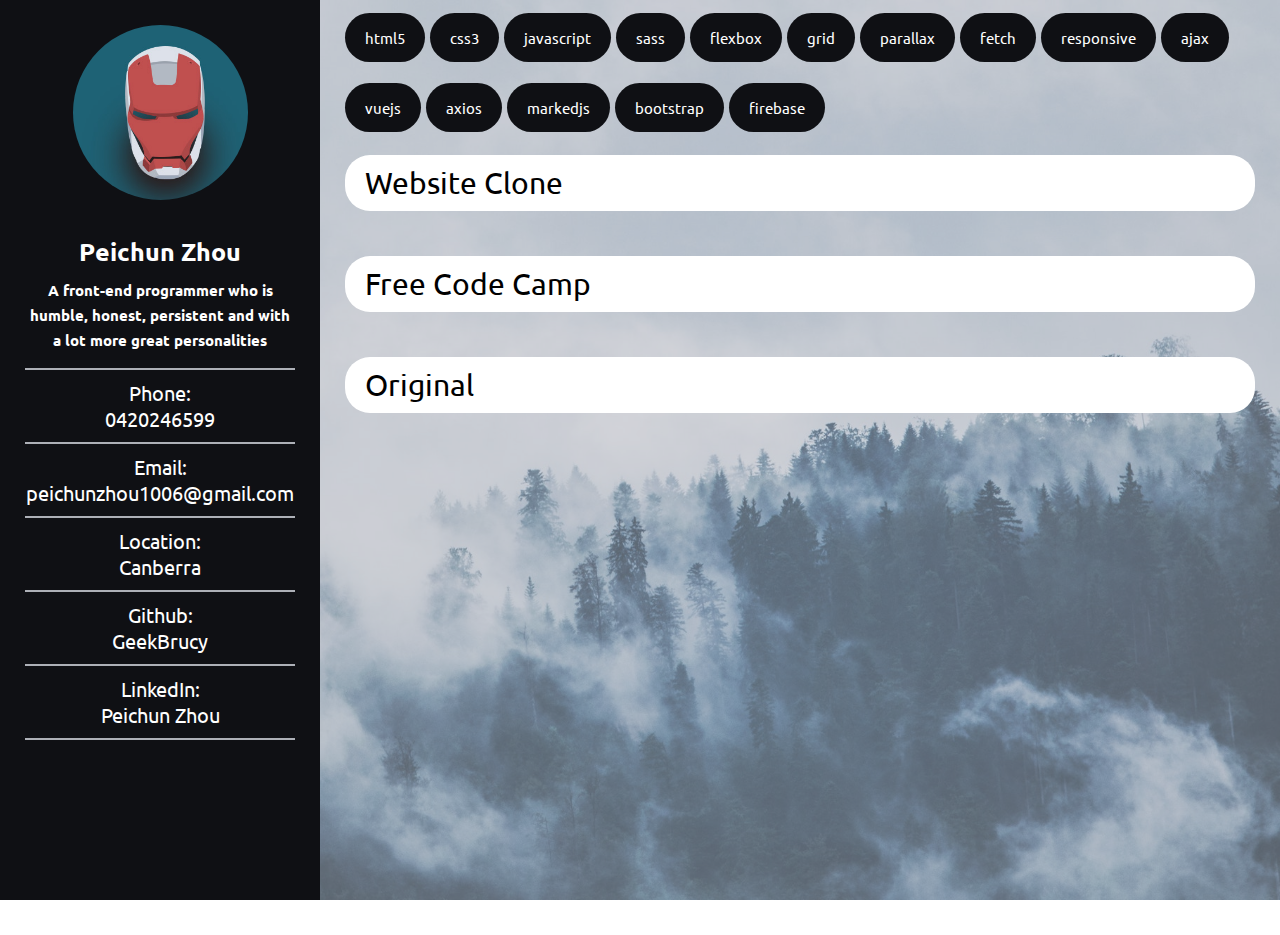
<file: index.html>
<!DOCTYPE html>
<html lang="en">
<head>
  <meta charset="UTF-8">
  <meta name="viewport" content="width=device-width, initial-scale=1.0">
  <meta http-equiv="X-UA-Compatible" content="ie=edge">
  <meta name="description" content="Peichun (Bruce) Zhou's portfolio, Coding Playground">
  <meta name="keywords" content="Bruce Zhou, Peichun Zhou, front-end, javascript, html, css, js, html5, css3, vuejs, bootstrap, developer, programmer">
  <meta name="author" content="Peichun (Bruce) Zhou">
  <meta name="robots" content="all">
  <title>Peichun Zhou's Portfolio</title>
  <link rel="stylesheet" href="https://use.fontawesome.com/releases/v5.1.0/css/all.css" integrity="sha384-lKuwvrZot6UHsBSfcMvOkWwlCMgc0TaWr+30HWe3a4ltaBwTZhyTEggF5tJv8tbt" crossorigin="anonymous">
  <link rel="stylesheet" href="./assets/css/style.css">
</head>
<body>
  <div class="overlay">
    <section id="pg-content">
      <div class="sidebar-profile">
        <div class="my-avatar-holder">
          <img src="./assets/img/ironmanflat.jpg" alt="" class="my-avatar">
        </div>
        <div class="my-desc">
          <h1>Peichun Zhou</h1>
          <h3>A front-end programmer who is humble, honest, persistent and with a lot more great personalities</h3>
        </div>
        <div class="my-contacts">
          <ul>
            <li class="contact-item">
              <span class="field">Phone:</span><span class="value"><a href="tel:">0420246599</a></span>
            </li>
            <li class="contact-item">
              <span class="field">Email:</span><span class="value"><a href="mailto:" title="peichunzhou1006@gmail.com">peichunzhou1006@gmail.com</a></span>
            </li>
            <li class="contact-item">
              <span class="field">Location:</span><span class="value">Canberra</span>
            </li>
            <li class="contact-item">
              <span class="field">Github:</span><span class="value"><a href="https://github.com/GeekBrucy" target="blank">GeekBrucy</a></span>
            </li>
            <li class="contact-item">
              <span class="field">LinkedIn:</span><span class="value"><a href="https://www.linkedin.com/in/peichun-zhou-64668b95/" target="blank">Peichun Zhou</a></span>
            </li>
          </ul>
        </div>
      </div>
      <div class="content-filter"></div>
      <div class="filter-result">
        <div class="items-container"></div>
      </div>
      <div class="content-container activated">
      </div>
    </section>
  </div>
  <script src="./assets/js/content.js"></script>
  <script src="./assets/js/main.js"></script>
</body>
</html>
</file>
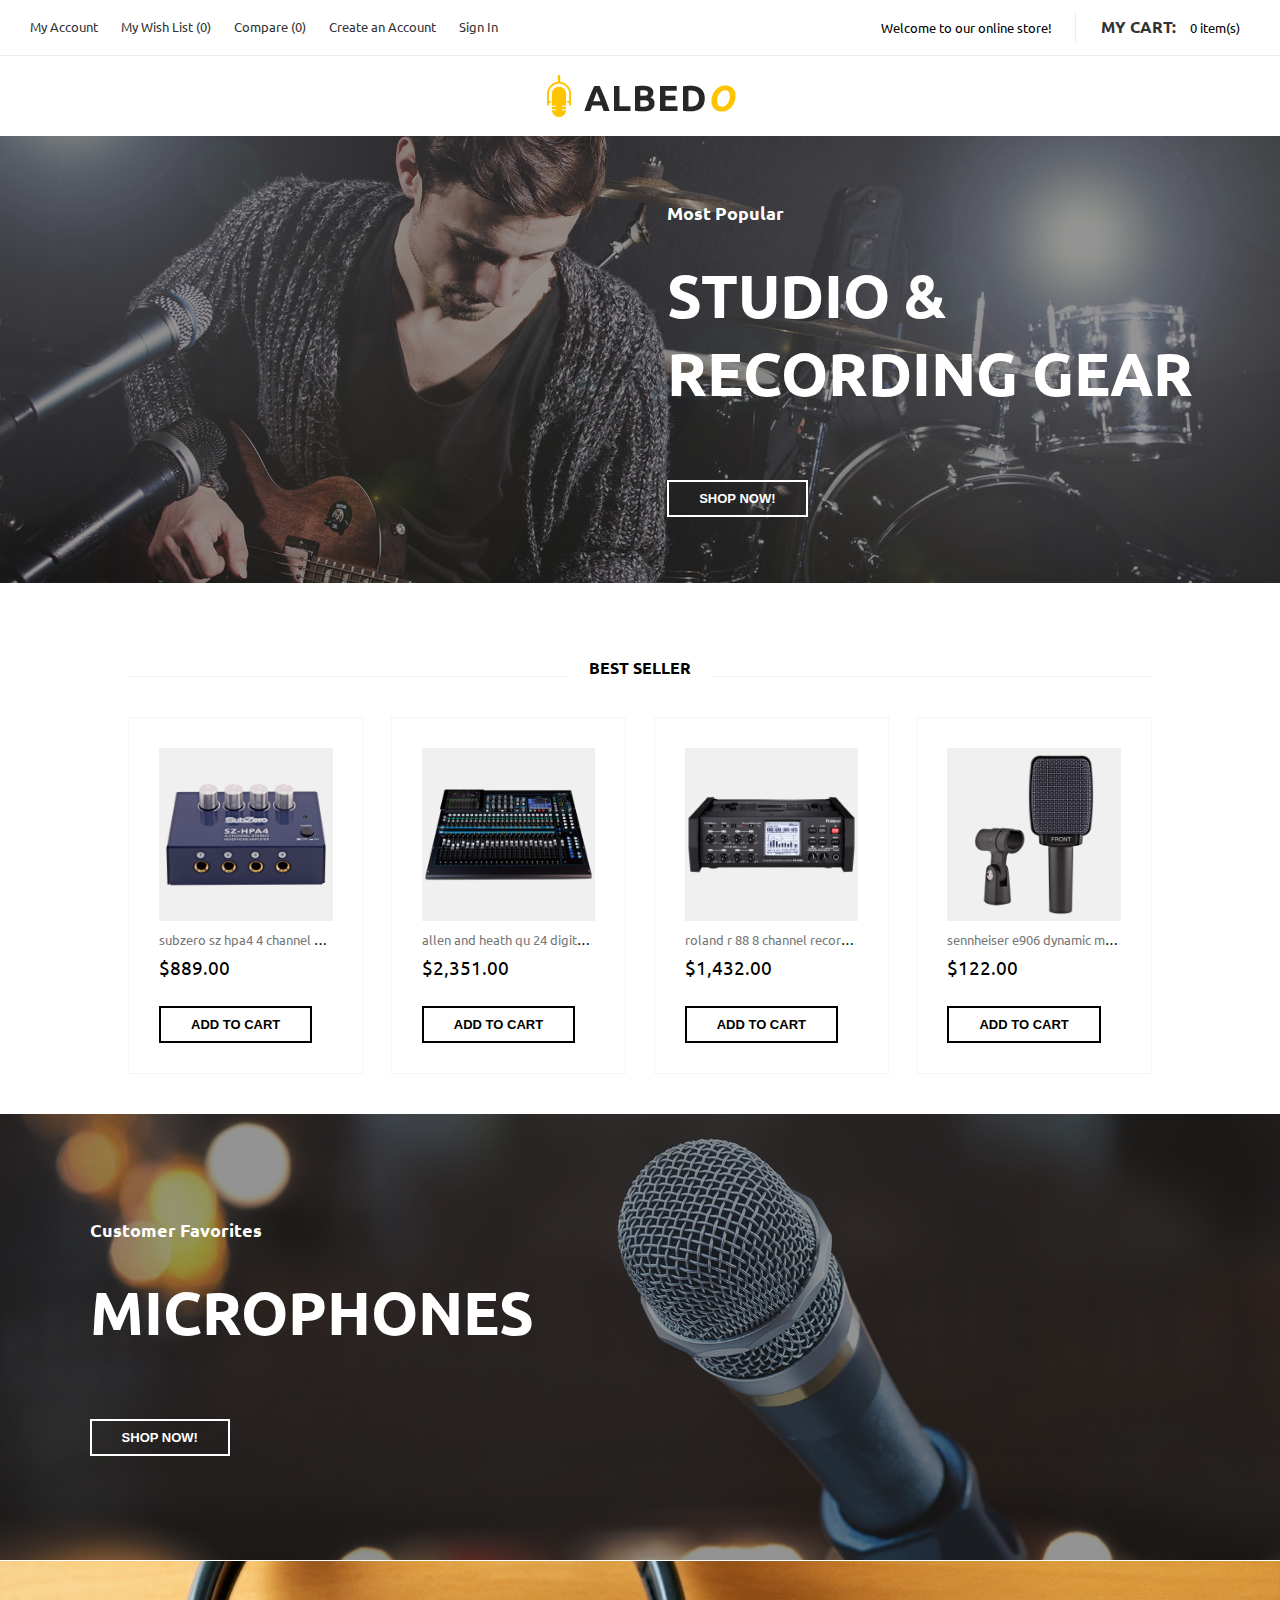
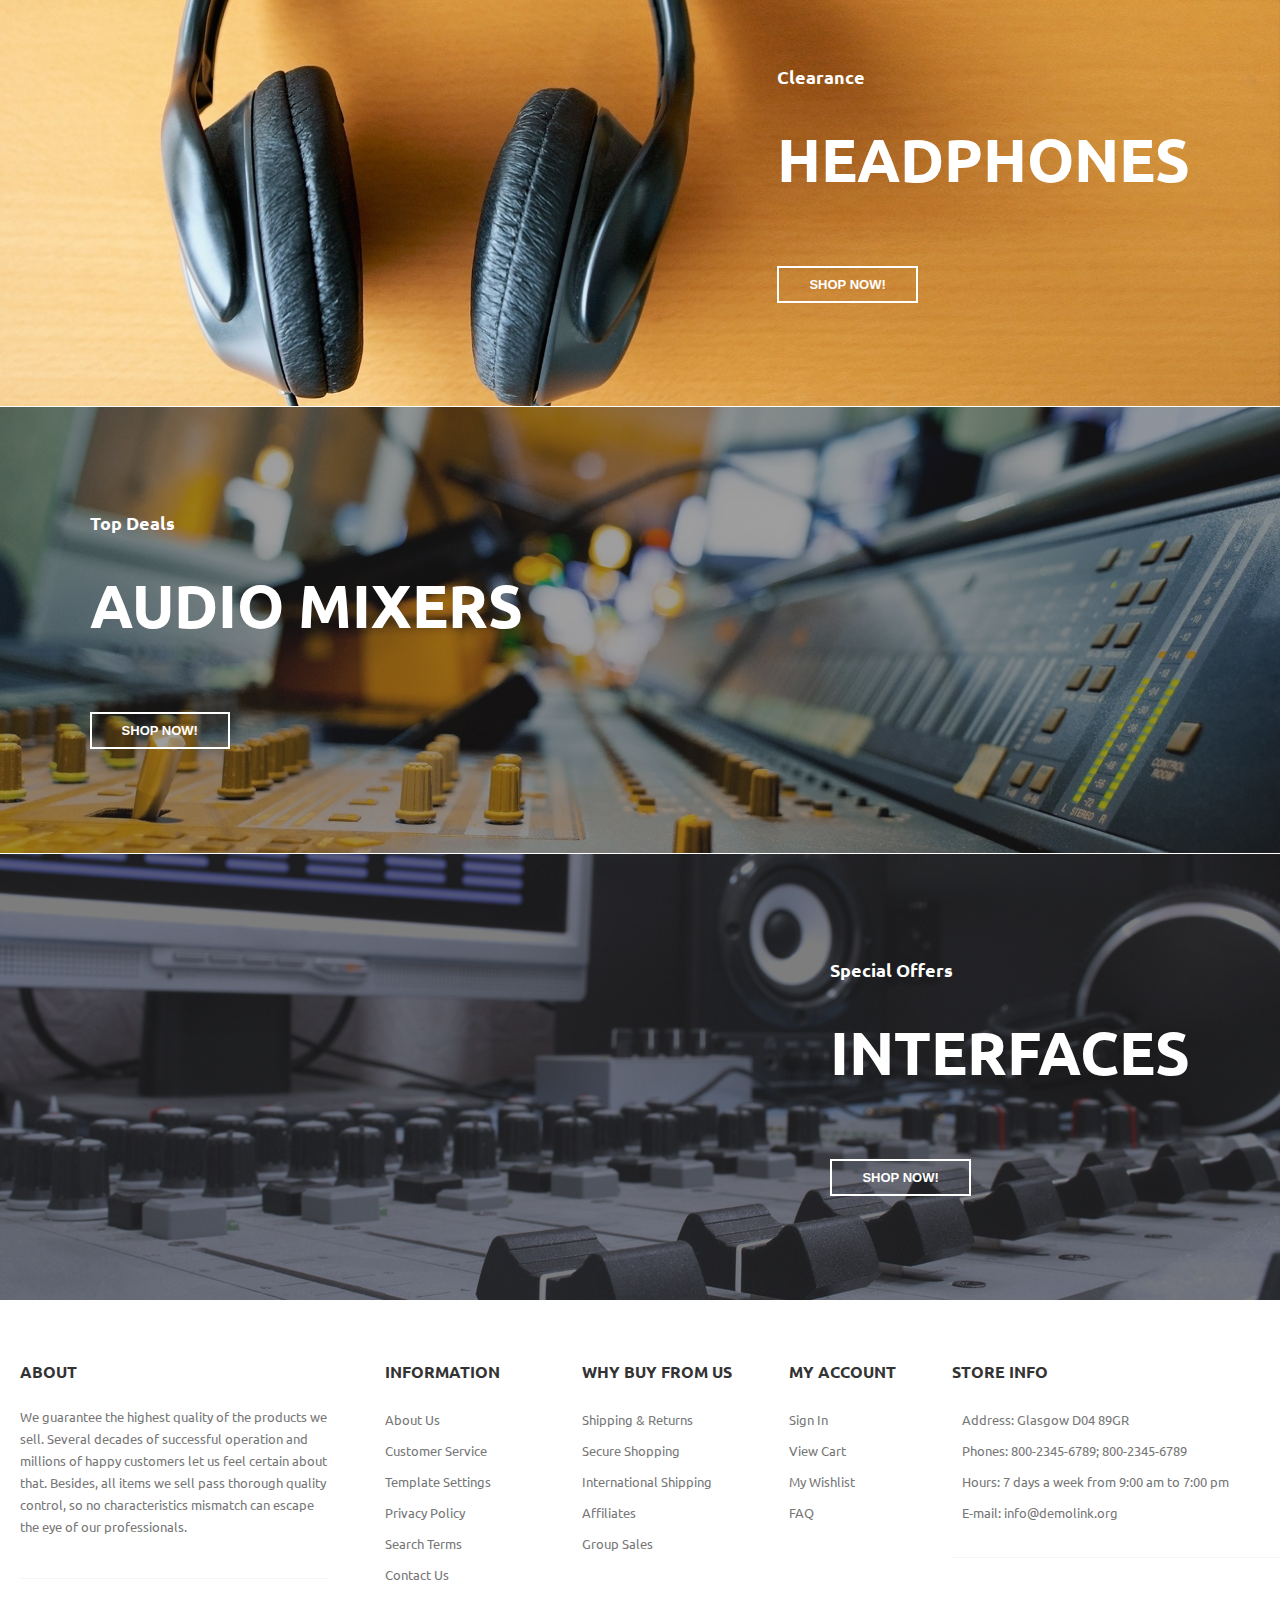
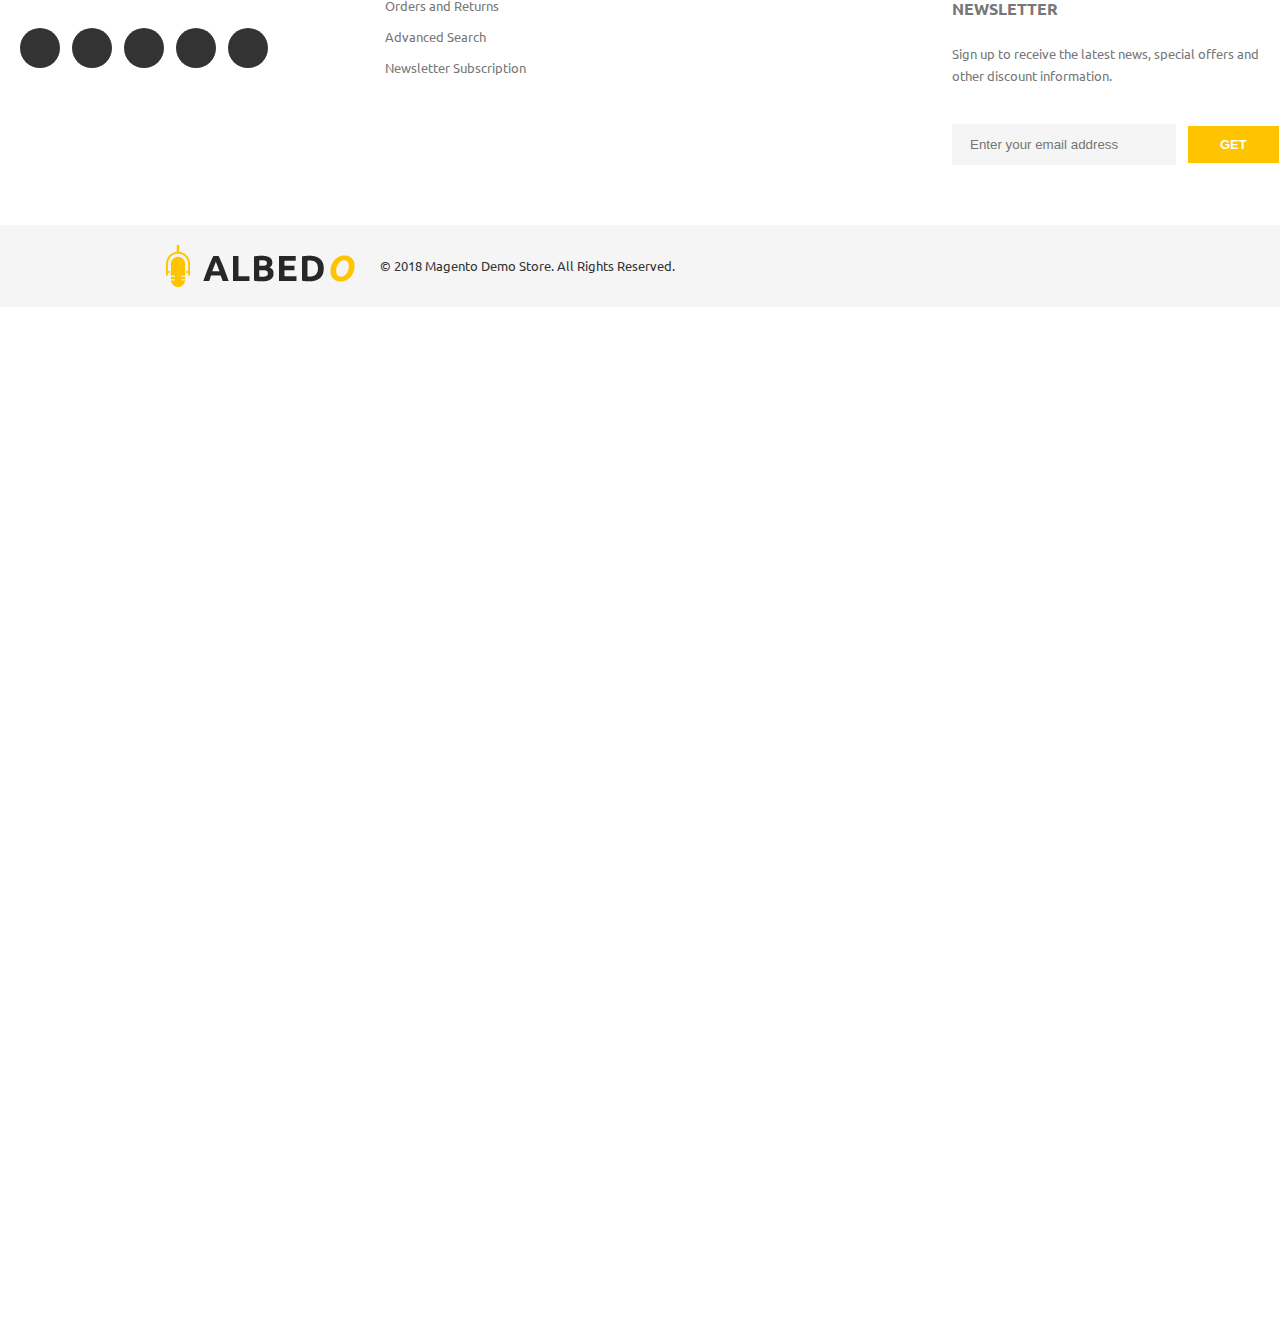
<file: pages/albedo/index.html>
<!DOCTYPE html>
<html lang="en">

<head>
  <meta charset="UTF-8">
  <meta name="viewport" content="width=device-width, initial-scale=1.0">
  <meta http-equiv="X-UA-Compatible" content="ie=edge">
  <title>Albedo</title>
  <link rel="shortcut icon" type="image/x-icon" href="./img/favicon.ico">
  <link rel="stylesheet" href="https://use.fontawesome.com/releases/v5.0.13/css/all.css" integrity="sha384-DNOHZ68U8hZfKXOrtjWvjxusGo9WQnrNx2sqG0tfsghAvtVlRW3tvkXWZh58N9jp"
    crossorigin="anonymous">
  <link rel="stylesheet" href="./css/style.css">
</head>

<body>
  <!-- header and navbar START -->
  <header id="pg-header">
    <nav class="header-navbar">
      <div class="nav-container">
        <ul class="main-nav">
          <li>
            <a href="#">My Account</a>
          </li>
          <li>
            <a href="#">My Wish List (0)</a>
          </li>
          <li>
            <a href="#">Compare (0)</a>
          </li>
          <li>
            <a href="#">Create an Account</a>
          </li>
          <li>
            <a href="#">Sign In</a>
          </li>
        </ul>
      </div>
      <ul class="greet-cart">
        <li class="greet">Welcome to our online store!</li>
        <li class="cart">
          <a href="#">
            <i class="fas fa-shopping-basket"></i>
            <span class="cart-text">MY CART:</span>
          </a>
          <span class="cart-info">0 item(s)</span>
        </li>
      </ul>
      <div class="cart-sidebar">
        <p>You have no items in your shopping cart</p>
      </div>
    </nav>
  </header>
  <!-- header and navbar END -->

  <!-- banner START -->
  <section id="pg-banner">
    <header class="banner-header">
      <div class="burger-icon">
        <i class="fas fa-bars"></i>
      </div>
      <div class="logo-container">
        <div class="pg-logo">
          <img src="./img/logo.png" alt="albedo logo">
        </div>
      </div>
      <div class="search-icon">
        <i class="fas fa-search"></i>
      </div>
      <div class="user-icon">
        <i class="fas fa-user"></i>
      </div>
      <!-- banner sidebar START -->
      <div class="sidebar">
        <ul class="sidebar-menu">
          <li class="sb-menu-item">
            <a class="item-link" href="#">Microphones</a>
            <i class="fas fa-chevron-right"></i>
            <!-- hover show category START -->
            <div class="category">
              <div class="container">
                <div class="category-item">
                  <a href="#">
                    <h3>MICROPHONES</h3>
                  </a>
                  <ul>
                    <li>
                      <a href="#">
                        <i class="fas fa-circle"></i>
                        <span>Microphones</span>
                      </a>
                    </li>
                    <li>
                      <a href="#">
                        <i class="fas fa-circle"></i>
                        <span>Interfaces</span>
                      </a>
                    </li>
                    <li>
                      <a href="#">
                        <i class="fas fa-circle"></i>
                        <span>Mixers</span>
                      </a>
                    </li>
                    <li>
                      <a href="#">
                        <i class="fas fa-circle"></i>
                        <span>Headphones</span>
                      </a>
                    </li>
                    <li>
                      <a href="#">
                        <i class="fas fa-circle"></i>
                        <span>Accessories</span>
                      </a>
                    </li>
                  </ul>
                </div>
                <div class="category-item">
                  <a href="#">
                    <h3>INTERFACES</h3>
                  </a>
                  <ul>
                    <li>
                      <a href="#">
                        <i class="fas fa-circle"></i>
                        <span>Accessories</span>
                      </a>
                    </li>
                    <li>
                      <a href="#">
                        <i class="fas fa-circle"></i>
                        <span>Headphones</span>
                      </a>
                    </li>
                    <li>
                      <a href="#">
                        <i class="fas fa-circle"></i>
                        <span>Mixers</span>
                      </a>
                    </li>
                    <li>
                      <a href="#">
                        <i class="fas fa-circle"></i>
                        <span>Interfaces</span>
                      </a>
                    </li>
                    <li>
                      <a href="#">
                        <i class="fas fa-circle"></i>
                        <span>Microphones</span>
                      </a>
                    </li>
                  </ul>
                </div>
                <div class="category-item">
                  <a href="#">
                    <h3>HEADPHONES</h3>
                  </a>
                  <ul>
                    <li>
                      <a href="#">
                        <i class="fas fa-circle"></i>
                        <span>Mixers</span>
                      </a>
                    </li>
                    <li>
                      <a href="#">
                        <i class="fas fa-circle"></i>
                        <span>Headphones</span>
                      </a>
                    </li>
                    <li>
                      <a href="#">
                        <i class="fas fa-circle"></i>
                        <span>Interfaces</span>
                      </a>
                    </li>
                    <li>
                      <a href="#">
                        <i class="fas fa-circle"></i>
                        <span>Microphones</span>
                      </a>
                    </li>
                    <li>
                      <a href="#">
                        <i class="fas fa-circle"></i>
                        <span>Accessories</span>
                      </a>
                    </li>
                  </ul>
                </div>
              </div>
            </div>
            <!-- hover show category END -->
          </li>
          <li class="sb-menu-item">
            <a class="item-link" href="#">Interfaces</a>
          </li>
          <li class="sb-menu-item">
            <a class="item-link" href="#">Mixers</a>
          </li>
          <li class="sb-menu-item">
            <a class="item-link" href="#">Headphones</a>
          </li>
          <li class="sb-menu-item">
            <a class="item-link" href="#">Accessories</a>
          </li>
          <li class="sb-menu-item">
            <a class="item-link" href="#">Product types</a>
            <i class="fas fa-chevron-right"></i>
            <ul class="prod-type">
              <li>
                <a href="#">Products with options</a>
              </li>
              <li>
                <a href="#">Simple Products</a>
              </li>
              <li>
                <a href="#">Configurable products</a>
              </li>
            </ul>
          </li>
        </ul>
      </div>
      <!-- banner sidebar END -->


      <!-- searchbar START -->
      <div class="searchbar">
        <input type="text" placeholder="Search entire store here...">
        <button>Search</button>
      </div>
      <!-- searchbar END -->
    </header>
    <div class="logo-container">
      <div class="pg-logo">
        <img src="./img/logo.png" alt="albedo logo">
      </div>
    </div>
    <div class="banner-body">
      <div class="overlay">
        <div class="banner-img">
          <img class="banner-pic" src="./img/banner-1.jpg" alt="">
        </div>
        <div class="banner-text">
          <h3>Most Popular</h3>
          <h1>STUDIO & RECORDING GEAR</h1>
          <button>SHOP NOW!</button>
        </div>
      </div>
    </div>
  </section>
  <!-- banner END -->



  <!-- bestseller START -->
  <section id="best-seller">
    <header class="bs-header">
      <strong>BEST SELLER</strong>
    </header>
    <div class="bs-content">
      <div class="bs-item">
        <a class="view-item" href="#">
          <i class="fas fa-search-plus"></i>
        </a>
        <div class="item-img">
          <a href="#">
            <img src="./img/subzero_sz_hpa4_4_channel_headphone_amp_1.png" alt="">
          </a>
        </div>
        <div class="item-name">
          <a href="#">
            subzero sz hpa4 4 channel headphone amp
          </a>
        </div>
        <div class="item-price">
          $889.00
        </div>
        <div class="item-btn">
          <button>ADD TO CART</button>
        </div>
        <div class="item-icon">
          <i class="far fa-heart"></i>
          <i class="fas fa-signal"></i>
        </div>
      </div>
      <div class="bs-item">
        <a class="view-item" href="#">
          <i class="fas fa-search-plus"></i>
        </a>
        <div class="item-img">
          <a href="#">
            <img src="./img/allen_and_heath_qu_24_digital_mixer_chrome_edition_1.png" alt="">
          </a>
        </div>
        <div class="item-name">
          <a href="#">
            allen and heath qu 24 digital mixer chrome edition
          </a>
        </div>
        <div class="item-price">
          $2,351.00
        </div>
        <div class="item-btn">
          <button>ADD TO CART</button>
        </div>
        <div class="item-icon">
          <i class="far fa-heart"></i>
          <i class="fas fa-signal"></i>
        </div>
      </div>
      <div class="bs-item">
        <a class="view-item" href="#">
          <i class="fas fa-search-plus"></i>
        </a>
        <div class="item-img">
          <a href="#">
            <img src="./img/roland_r_88_8_channel_recorder_and_mixer_1_1.png" alt="">
          </a>
        </div>
        <div class="item-name">
          <a href="#">
            roland r 88 8 channel recorder and mixer
          </a>
        </div>
        <div class="item-price">
          $1,432.00
        </div>
        <div class="item-btn">
          <button>ADD TO CART</button>
        </div>
        <div class="item-icon">
          <i class="far fa-heart"></i>
          <i class="fas fa-signal"></i>
        </div>
      </div>
      <div class="bs-item">
        <a class="view-item" href="#">
          <i class="fas fa-search-plus"></i>
        </a>
        <div class="item-img">
          <a href="#">
            <img src="./img/sennheiser_e906_dynamic_microphone_for_guitar_cabinets_1.png" alt="">
          </a>
        </div>
        <div class="item-name">
          <a href="#">
            sennheiser e906 dynamic microphone for guitar cabinets
          </a>
        </div>
        <div class="item-price">
          $122.00
        </div>
        <div class="item-btn">
          <button>ADD TO CART</button>
        </div>
        <div class="item-icon">
          <i class="far fa-heart"></i>
          <i class="fas fa-signal"></i>
        </div>
      </div>
    </div>
  </section>
  <!-- bestseller END -->

  <!-- products START -->
  <section id="products">
    <div class="prod-item">
      <div class="overlay">
        <div class="prod-img">
          <img src="./img/banner-2.jpg" alt="">
        </div>
        <div class="prod-text">
          <h3>Customer Favorites</h3>
          <h1>MICROPHONES</h1>
          <button>SHOP NOW!</button>
        </div>
      </div>
    </div>
    <div class="prod-item">
      <div class="overlay">
        <div class="prod-img">
          <img src="./img/banner-3.jpg" alt="">
        </div>
        <div class="prod-text">
          <h3>Clearance</h3>
          <h1>HEADPHONES</h1>
          <button>SHOP NOW!</button>
        </div>
      </div>
    </div>
    <div class="prod-item">
      <div class="overlay">
        <div class="prod-img">
          <img src="./img/banner-4.jpg" alt="">
        </div>
        <div class="prod-text">
          <h3>Top Deals</h3>
          <h1>AUDIO MIXERS</h1>
          <button>SHOP NOW!</button>
        </div>
      </div>
    </div>
    <div class="prod-item">
      <div class="overlay">
        <div class="prod-img">
          <img src="./img/banner-5.jpg" alt="">
        </div>
        <div class="prod-text">
          <h3>Special Offers</h3>
          <h1>INTERFACES</h1>
          <button>SHOP NOW!</button>
        </div>
      </div>
    </div>
  </section>
  <!-- products END -->

  <!-- about section START -->
  <section id="about-info-contact">
    <div class="about">
      <div class="top">
        <div class="show-more">
          <h3>ABOUT</h3>
          <i class="fas fa-chevron-down"></i>
        </div>
        <P class="collapse">We guarantee the highest quality of the products we sell. Several decades of successful operation and millions of
          happy customers let us feel certain about that. Besides, all items we sell pass thorough quality control, so no
          characteristics mismatch can escape the eye of our professionals.</P>
      </div>
      <div class="bottom">
        <ul>
          <li>
            <a href="#">
              <i class="fab fa-facebook-f"></i>
            </a>
          </li>
          <li>
            <a href="#">
              <i class="fab fa-twitter"></i>
            </a>
          </li>
          <li>
            <a href="#">
              <i class="fab fa-google-plus-g"></i>
            </a>
          </li>
          <li>
            <a href="#">
              <i class="fab fa-instagram"></i>
            </a>
          </li>
          <li>
            <a href="#">
              <i class="fab fa-youtube"></i>
            </a>
          </li>
        </ul>
      </div>
    </div>
    <div class="info">
      <div class="show-more">
        <h3>INFORMATION</h3>
        <i class="fas fa-chevron-down"></i>
      </div>
      <ul class="collapse">
        <li>
          <a href="#">About Us</a>
        </li>
        <li>
          <a href="#">Customer Service</a>
        </li>
        <li>
          <a href="#">Template Settings</a>
        </li>
        <li>
          <a href="#">Privacy Policy</a>
        </li>
        <li>
          <a href="#">Search Terms</a>
        </li>
        <li>
          <a href="#">Contact Us</a>
        </li>
        <li>
          <a href="#">Orders and Returns</a>
        </li>
        <li>
          <a href="#">Advanced Search</a>
        </li>
        <li>
          <a href="#">Newsletter Subscription</a>
        </li>
      </ul>
    </div>
    <div class="why-us">
      <div class="show-more">
        <h3>WHY BUY FROM US</h3>
        <i class="fas fa-chevron-down"></i>
      </div>
      <ul class="collapse">
        <li>
          <a href="#">Shipping & Returns</a>
        </li>
        <li>
          <a href="#">Secure Shopping</a>
        </li>
        <li>
          <a href="#">International Shipping</a>
        </li>
        <li>
          <a href="#">Affiliates</a>
        </li>
        <li>
          <a href="#">Group Sales</a>
        </li>
      </ul>
    </div>
    <div class="my-acc">
      <div class="show-more">
        <h3>MY ACCOUNT</h3>
        <i class="fas fa-chevron-down"></i>
      </div>
      <ul class="collapse">
        <li>
          <a href="#">Sign In</a>
        </li>
        <li>
          <a href="#">View Cart</a>
        </li>
        <li>
          <a href="#">My Wishlist</a>
        </li>
        <li>
          <a href="#">FAQ</a>
        </li>
      </ul>
    </div>
    <div class="store-info">
      <div class="top">
        <div class="show-more">
          <h3>STORE INFO</h3>
          <i class="fas fa-chevron-down"></i>
        </div>
        <ul class="collapse">
          <li>
            <i class="fas fa-map-marker-alt"></i>
            <span> Address: Glasgow D04 89GR</span>
          </li>
          <li>
            <i class="fas fa-phone"></i>
            <span> Phones: 800-2345-6789; 800-2345-6789</span>
          </li>
          <li>
            <i class="far fa-clock"></i>
            <span> Hours: 7 days a week from 9:00 am to 7:00 pm</span>
          </li>
          <li>
            <i class="fas fa-envelope"></i>
            <span> E-mail: info@demolink.org</span>
          </li>
        </ul>
      </div>
      <div class="bottom">
        <h3>NEWSLETTER</h3>
        <p>Sign up to receive the latest news, special offers and other discount information.</p>
        <div>
          <input type="text" placeholder="Enter your email address">
          <button>GET</button>
        </div>
      </div>
    </div>
  </section>
  <!-- about section END -->

  <!-- footer START -->
  <footer id="pg-footer">
    <div class="container">
      <div class="footer-logo">
        <a href="#">
          <img src="./img/logo.png" alt="albedo logo">
        </a>
      </div>
      <p class="copyright">
        &copy;
        <span class="cp-year">2018</span>
        Magento Demo Store. All Rights Reserved.
      </p>
    </div>
  </footer>
  <!-- footer END -->
  <script src="./js/fastclick.js"></script>
  <script src="./js/tools.js"></script>
  <script src="./js/img-responsive.js"></script>
  <script src="./js/banner-header.js"></script>
  <script src="./js/aboutFunc.js"></script>
  <script src="./js/main.js"></script>
</body>

</html>
</file>
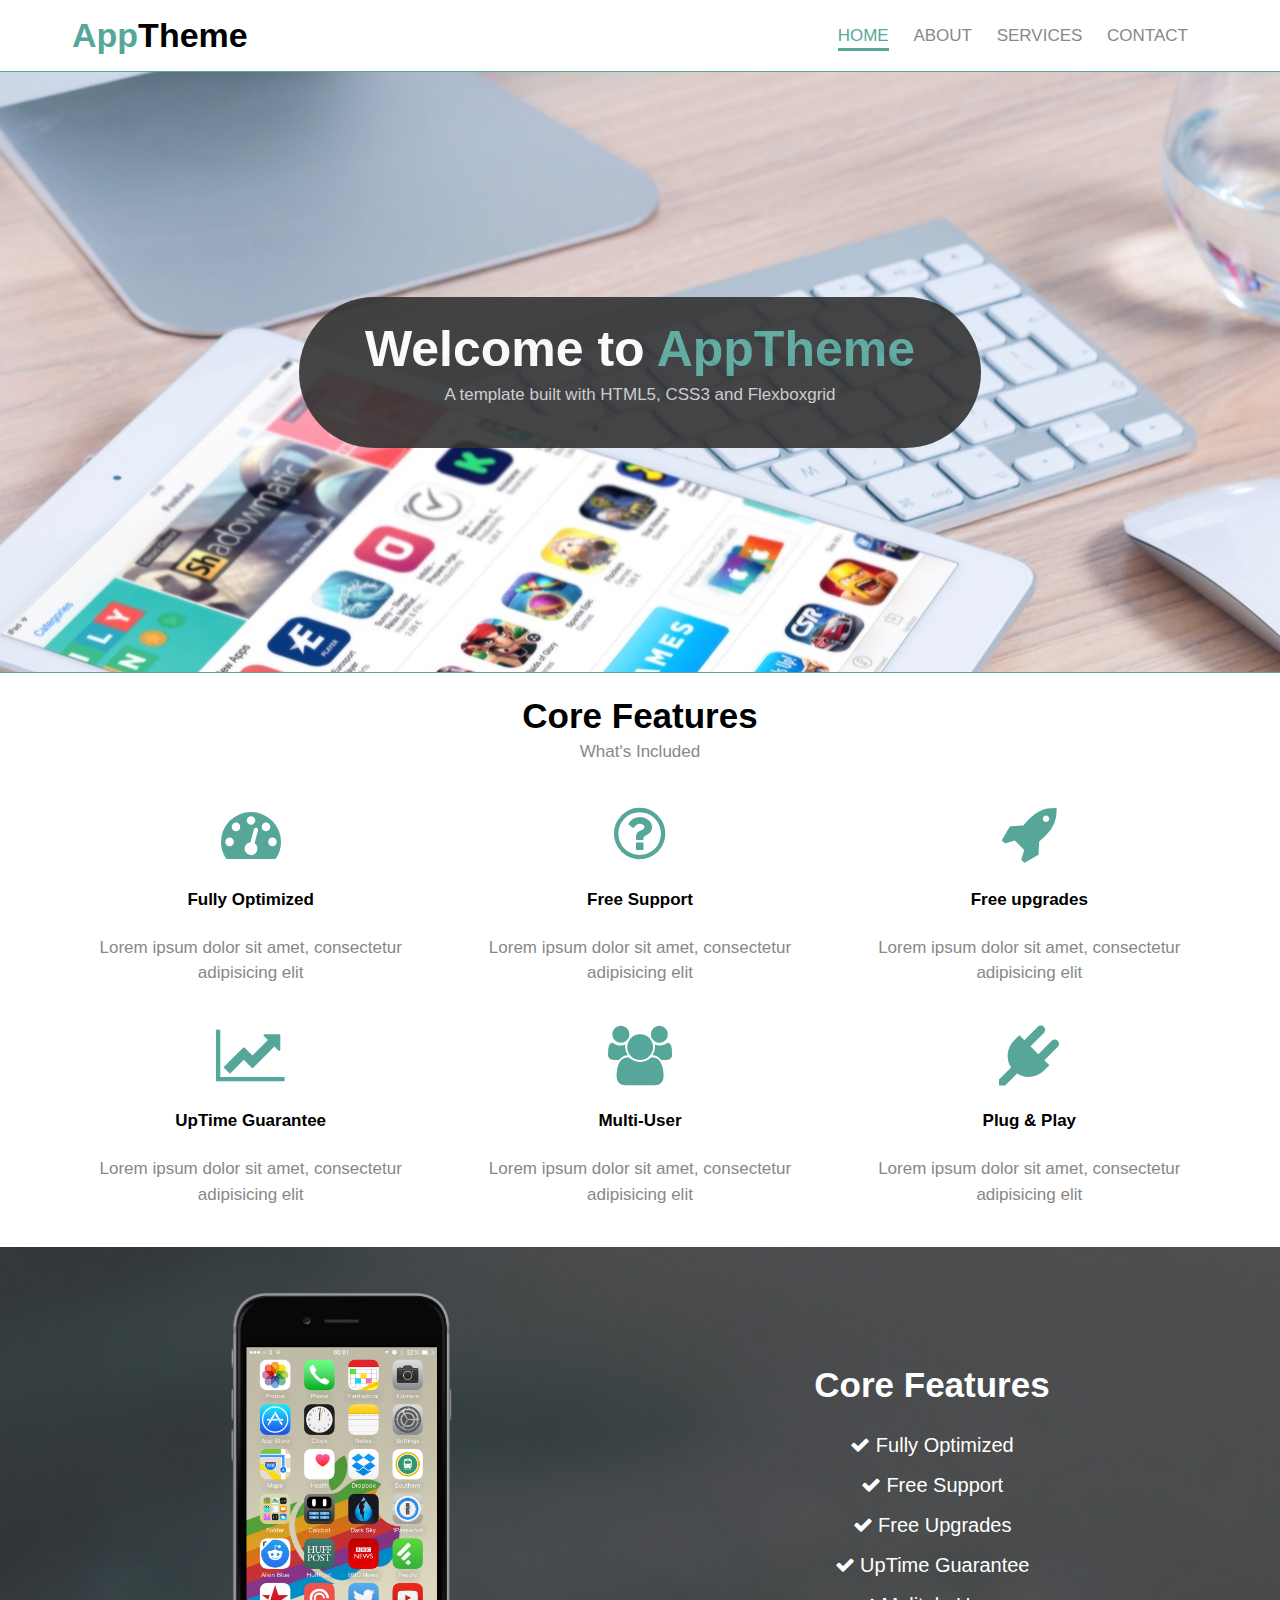
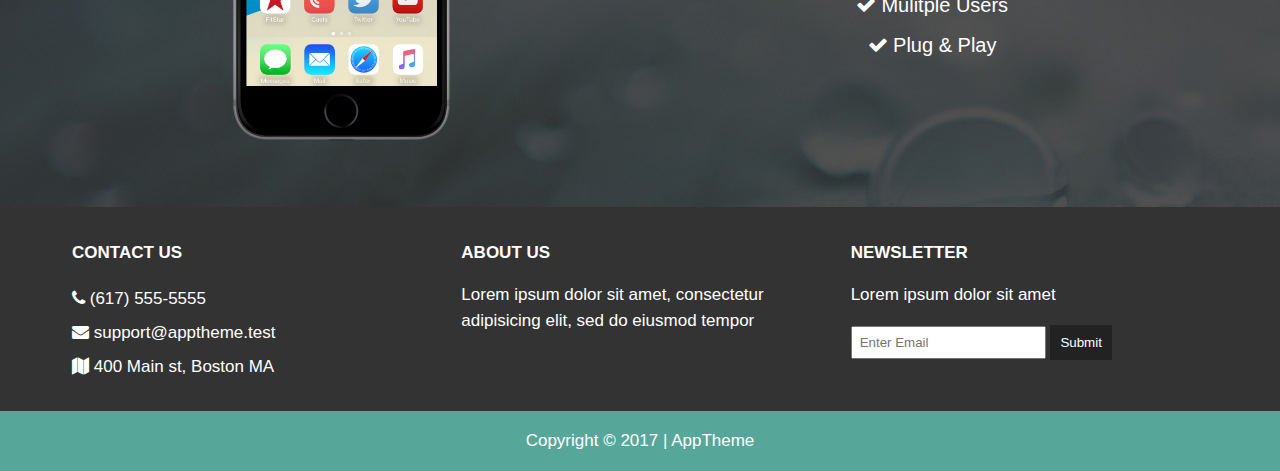
<file: pages/apptheme/index.html>
<!DOCTYPE html>
<html>
  <head>
    <meta charset="utf-8">
    <title>AppTheme</title>
    <link rel="stylesheet" href="css/flexboxgrid.css">
    <link rel="stylesheet" href="css/font-awesome.css">
    <link rel="stylesheet" href="css/style.css">
  </head>
  <body>
    <!-- HEADER -->
    <header id="main-header">
      <div class="container">
        <div class="row end-sm end-md end-lg center-xs middle-xs middle-sm middle-md middle-lg">
          <div class="col-xs-12 col-sm-2 col-md-2 col-lg-2">
            <h1><span class="primary-text">App</span>Theme</h1>
          </div>
          <div class="col-xs-12 col-sm-10 col-md-10 col-lg-10">
            <nav id="navbar">
              <ul>
                <li class="current"><a href="index.html">Home</a></li>
                <li><a href="about.html">About</a></li>
                <li><a href="services.html">Services</a></li>
                <li><a href="contact.html">Contact</a></li>
              </ul>
            </nav>
          </div>
        </div>
      </div>
    </header>

    <!-- SHOWCASE -->
    <section id="showcase">
      <div class="container">
        <div class="row center-xs center-sm center-md center-lg middle-xs middle-sm middle-md middle-lg">
          <div class="col-xs-10 col-sm-10 col-md-10 col-lg-7 showcase-content">
            <h1>Welcome to <span class="primary-text">AppTheme</span></h1>
            <p>A template built with HTML5, CSS3 and Flexboxgrid</p>
          </div>
        </div>
      </div>
    </section>

    <!-- FEATURES -->
    <section id="features">
      <div class="container">
        <div class="row center-xs center-sm center-md center-lg">
          <div class="col-xs-12 col-sm-12 col-md-12 col-lg-12">
            <h2>Core Features</h2>
            <p>What's Included</p>
            <!-- ICON ROW 1 -->
            <div class="row center-xs center-sm center-md center-lg">
              <div class="col-xs-12 col-sm-4 col-md-4 col-lg-4">
                <i class="fa fa-dashboard"></i><br>
                <h4>Fully Optimized</h4>
                <p>Lorem ipsum dolor sit amet, consectetur adipisicing elit</p>
              </div>
              <div class="col-xs-12 col-sm-4 col-md-4 col-lg-4">
                <i class="fa fa-question-circle-o"></i><br>
                <h4>Free Support</h4>
                <p>Lorem ipsum dolor sit amet, consectetur adipisicing elit</p>
              </div>
              <div class="col-xs-12 col-sm-4 col-md-4 col-lg-4">
                <i class="fa fa-rocket"></i><br>
                <h4>Free upgrades</h4>
                <p>Lorem ipsum dolor sit amet, consectetur adipisicing elit</p>
              </div>
            </div>

            <!-- ICON ROW 2 -->
            <div class="row center-xs center-sm center-md center-lg">
              <div class="col-xs-12 col-sm-4 col-md-4 col-lg-4">
                <i class="fa fa-line-chart"></i><br>
                <h4>UpTime Guarantee</h4>
                <p>Lorem ipsum dolor sit amet, consectetur adipisicing elit</p>
              </div>
              <div class="col-xs-12 col-sm-4 col-md-4 col-lg-4">
                <i class="fa fa-users"></i><br>
                <h4>Multi-User</h4>
                <p>Lorem ipsum dolor sit amet, consectetur adipisicing elit</p>
              </div>
              <div class="col-xs-12 col-sm-4 col-md-4 col-lg-4">
                <i class="fa fa-plug"></i><br>
                <h4>Plug & Play</h4>
                <p>Lorem ipsum dolor sit amet, consectetur adipisicing elit</p>
              </div>
            </div>
          </div>
        </div>
      </div>
    </section>

    <!-- INFO SECTION -->
    <section id="info">
      <div class="container">
        <div class="row center-xs center-sm center-md center-lg middle-xs middle-sm middle-md middle-lg">
          <div class="col-xs-12 col-sm-6 col-md-6 col-lg-6">
            <img src="images/iphone.png" alt="">
          </div>
          <div class="col-xs-12 col-sm-6 col-md-6 col-lg-6">
            <h2>Core Features</h2>
            <ul>
              <li><i class="fa fa-check"></i> Fully Optimized</li>
              <li><i class="fa fa-check"></i> Free Support</li>
              <li><i class="fa fa-check"></i> Free Upgrades</li>
              <li><i class="fa fa-check"></i> UpTime Guarantee</li>
              <li><i class="fa fa-check"></i> Mulitple Users</li>
              <li><i class="fa fa-check"></i> Plug & Play</li>
            </ul>
          </div>
        </div>
      </div>
    </section>

    <!-- COMPANY -->
    <section id="company">
      <div class="container">
        <div class="row">
          <div class="col-xs-12 col-sm-4 col-md-4 col-lg-4">
            <h4>Contact Us</h4>
            <ul>
              <li><i class="fa fa-phone"></i> (617) 555-5555</li>
              <li><i class="fa fa-envelope"></i> support@apptheme.test</li>
              <li><i class="fa fa-map"></i> 400 Main st, Boston MA</li>
            </ul>
          </div>
          <div class="col-xs-12 col-sm-4 col-md-4 col-lg-4">
            <h4>About Us</h4>
            <p>Lorem ipsum dolor sit amet, consectetur adipisicing elit, sed do eiusmod tempor</p>
          </div>
          <div class="col-xs-12 col-sm-4 col-md-4 col-lg-4">
            <h4>Newsletter</h4>
            <p>Lorem ipsum dolor sit amet</p>
            <form>
              <input type="text" name="email" placeholder="Enter Email">
              <button type="submit" name="button">Submit</button>
            </form>
          </div>
        </div>
      </div>
    </section>

    <!-- FOOTER -->
    <footer id="main-footer">
      <div class="container">
        <div class="row center-xs center-sm center-md center-lg">
          <div class="col-xs-12 col-sm-12 col-md-12 col-lg-12">
            <p>Copyright &copy; 2017 | AppTheme</p>
          </div>
        </div>
      </div>
    </footer>

  </body>
</html>
</file>
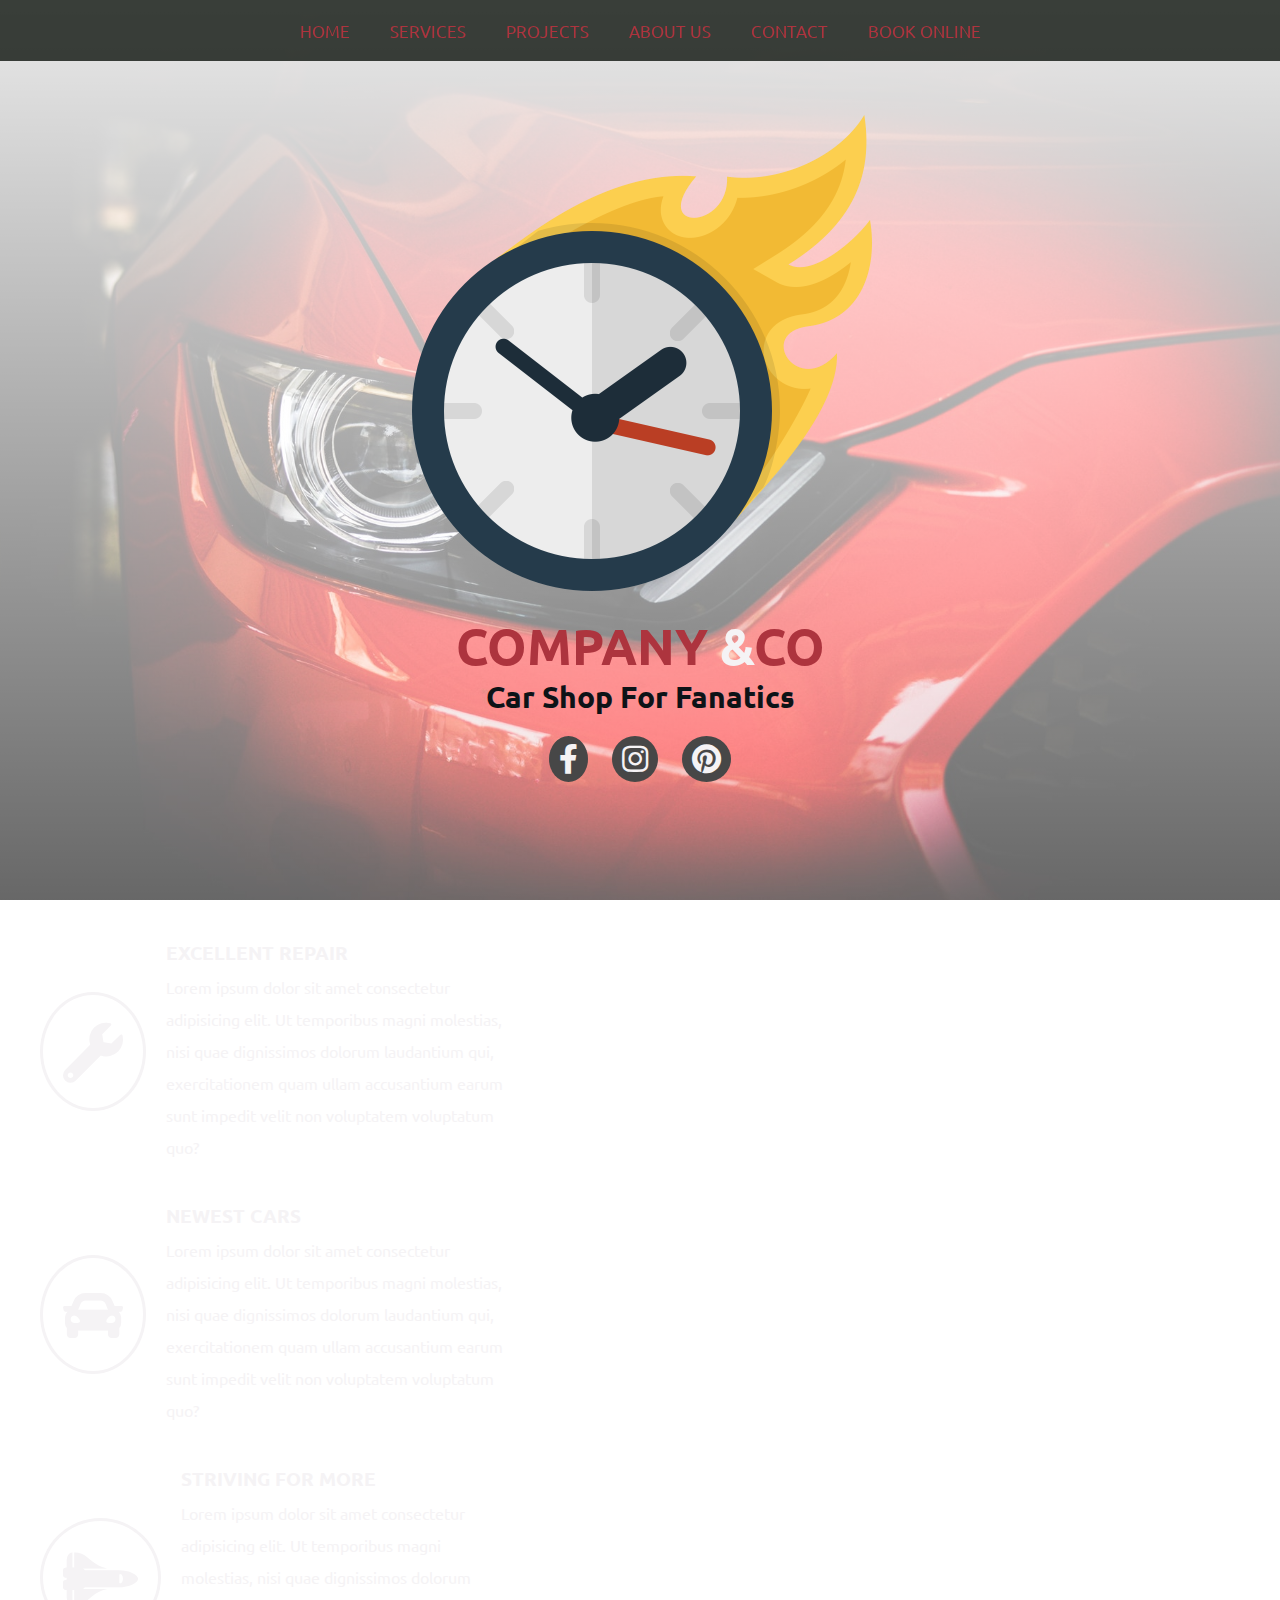
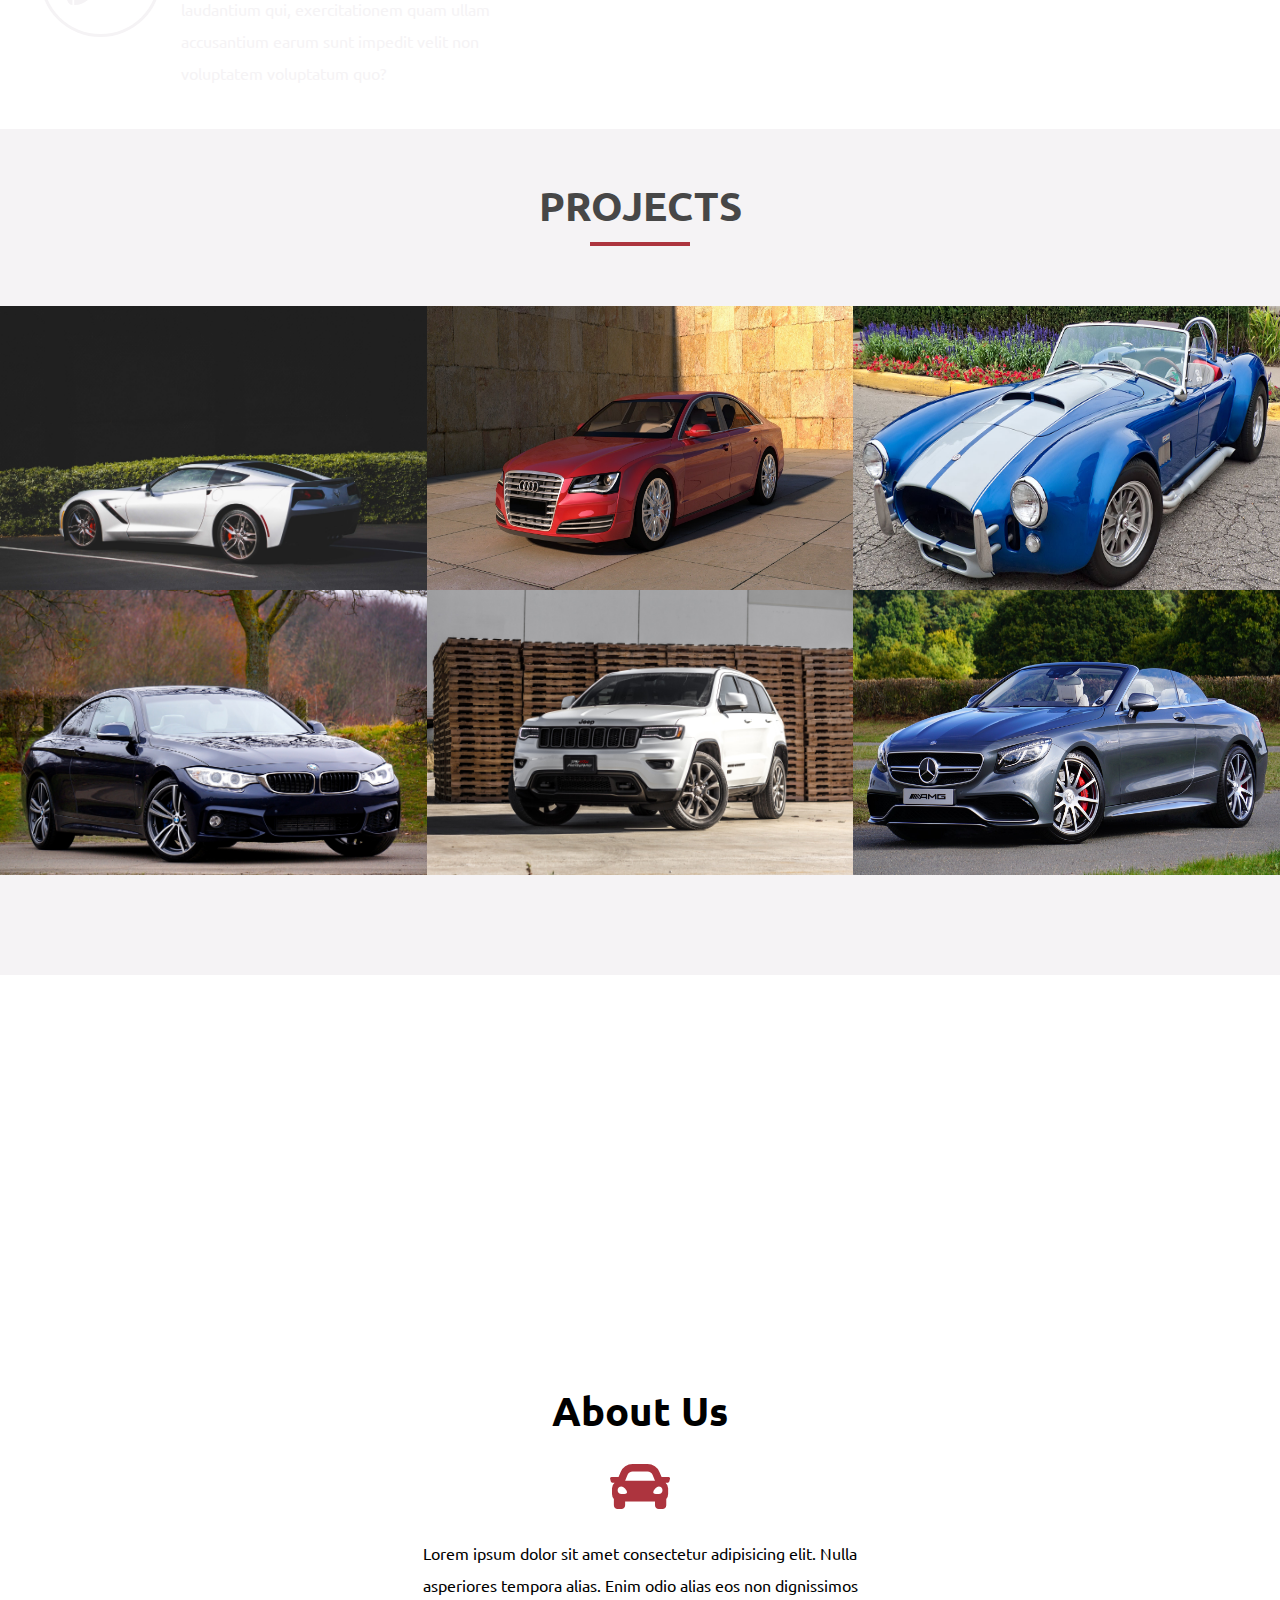
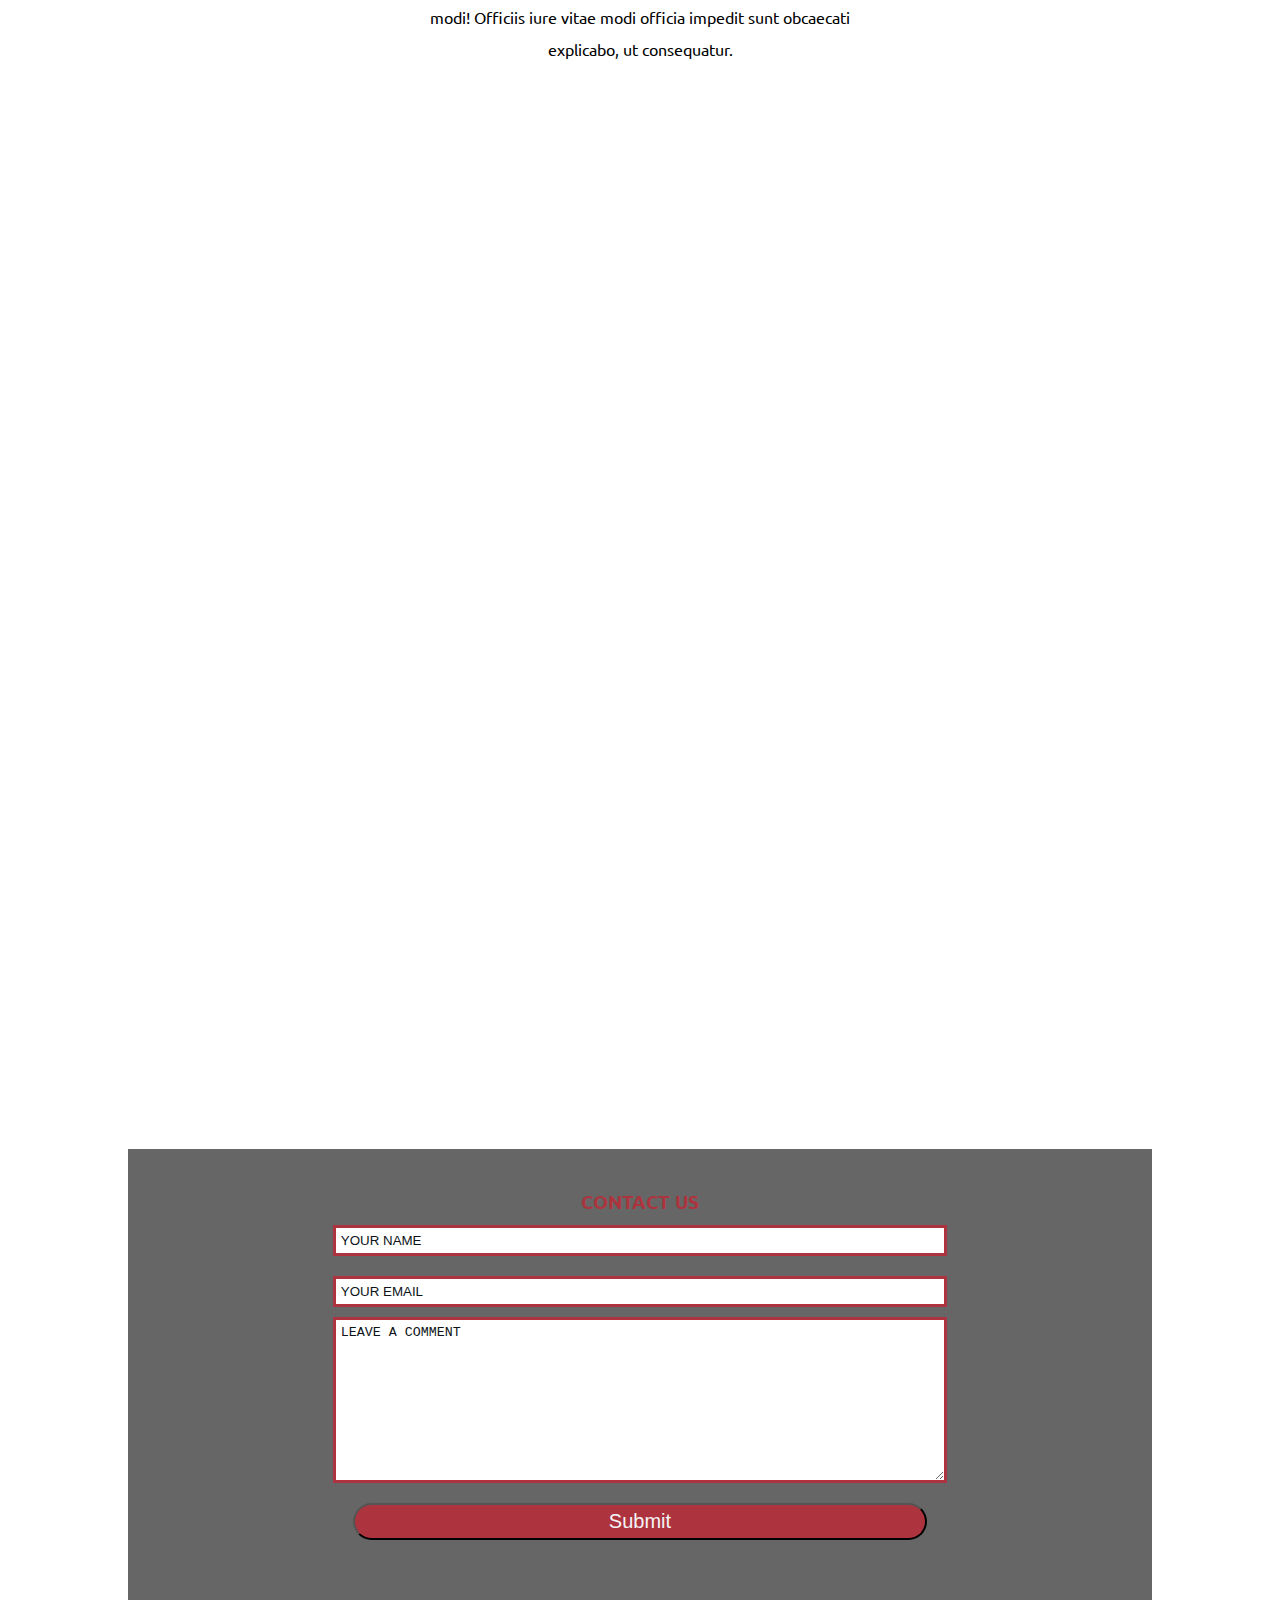
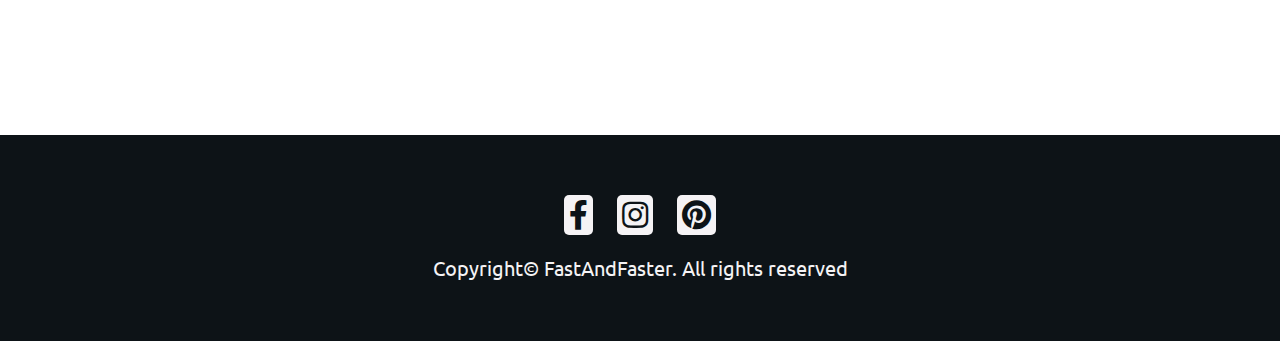
<file: pages/fastAndfaster/index.html>
<!DOCTYPE html>
<html lang="en">

<head>
  <meta charset="UTF-8">
  <meta name="viewport" content="width=device-width, initial-scale=1.0">
  <meta http-equiv="X-UA-Compatible" content="ie=edge">
  <link href="https://fonts.googleapis.com/css?family=Ubuntu" rel="stylesheet">
  <link href="https://use.fontawesome.com/releases/v5.0.8/css/all.css" rel="stylesheet">
  <link rel="stylesheet" href="./main.css">
  <title>Fast and Faster</title>
</head>

<body>
  <!-- header -->
  <header>
    <nav>
      <div class="nav-container">
        <img src="img/logo.png" alt="logo">
        <div class="btn">
          <div class="bar"></div>
          <div class="bar"></div>
          <div class="bar"></div>
        </div>


      </div>


      <ul>
        <li>
          <a href="#">home</a>
        </li>
        <li>
          <a href="#">services</a>
        </li>
        <li>
          <a href="#">projects</a>
        </li>
        <li>
          <a href="#">about us</a>
        </li>
        <li>
          <a href="#">contact</a>
        </li>
        <li>
          <a href="#">book online</a>
        </li>
      </ul>

    </nav>


    <div class="banner">
      <div class="banner-center">
        <img src="img/logo.png" alt="logo">
        <h1>company
          <span class="and">&amp;</span>co</h1>
        <h3>car shop for fanatics</h3>
        <div class="banner-icons">
          <a href="#">
            <i class="fab fa-facebook-f"></i>
          </a>
          <a href="#">
            <i class="fab fa-instagram"></i>
          </a>
          <a href="#">
            <i class="fab fa-pinterest"></i>
          </a>
        </div>


      </div>


    </div>


  </header>


  <!-- header END -->


  <!-- services -->
  <section class="services">
    <div class="service-center">
      <article class="service">
        <div class="service-icon">
          <i class="fas fa-wrench"></i>
        </div>


        <div class="service-text">
          <h3>excellent repair</h3>
          <p>Lorem ipsum dolor sit amet consectetur adipisicing elit. Ut temporibus magni molestias, nisi quae dignissimos dolorum
            laudantium qui, exercitationem quam ullam accusantium earum sunt impedit velit non voluptatem voluptatum quo?</p>
        </div>


      </article>
      <article class="service">
        <div class="service-icon">
          <i class="fas fa-car"></i>
        </div>


        <div class="service-text">
          <h3>newest cars</h3>
          <p>Lorem ipsum dolor sit amet consectetur adipisicing elit. Ut temporibus magni molestias, nisi quae dignissimos dolorum
            laudantium qui, exercitationem quam ullam accusantium earum sunt impedit velit non voluptatem voluptatum quo?</p>
        </div>


      </article>


      <article class="service">
        <div class="service-icon">
          <i class="fas fa-space-shuttle"></i>
        </div>
        <div class="service-text">
          <h3>striving for more</h3>
          <p>Lorem ipsum dolor sit amet consectetur adipisicing elit. Ut temporibus magni molestias, nisi quae dignissimos dolorum
            laudantium qui, exercitationem quam ullam accusantium earum sunt impedit velit non voluptatem voluptatum quo?</p>
        </div>


      </article>


    </div>


  </section>
  <!-- services END -->

  <!-- projects -->
  <section class="projects">
    <!-- title -->
    <div class="title">
      <h2>projects</h2>
      <div class="title-underline"></div>
    </div>
    <!-- title END -->
    <div class="projects-center">
      <article class="project">
        <img src="img/proj1.jpg" alt="car">
      </article>
      <article class="project">
        <img src="img/proj2.jpeg" alt="car">
      </article>
      <article class="project">
        <img src="img/proj3.jpeg" alt="car">
      </article>
      <article class="project">
        <img src="img/proj4.jpeg" alt="car">
      </article>
      <article class="project">
        <img src="img/proj5.jpeg" alt="car">
      </article>
      <article class="project">
        <img src="img/proj6.jpeg" alt="car">
      </article>
    </div>
  </section>
  <!-- projects END -->

  <!-- about -->
  <seciton class="about">
    <article class="about-card">
      <h3>about us</h3>
      <i class="fas fa-car"></i>
      <p>Lorem ipsum dolor sit amet consectetur adipisicing elit. Nulla asperiores tempora alias. Enim odio alias eos non dignissimos
        modi! Officiis iure vitae modi officia impedit sunt obcaecati explicabo, ut consequatur.</p>
    </article>
  </seciton>
  <!-- about END -->

  <!-- filler -->
  <section class="filler"></section>
  <!-- filler END -->

  <!-- contact -->
  <section class="contact">
    <article class="contact-card">
      <form>
        <h3>contact us</h3>
        <input type="text" id="name" placeholder="Your Name">
        <input type="email" id="email" placeholder="Your Email">
        <textarea name="msg" id="" cols="30" rows="10" placeholder="Leave a comment"></textarea>
        <button class="form-btn" type="submit">Submit</button>
      </form>
    </article>
  </section>
  <!-- contact END -->

  <!-- footer -->
  <footer>
    <div class="footer-icons">
      <a href="#">
        <i class="fab fa-facebook-f"></i>
      </a>
      <a href="#">
        <i class="fab fa-instagram"></i>
      </a>
      <a href="#">
        <i class="fab fa-pinterest"></i>
      </a>
    </div>
    <p>Copyright&copy; FastAndFaster. All rights reserved</p>
  </footer>
  <!-- footer END -->
  <script src="https://code.jquery.com/jquery-3.3.1.min.js" integrity="sha256-FgpCb/KJQlLNfOu91ta32o/NMZxltwRo8QtmkMRdAu8="
    crossorigin="anonymous"></script>
  <script src="./main.js"></script>
</body>

</html>
</file>
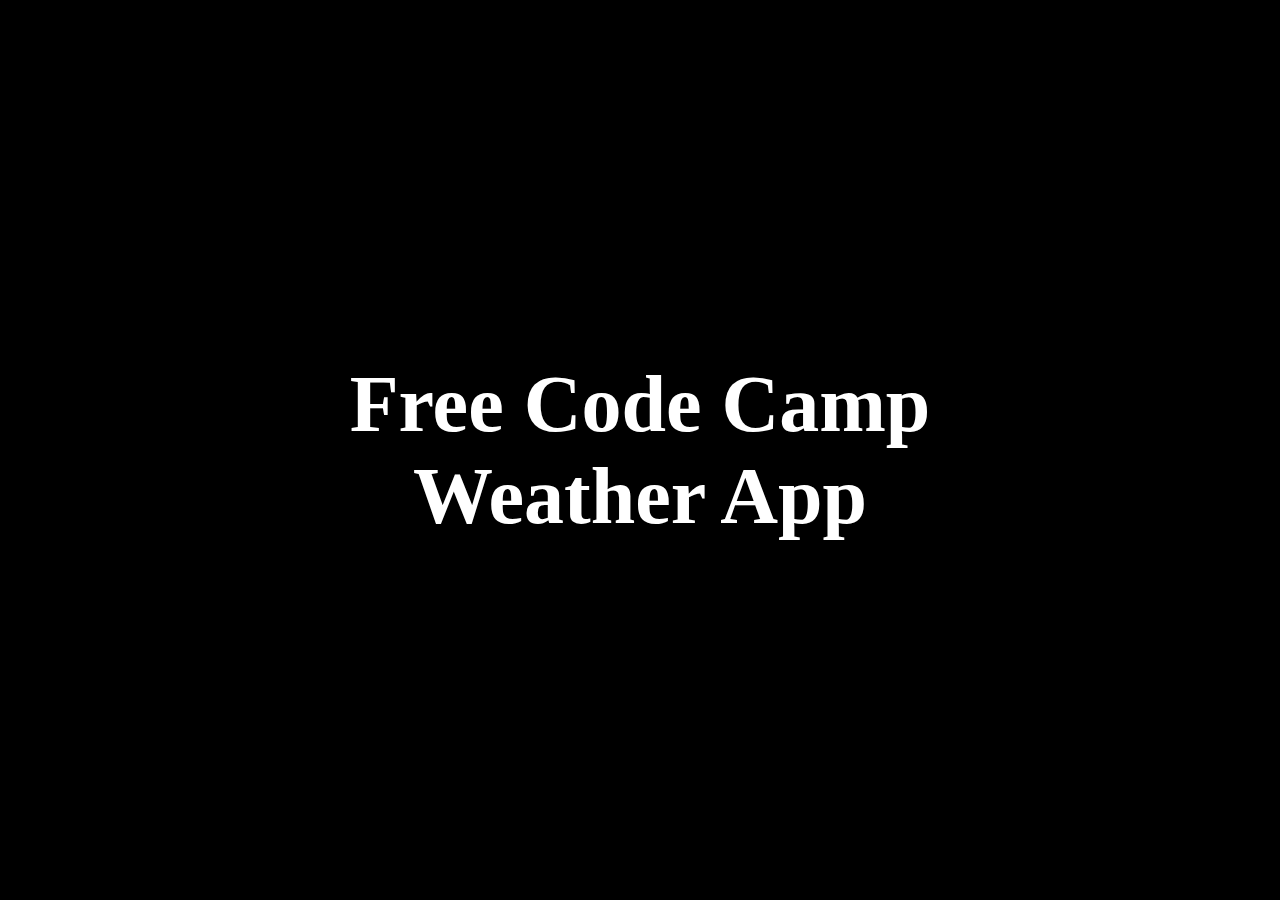
<file: pages/fcc-local-weather/index.html>
<!DOCTYPE html>
<html lang="en">

<head>
  <meta charset="UTF-8">
  <meta name="viewport" content="width=device-width, initial-scale=1.0">
  <meta http-equiv="X-UA-Compatible" content="ie=edge">
  <title>FCC - Local Weather</title>
  <link rel="stylesheet" href="./css/normalize.css">
  <link rel="stylesheet" href="./css/style.css">
  <link rel="stylesheet" href="./css/responsive.css">
</head>

<body>
  <div class="pg-content">
    <div class="overlay">
      <div class="content">
        <div class="content-title">
          <header class="pg-header">
            <h1>Free Code Camp</h1>
            <h1>Weather App</h1>
          </header>
        </div>
        <div class="content-body">
        </div>
      </div>
    </div>
  </div>
  <script src="./js/data.js"></script>
  <script src="./js/util.js"></script>
  <script src="./js/main.js"></script>
</body>

</html>
</file>
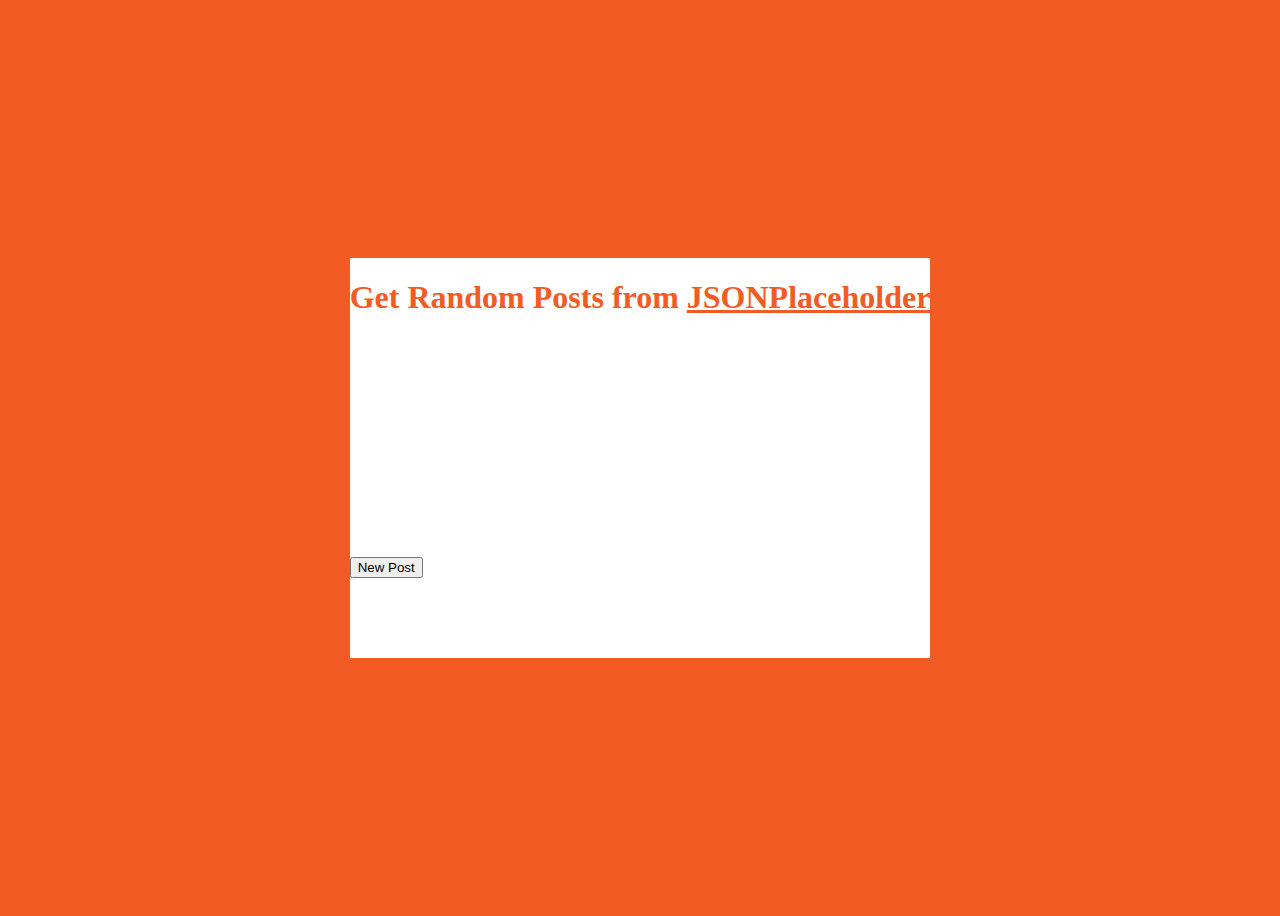
<file: pages/fcc-RndQuotes/index.html>
<!DOCTYPE html>
<html lang="en">
<head>
  <meta charset="UTF-8">
  <meta name="viewport" content="width=device-width, initial-scale=1.0">
  <meta http-equiv="X-UA-Compatible" content="ie=edge">
  <link href="https://stackpath.bootstrapcdn.com/bootstrap/4.1.0/css/bootstrap.min.css" rel="stylesheet" integrity="sha384-9gVQ4dYFwwWSjIDZnLEWnxCjeSWFphJiwGPXr1jddIhOegiu1FwO5qRGvFXOdJZ4" crossorigin="anonymous">
  <link rel="stylesheet" href="https://use.fontawesome.com/releases/v5.0.10/css/all.css" integrity="sha384-+d0P83n9kaQMCwj8F4RJB66tzIwOKmrdb46+porD/OvrJ+37WqIM7UoBtwHO6Nlg" crossorigin="anonymous">
  <script
  src="https://code.jquery.com/jquery-3.3.1.min.js"
  integrity="sha256-FgpCb/KJQlLNfOu91ta32o/NMZxltwRo8QtmkMRdAu8="
  crossorigin="anonymous"></script>
  <link rel="stylesheet" href="./styles.css">
  <title>Document</title>
</head>
<body>
  <div class="pg-holder">
    <div class="container content">
      <header>
        <h1 class="text-center">
          Get Random Posts from 
          <a class="link" href="https://jsonplaceholder.typicode.com/">JSONPlaceholder</a>
          <a href="" class="tweet d-inline-block"><i class="fab fa-twitter"></i></a>
        </h1>
      </header>
  
      <section id="pg-content">
        <div class="container">
          <h3 class="p-5 post"></h3>
          <p class="text-right px-5 user"></p>
        </div>
        <div class="form-group text-center">
          <button class="btn btn-primary btn-lg newPost">New Post</button>
        </div>
      </section>
    </div>
  </div>

  <script src="./main.js"></script>
</body>
</html>
</file>
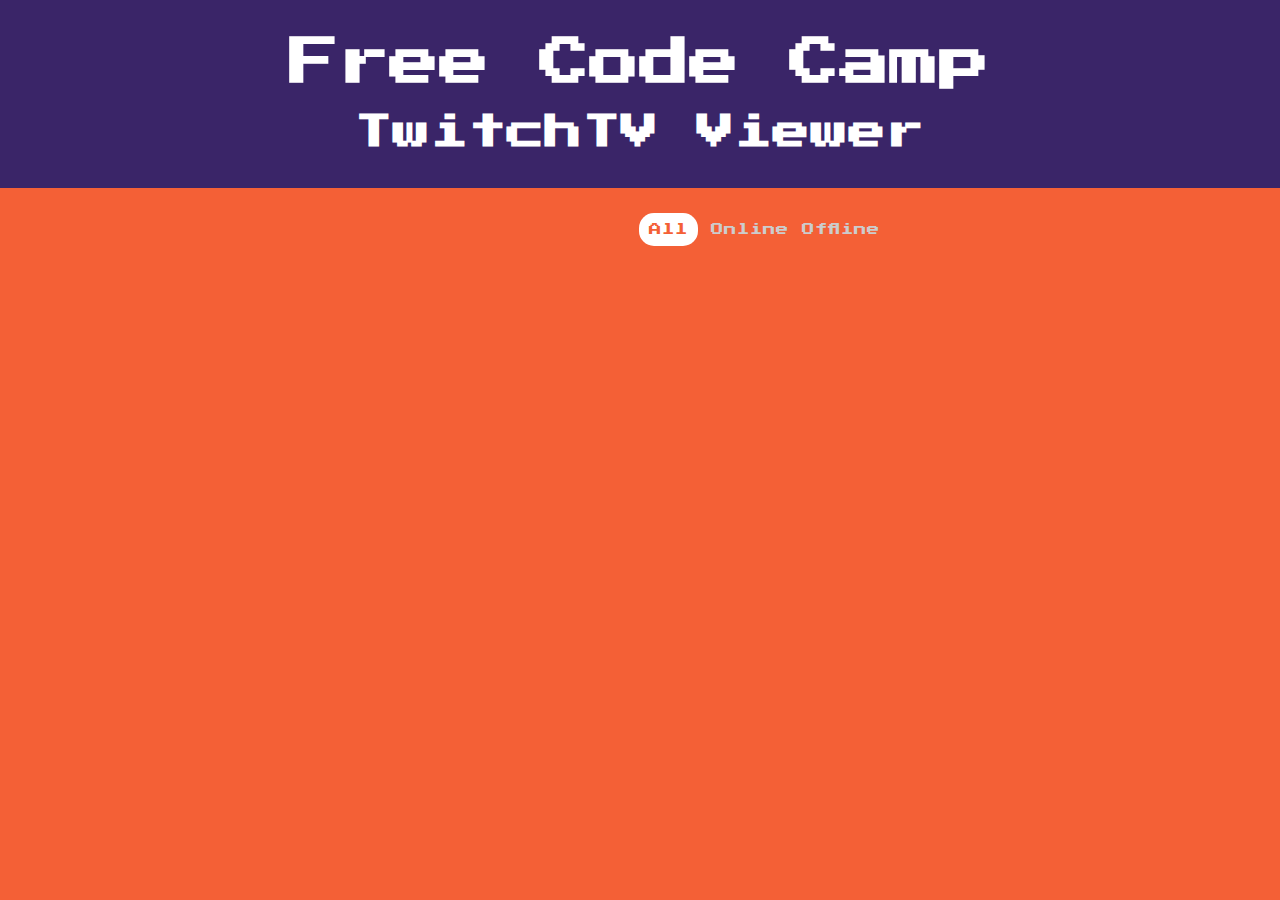
<file: pages/fcc-twitchTV/index.html>
<!DOCTYPE html>
<html lang="en">
<head>
  <meta charset="UTF-8">
  <meta name="viewport" content="width=device-width, initial-scale=1.0">
  <meta http-equiv="X-UA-Compatible" content="ie=edge">
  <link href="https://fonts.googleapis.com/css?family=Press+Start+2P" rel="stylesheet">
  <link rel="stylesheet" href="./css/style.css">
  <link rel="stylesheet" href="./css/responsive.css">
  <title>Document</title>
</head>

<body>
  <header class="pg-header">
    <h1>Free Code Camp</h1>
    <h2>TwitchTV Viewer</h2>
  </header>
  <section class="pg-content">
    <div class="preload-result">
      <div class="result-filter">
        <label for="all-tab" class="tab-label active">All</label>
        <label for="online-tab" class="tab-label ">Online</label>
        <label for="offline-tab" class="tab-label ">Offline</label>
      </div>
      <div class="result result-all">
        <input type="radio" name="tab" id="all-tab" checked>
        <div class="result-all-detail"></div>
      </div>
      <div class="result result-online">
        <input type="radio" name="tab" id="online-tab">
        <div class="result-online-detail">
        </div>
      </div>
      <div class="result result-offline">
        <input type="radio" name="tab" id="offline-tab">
        <div class="result-offline-detail">
        </div>
      </div>
    </div>
  </section>
  <script src="./js/lib/jquery-3.3.1.min.js"></script>
  <script src="./js/main.js"></script>
</body>

</html>
</file>
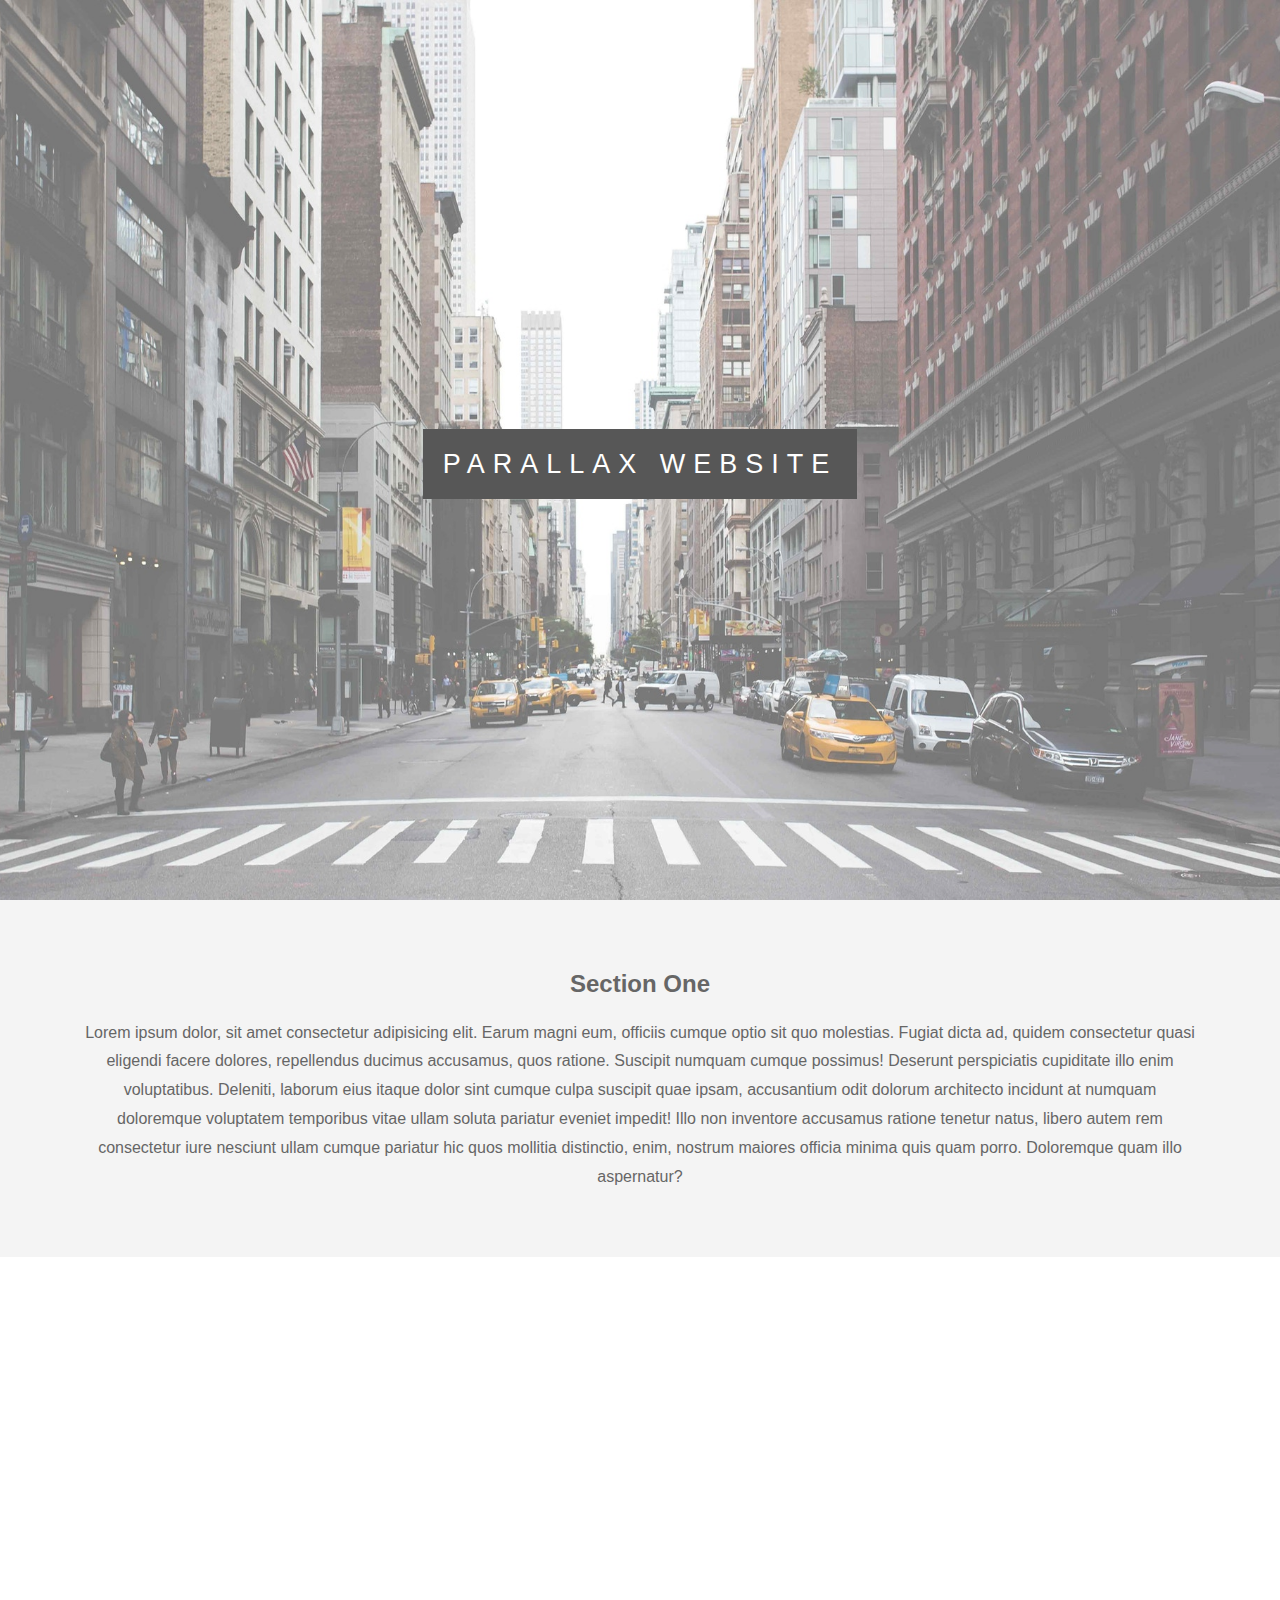
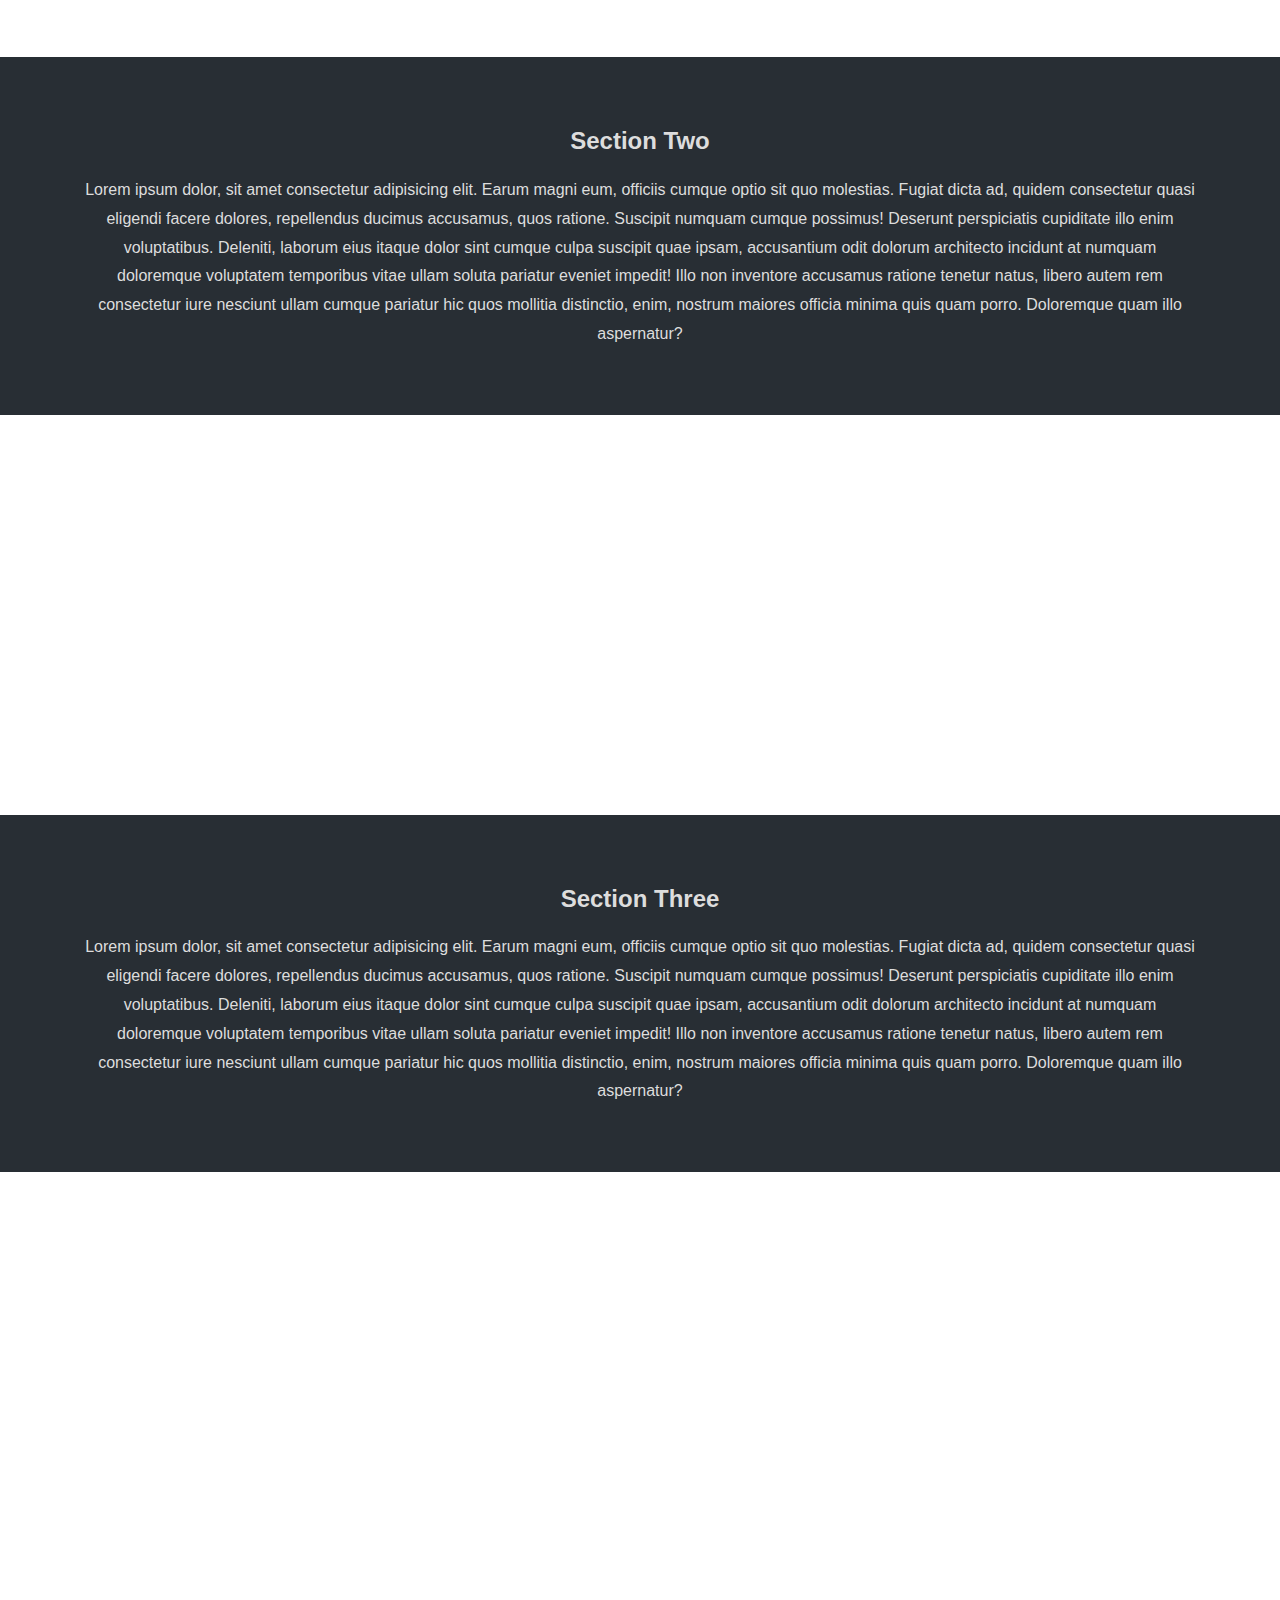
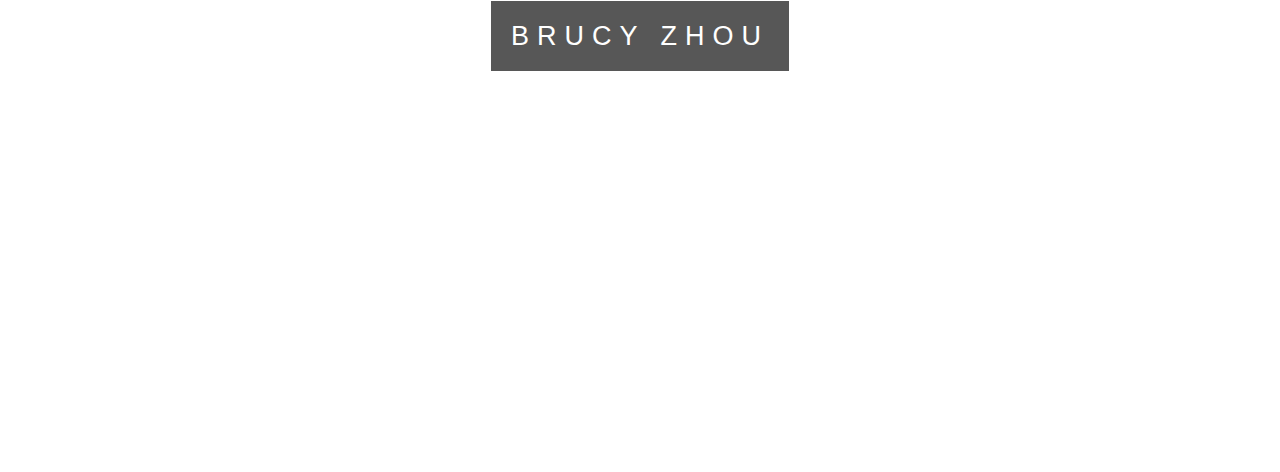
<file: pages/ParallaxSite/index.html>
<!DOCTYPE html>
<html lang="en">

<head>
  <meta charset="UTF-8">
  <meta name="viewport" content="width=device-width, initial-scale=1.0">
  <meta http-equiv="X-UA-Compatible" content="ie=edge">
  <title>Parallax Website Demo</title>
  <link rel="stylesheet" href="style.css">
</head>

<body>
  <div class="pimg1">
    <div class="ptext">
      <span class="border">
        Parallax Website
      </span>
    </div>
  </div>

  <section class="section section-light">
    <h2>Section One</h2>
    <p>Lorem ipsum dolor, sit amet consectetur adipisicing elit. Earum magni eum, officiis cumque optio sit quo molestias. Fugiat
      dicta ad, quidem consectetur quasi eligendi facere dolores, repellendus ducimus accusamus, quos ratione. Suscipit numquam
      cumque possimus! Deserunt perspiciatis cupiditate illo enim voluptatibus. Deleniti, laborum eius itaque dolor sint
      cumque culpa suscipit quae ipsam, accusantium odit dolorum architecto incidunt at numquam doloremque voluptatem temporibus
      vitae ullam soluta pariatur eveniet impedit! Illo non inventore accusamus ratione tenetur natus, libero autem rem consectetur
      iure nesciunt ullam cumque pariatur hic quos mollitia distinctio, enim, nostrum maiores officia minima quis quam porro.
      Doloremque quam illo aspernatur?</p>
  </section>
  <div class="pimg2">
    <div class="ptext">
      <span class="border trans">
        Img Two Text
      </span>
    </div>
  </div>
  <section class="section section-dark">
    <h2>Section Two</h2>
    <p>Lorem ipsum dolor, sit amet consectetur adipisicing elit. Earum magni eum, officiis cumque optio sit quo molestias. Fugiat
      dicta ad, quidem consectetur quasi eligendi facere dolores, repellendus ducimus accusamus, quos ratione. Suscipit numquam
      cumque possimus! Deserunt perspiciatis cupiditate illo enim voluptatibus. Deleniti, laborum eius itaque dolor sint
      cumque culpa suscipit quae ipsam, accusantium odit dolorum architecto incidunt at numquam doloremque voluptatem temporibus
      vitae ullam soluta pariatur eveniet impedit! Illo non inventore accusamus ratione tenetur natus, libero autem rem consectetur
      iure nesciunt ullam cumque pariatur hic quos mollitia distinctio, enim, nostrum maiores officia minima quis quam porro.
      Doloremque quam illo aspernatur?</p>
  </section>
  <div class="pimg3">
    <div class="ptext">
      <span class="border trans">
        Img Two Text
      </span>
    </div>
  </div>
  <section class="section section-dark">
    <h2>Section Three</h2>
    <p>Lorem ipsum dolor, sit amet consectetur adipisicing elit. Earum magni eum, officiis cumque optio sit quo molestias. Fugiat
      dicta ad, quidem consectetur quasi eligendi facere dolores, repellendus ducimus accusamus, quos ratione. Suscipit numquam
      cumque possimus! Deserunt perspiciatis cupiditate illo enim voluptatibus. Deleniti, laborum eius itaque dolor sint
      cumque culpa suscipit quae ipsam, accusantium odit dolorum architecto incidunt at numquam doloremque voluptatem temporibus
      vitae ullam soluta pariatur eveniet impedit! Illo non inventore accusamus ratione tenetur natus, libero autem rem consectetur
      iure nesciunt ullam cumque pariatur hic quos mollitia distinctio, enim, nostrum maiores officia minima quis quam porro.
      Doloremque quam illo aspernatur?</p>
  </section>
  <div class="pimg1">
    <div class="ptext">
      <span class="border">
        Brucy Zhou
      </span>
    </div>
  </div>
</body>

</html>
</file>
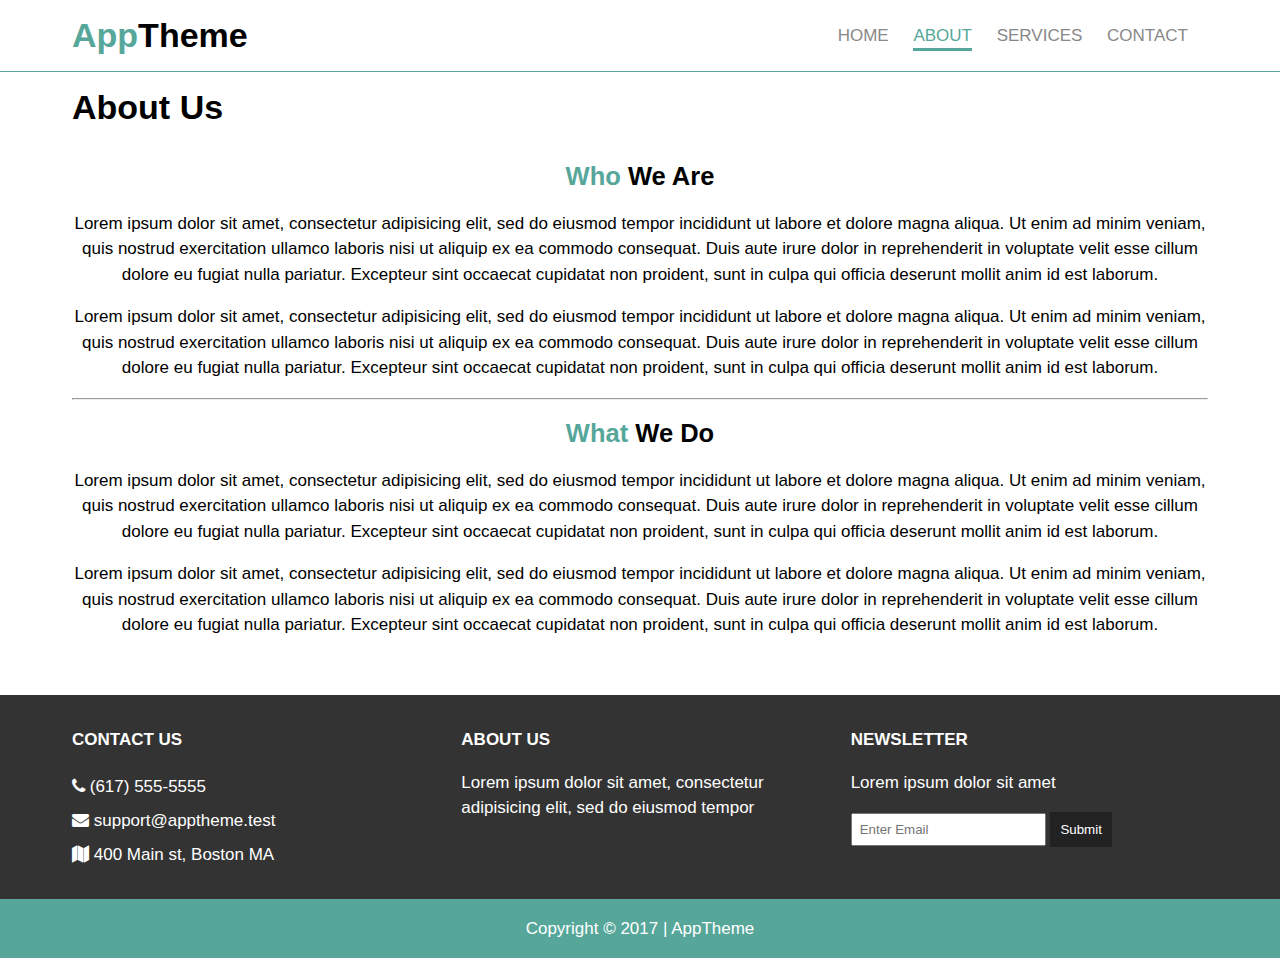
<file: pages/apptheme/about.html>
<!DOCTYPE html>
<html>
  <head>
    <meta charset="utf-8">
    <title>AppTheme | About</title>
    <link rel="stylesheet" href="css/flexboxgrid.css">
    <link rel="stylesheet" href="css/font-awesome.css">
    <link rel="stylesheet" href="css/style.css">
  </head>
  <body>
    <!-- HEADER -->
    <header id="main-header">
      <div class="container">
        <div class="row end-sm end-md end-lg center-xs middle-xs middle-sm middle-md middle-lg">
          <div class="col-xs-12 col-sm-2 col-md-2 col-lg-2">
            <h1><span class="primary-text">App</span>Theme</h1>
          </div>
          <div class="col-xs-12 col-sm-10 col-md-10 col-lg-10">
            <nav id="navbar">
              <ul>
                <li><a href="index.html">Home</a></li>
                <li class="current"><a href="about.html">About</a></li>
                <li><a href="services.html">Services</a></li>
                <li><a href="contact.html">Contact</a></li>
              </ul>
            </nav>
          </div>
        </div>
      </div>
    </header>

    <!-- SUBHEADER -->
    <section id="subheader">
      <div class="container">
        <div class="row">
          <div class="col-xs-12 col-sm-12 col-md-12 col-lg-12">
            <h1>About Us</h1>
          </div>
        </div>
      </div>
    </section>

    <!-- MAIN PAGE -->
    <section id="page" class="about">
      <div class="container">
        <div class="row center-xs center-sm center-md center-lg">
          <div class="col-xs-12 col-sm-12 col-md-12 col-lg-12">
            <h2><span class="primary-text">Who</span> We Are</h2>
            <p>Lorem ipsum dolor sit amet, consectetur adipisicing elit, sed do eiusmod tempor incididunt ut labore et dolore magna aliqua. Ut enim ad minim veniam, quis nostrud exercitation ullamco laboris nisi ut aliquip ex ea commodo consequat. Duis aute irure dolor in reprehenderit in voluptate velit esse cillum dolore eu fugiat nulla pariatur. Excepteur sint occaecat cupidatat non proident, sunt in culpa qui officia deserunt mollit anim id est laborum.</p>
            <p>Lorem ipsum dolor sit amet, consectetur adipisicing elit, sed do eiusmod tempor incididunt ut labore et dolore magna aliqua. Ut enim ad minim veniam, quis nostrud exercitation ullamco laboris nisi ut aliquip ex ea commodo consequat. Duis aute irure dolor in reprehenderit in voluptate velit esse cillum dolore eu fugiat nulla pariatur. Excepteur sint occaecat cupidatat non proident, sunt in culpa qui officia deserunt mollit anim id est laborum.</p>
            <hr>
            <h2><span class="primary-text">What</span> We Do</h2>
            <p>Lorem ipsum dolor sit amet, consectetur adipisicing elit, sed do eiusmod tempor incididunt ut labore et dolore magna aliqua. Ut enim ad minim veniam, quis nostrud exercitation ullamco laboris nisi ut aliquip ex ea commodo consequat. Duis aute irure dolor in reprehenderit in voluptate velit esse cillum dolore eu fugiat nulla pariatur. Excepteur sint occaecat cupidatat non proident, sunt in culpa qui officia deserunt mollit anim id est laborum.</p>
            <p>Lorem ipsum dolor sit amet, consectetur adipisicing elit, sed do eiusmod tempor incididunt ut labore et dolore magna aliqua. Ut enim ad minim veniam, quis nostrud exercitation ullamco laboris nisi ut aliquip ex ea commodo consequat. Duis aute irure dolor in reprehenderit in voluptate velit esse cillum dolore eu fugiat nulla pariatur. Excepteur sint occaecat cupidatat non proident, sunt in culpa qui officia deserunt mollit anim id est laborum.</p>
          </div>
        </div>
      </div>
    </section>

    <!-- COMPANY -->
    <section id="company">
      <div class="container">
        <div class="row">
          <div class="col-xs-12 col-sm-4 col-md-4 col-lg-4">
            <h4>Contact Us</h4>
            <ul>
              <li><i class="fa fa-phone"></i> (617) 555-5555</li>
              <li><i class="fa fa-envelope"></i> support@apptheme.test</li>
              <li><i class="fa fa-map"></i> 400 Main st, Boston MA</li>
            </ul>
          </div>
          <div class="col-xs-12 col-sm-4 col-md-4 col-lg-4">
            <h4>About Us</h4>
            <p>Lorem ipsum dolor sit amet, consectetur adipisicing elit, sed do eiusmod tempor</p>
          </div>
          <div class="col-xs-12 col-sm-4 col-md-4 col-lg-4">
            <h4>Newsletter</h4>
            <p>Lorem ipsum dolor sit amet</p>
            <form>
              <input type="text" name="email" placeholder="Enter Email">
              <button type="submit" name="button">Submit</button>
            </form>
          </div>
        </div>
      </div>
    </section>

    <!-- FOOTER -->
    <footer id="main-footer">
      <div class="container">
        <div class="row center-xs center-sm center-md center-lg">
          <div class="col-xs-12 col-sm-12 col-md-12 col-lg-12">
            <p>Copyright &copy; 2017 | AppTheme</p>
          </div>
        </div>
      </div>
    </footer>

  </body>
</html>
</file>
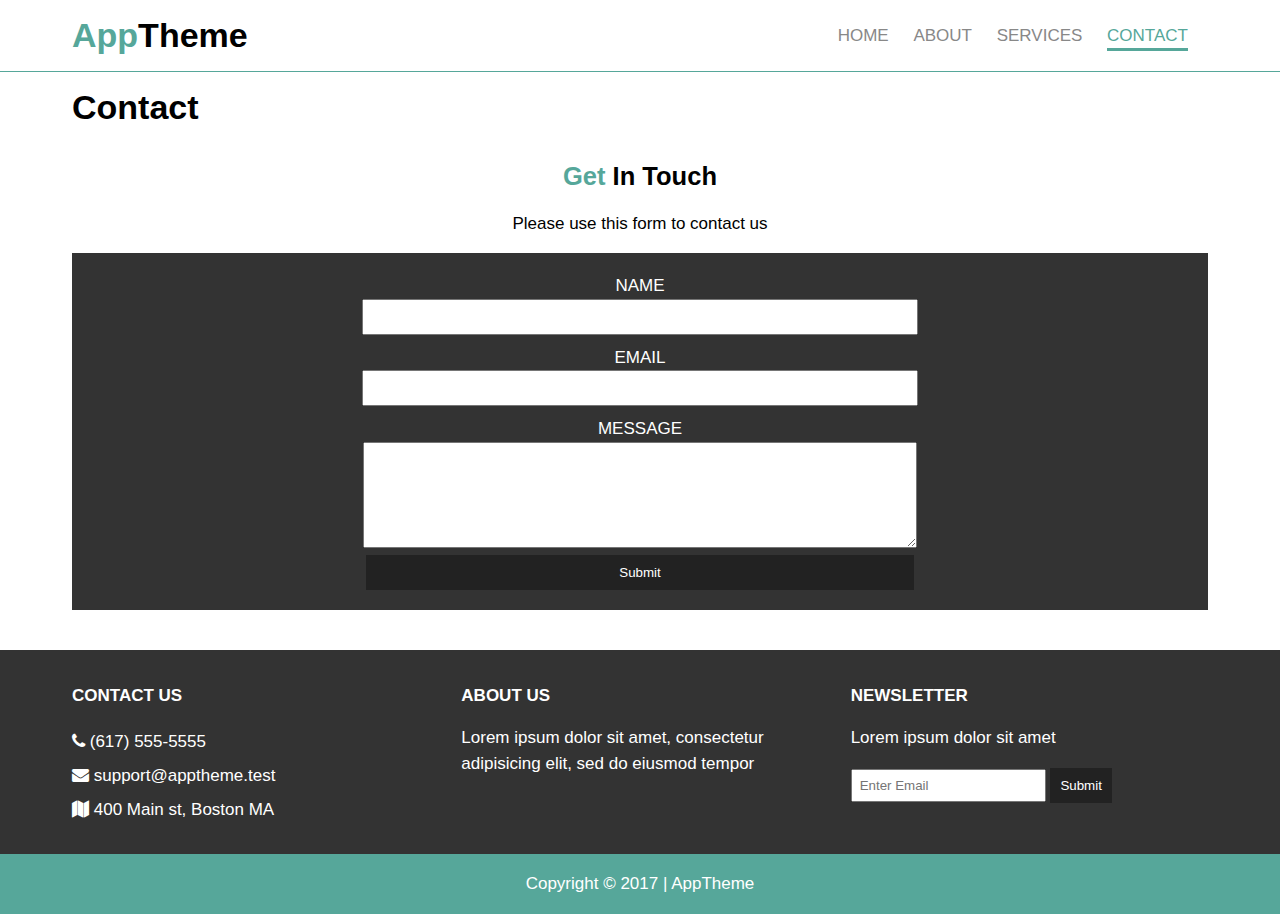
<file: pages/apptheme/contact.html>
<!DOCTYPE html>
<html>
  <head>
    <meta charset="utf-8">
    <title>AppTheme | Contact</title>
    <link rel="stylesheet" href="css/flexboxgrid.css">
    <link rel="stylesheet" href="css/font-awesome.css">
    <link rel="stylesheet" href="css/style.css">
  </head>
  <body>
    <!-- HEADER -->
    <header id="main-header">
      <div class="container">
        <div class="row end-sm end-md end-lg center-xs middle-xs middle-sm middle-md middle-lg">
          <div class="col-xs-12 col-sm-2 col-md-2 col-lg-2">
            <h1><span class="primary-text">App</span>Theme</h1>
          </div>
          <div class="col-xs-12 col-sm-10 col-md-10 col-lg-10">
            <nav id="navbar">
              <ul>
                <li><a href="index.html">Home</a></li>
                <li><a href="about.html">About</a></li>
                <li><a href="services.html">Services</a></li>
                <li class="current"><a href="contact.html">Contact</a></li>
              </ul>
            </nav>
          </div>
        </div>
      </div>
    </header>

    <!-- SUBHEADER -->
    <section id="subheader">
      <div class="container">
        <div class="row">
          <div class="col-xs-12 col-sm-12 col-md-12 col-lg-12">
            <h1>Contact</h1>
          </div>
        </div>
      </div>
    </section>

    <!-- MAIN PAGE -->
    <section id="page" class="contact">
      <div class="container">
        <div class="row center-xs center-sm center-md center-lg">
          <div class="col-xs-12 col-sm-12 col-md-12 col-lg-12">
            <h2><span class="primary-text">Get</span> In Touch</h2>
            <p>Please use this form to contact us</p>
            <form>
              <div>
                <label for="name">Name</label><br>
                <input type="text" name="name">
              </div>
              <div>
                <label for="email">Email</label><br>
                <input type="text" name="email">
              </div>
              <div>
                <label for="message">Message</label><br>
                <textarea name="message"></textarea>
              </div>
              <button type="submit" name="button">Submit</button>
            </form>
          </div>
        </div>
      </div>
    </section>

    <!-- COMPANY -->
    <section id="company">
      <div class="container">
        <div class="row">
          <div class="col-xs-12 col-sm-4 col-md-4 col-lg-4">
            <h4>Contact Us</h4>
            <ul>
              <li><i class="fa fa-phone"></i> (617) 555-5555</li>
              <li><i class="fa fa-envelope"></i> support@apptheme.test</li>
              <li><i class="fa fa-map"></i> 400 Main st, Boston MA</li>
            </ul>
          </div>
          <div class="col-xs-12 col-sm-4 col-md-4 col-lg-4">
            <h4>About Us</h4>
            <p>Lorem ipsum dolor sit amet, consectetur adipisicing elit, sed do eiusmod tempor</p>
          </div>
          <div class="col-xs-12 col-sm-4 col-md-4 col-lg-4">
            <h4>Newsletter</h4>
            <p>Lorem ipsum dolor sit amet</p>
            <form>
              <input type="text" name="email" placeholder="Enter Email">
              <button type="submit" name="button">Submit</button>
            </form>
          </div>
        </div>
      </div>
    </section>

    <!-- FOOTER -->
    <footer id="main-footer">
      <div class="container">
        <div class="row center-xs center-sm center-md center-lg">
          <div class="col-xs-12 col-sm-12 col-md-12 col-lg-12">
            <p>Copyright &copy; 2017 | AppTheme</p>
          </div>
        </div>
      </div>
    </footer>

  </body>
</html>
</file>
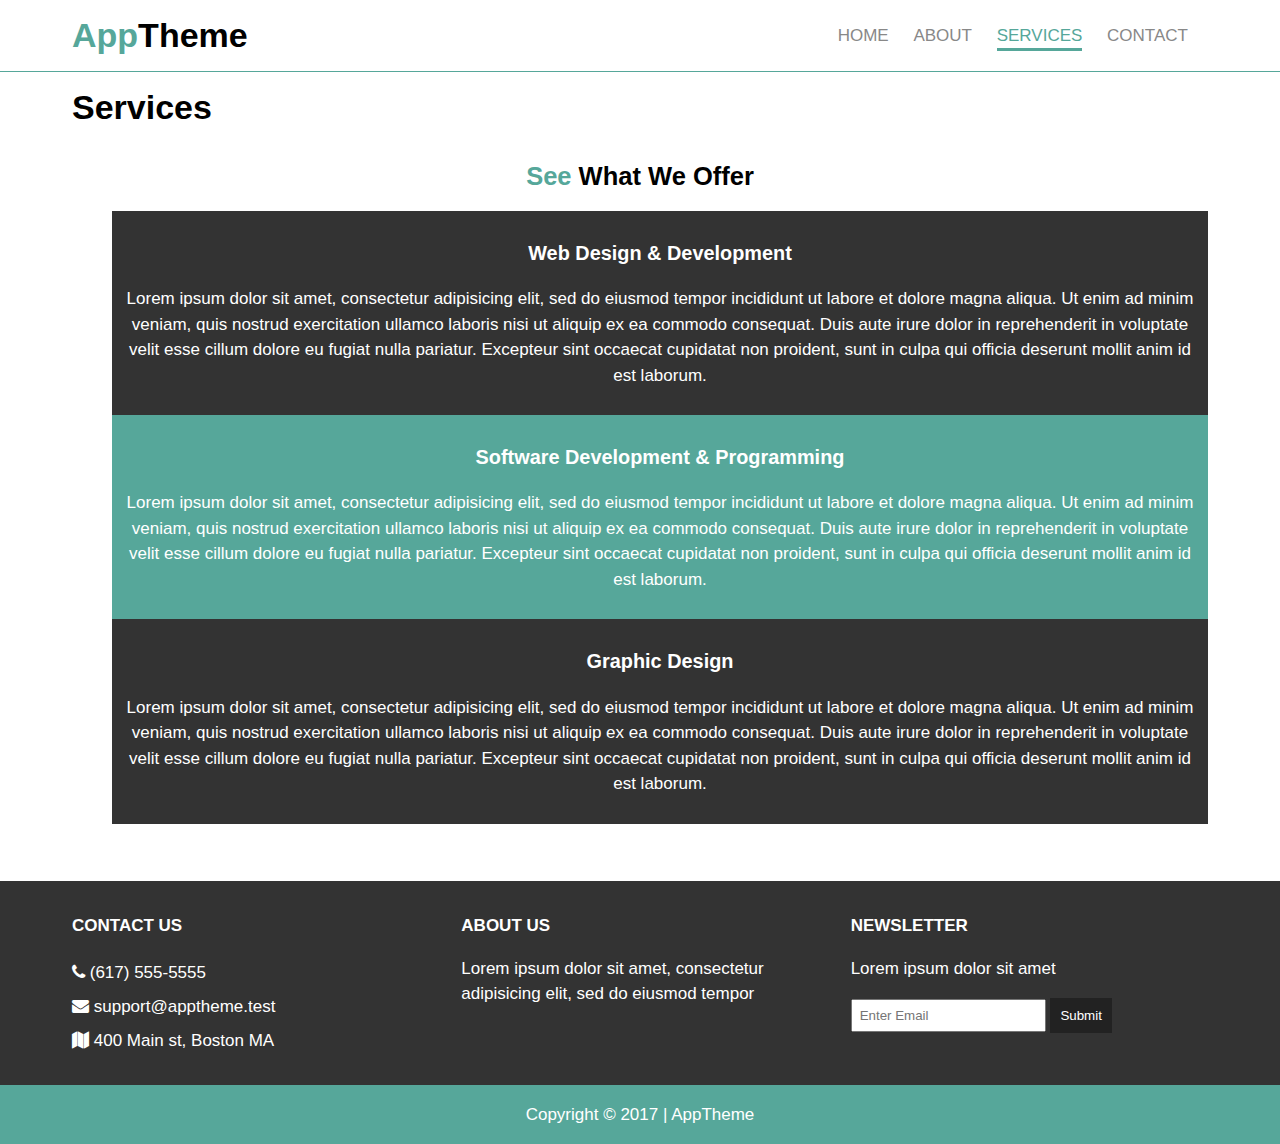
<file: pages/apptheme/services.html>
<!DOCTYPE html>
<html>
  <head>
    <meta charset="utf-8">
    <title>AppTheme | Services</title>
    <link rel="stylesheet" href="css/flexboxgrid.css">
    <link rel="stylesheet" href="css/font-awesome.css">
    <link rel="stylesheet" href="css/style.css">
  </head>
  <body>
    <!-- HEADER -->
    <header id="main-header">
      <div class="container">
        <div class="row end-sm end-md end-lg center-xs middle-xs middle-sm middle-md middle-lg">
          <div class="col-xs-12 col-sm-2 col-md-2 col-lg-2">
            <h1><span class="primary-text">App</span>Theme</h1>
          </div>
          <div class="col-xs-12 col-sm-10 col-md-10 col-lg-10">
            <nav id="navbar">
              <ul>
                <li><a href="index.html">Home</a></li>
                <li><a href="about.html">About</a></li>
                <li class="current"><a href="services.html">Services</a></li>
                <li><a href="contact.html">Contact</a></li>
              </ul>
            </nav>
          </div>
        </div>
      </div>
    </header>

    <!-- SUBHEADER -->
    <section id="subheader">
      <div class="container">
        <div class="row">
          <div class="col-xs-12 col-sm-12 col-md-12 col-lg-12">
            <h1>Services</h1>
          </div>
        </div>
      </div>
    </section>

    <!-- MAIN PAGE -->
    <section id="page" class="services">
      <div class="container">
        <div class="row center-xs center-sm center-md center-lg">
          <div class="col-xs-12 col-sm-12 col-md-12 col-lg-12">
            <h2><span class="primary-text">See</span> What We Offer</h2>
            <ul>
              <li>
                <h3>Web Design & Development</h3>
                <p>Lorem ipsum dolor sit amet, consectetur adipisicing elit, sed do eiusmod tempor incididunt ut labore et dolore magna aliqua. Ut enim ad minim veniam, quis nostrud exercitation ullamco laboris nisi ut aliquip ex ea commodo consequat. Duis aute irure dolor in reprehenderit in voluptate velit esse cillum dolore eu fugiat nulla pariatur. Excepteur sint occaecat cupidatat non proident, sunt in culpa qui officia deserunt mollit anim id est laborum.</p>
              </li>
              <li>
                <h3>Software Development & Programming</h3>
                <p>Lorem ipsum dolor sit amet, consectetur adipisicing elit, sed do eiusmod tempor incididunt ut labore et dolore magna aliqua. Ut enim ad minim veniam, quis nostrud exercitation ullamco laboris nisi ut aliquip ex ea commodo consequat. Duis aute irure dolor in reprehenderit in voluptate velit esse cillum dolore eu fugiat nulla pariatur. Excepteur sint occaecat cupidatat non proident, sunt in culpa qui officia deserunt mollit anim id est laborum.</p>
              </li>
              <li>
                <h3>Graphic Design</h3>
                <p>Lorem ipsum dolor sit amet, consectetur adipisicing elit, sed do eiusmod tempor incididunt ut labore et dolore magna aliqua. Ut enim ad minim veniam, quis nostrud exercitation ullamco laboris nisi ut aliquip ex ea commodo consequat. Duis aute irure dolor in reprehenderit in voluptate velit esse cillum dolore eu fugiat nulla pariatur. Excepteur sint occaecat cupidatat non proident, sunt in culpa qui officia deserunt mollit anim id est laborum.</p>
              </li>
            </ul>
          </div>
        </div>
      </div>
    </section>

    <!-- COMPANY -->
    <section id="company">
      <div class="container">
        <div class="row">
          <div class="col-xs-12 col-sm-4 col-md-4 col-lg-4">
            <h4>Contact Us</h4>
            <ul>
              <li><i class="fa fa-phone"></i> (617) 555-5555</li>
              <li><i class="fa fa-envelope"></i> support@apptheme.test</li>
              <li><i class="fa fa-map"></i> 400 Main st, Boston MA</li>
            </ul>
          </div>
          <div class="col-xs-12 col-sm-4 col-md-4 col-lg-4">
            <h4>About Us</h4>
            <p>Lorem ipsum dolor sit amet, consectetur adipisicing elit, sed do eiusmod tempor</p>
          </div>
          <div class="col-xs-12 col-sm-4 col-md-4 col-lg-4">
            <h4>Newsletter</h4>
            <p>Lorem ipsum dolor sit amet</p>
            <form>
              <input type="text" name="email" placeholder="Enter Email">
              <button type="submit" name="button">Submit</button>
            </form>
          </div>
        </div>
      </div>
    </section>

    <!-- FOOTER -->
    <footer id="main-footer">
      <div class="container">
        <div class="row center-xs center-sm center-md center-lg">
          <div class="col-xs-12 col-sm-12 col-md-12 col-lg-12">
            <p>Copyright &copy; 2017 | AppTheme</p>
          </div>
        </div>
      </div>
    </footer>

  </body>
</html>
</file>
<file: assets/css/style.css>
@import url("https://fonts.googleapis.com/css?family=Roboto|Ubuntu");*{-webkit-box-sizing:border-box;box-sizing:border-box;margin:0;padding:0}html{font-size:50px;font-family:'Ubuntu', sans-serif}body,html{min-height:100%;height:100%;overflow-y:hidden}ul{list-style-type:none}a{color:#fff;text-decoration:none}textarea{overflow:auto;resize:vertical}a,button,input,select,textarea{outline:none;border:none}img{vertical-align:middle}.item-tech{font-size:.4rem}.tech{display:inline-block;padding:.3rem .4rem;margin-right:.2rem;background-color:#0F1014}.tech:last-child{margin-right:0}#pg-content{display:grid;grid-template-columns:minmax(6.4rem, 20%) 1fr;grid-template-rows:2.5rem calc(100vh - 2.5rem);grid-template-areas:"profile filter" "profile content"}#pg-content .sidebar-profile{color:#fff;background-color:#0F1014;font-size:.4rem;padding:.5rem;grid-area:profile}#pg-content .sidebar-profile .my-avatar-holder{width:3.5rem;height:3.5rem;margin:0 auto;border-radius:50%;overflow:hidden;text-align:center;line-height:3.5rem}#pg-content .sidebar-profile .my-avatar-holder .my-avatar{width:100%;-webkit-transform:scale(2.3);-ms-transform:scale(2.3);transform:scale(2.3)}#pg-content .sidebar-profile .my-desc{padding:.7rem 0 .3rem 0;text-align:center;border-bottom:0.04rem solid #ADB0B7}#pg-content .sidebar-profile .my-desc h1{font-size:.5rem;margin-bottom:.2rem}#pg-content .sidebar-profile .my-desc h3{font-size:.3rem;line-height:.5rem}#pg-content .sidebar-profile .my-contacts{text-align:center}#pg-content .sidebar-profile .my-contacts .contact-item{padding:.2rem 0;border-bottom:0.04rem solid #ADB0B7}#pg-content .sidebar-profile .my-contacts .contact-item span{display:block}#pg-content .content-container,#pg-content .filter-result{padding:.1rem .5rem;overflow-y:auto;visibility:hidden;opacity:0;z-index:0;-webkit-transition:all .3s ease;-o-transition:all .3s ease;transition:all .3s ease}#pg-content .content-container .cate-title,#pg-content .filter-result .cate-title{font-size:.8rem;width:100%;height:auto;display:-webkit-box;display:-ms-flexbox;display:flex;-webkit-box-pack:justify;-ms-flex-pack:justify;justify-content:space-between;background-color:#fff;cursor:pointer;margin-bottom:.4rem;padding:.2rem .4rem;border-radius:.5rem}#pg-content .content-container .items-container,#pg-content .filter-result .items-container{display:grid;grid-template-columns:1fr 1fr;grid-template-rows:50%;grid-row-gap:.4rem;grid-column-gap:.4rem;width:100%;height:0;overflow:hidden;visibility:hidden;opacity:0;padding-bottom:.5rem;-webkit-transition:all .3s ease;-o-transition:all .3s ease;transition:all .3s ease}#pg-content .content-container .collapse-item,#pg-content .filter-result .collapse-item{height:auto;border-radius:.5rem;padding-bottom:50%;background-repeat:no-repeat;background-position:center;background-size:cover;position:relative;color:#fff;text-align:center}#pg-content .content-container .collapse-item .item-overlay,#pg-content .filter-result .collapse-item .item-overlay{position:absolute;top:0;left:0;width:100%;height:100%;background-color:rgba(15, 16, 20, 0.7);height:100%;border-radius:.5rem;overflow:hidden;-webkit-transition:all .3s ease;-o-transition:all .3s ease;transition:all .3s ease;text-transform:capitalize;display:-webkit-box;display:-ms-flexbox;display:flex;-webkit-box-orient:vertical;-webkit-box-direction:normal;-ms-flex-direction:column;flex-direction:column;-webkit-box-pack:center;-ms-flex-pack:center;justify-content:center}#pg-content .content-container .collapse-item .item-overlay .item-link,#pg-content .filter-result .collapse-item .item-overlay .item-link{font-size:.8rem}#pg-content .content-container .collapse-item .item-overlay .item-desc,#pg-content .filter-result .collapse-item .item-overlay .item-desc{font-size:.6rem;margin-bottom:.4rem}#pg-content .content-container .items-container.open,#pg-content .filter-result .items-container.open{height:auto;visibility:visible;opacity:1}#pg-content .content-container .title,#pg-content .filter-result .title{background-color:#fff;padding:.1rem .3rem;line-height:1.1rem;display:-webkit-box;display:-ms-flexbox;display:flex;-webkit-box-pack:justify;-ms-flex-pack:justify;justify-content:space-between}#pg-content .content-container .title i.fas,#pg-content .filter-result .title i.fas{vertical-align:middle}#pg-content .content-container.activated,#pg-content .filter-result.activated{grid-area:content;display:block;visibility:visible;z-index:1;opacity:1}#pg-content .content-filter{color:#fff;font-size:.3rem;grid-area:filter;padding:.1rem .5rem;display:-webkit-box;display:-ms-flexbox;display:flex;-webkit-box-align:center;-ms-flex-align:center;align-items:center;-ms-flex-wrap:wrap;flex-wrap:wrap}#pg-content .content-filter .tech{border-radius:.5rem;margin-bottom:.1rem;-webkit-transition:all .3s ease;-o-transition:all .3s ease;transition:all .3s ease;cursor:pointer}#pg-content .filter-result .items-container{height:auto;visibility:visible;opacity:1}#pg-content .filter-result.activated{grid-area:content;display:block;visibility:visible;z-index:1;opacity:1}@media (min-width:320px) and (max-width:812px){#pg-content{grid-template-columns:100%;grid-template-rows:minmax(90vh, auto) auto auto;grid-template-areas:"profile" "filter" "content"}#pg-content .content-container .cate-title,#pg-content .filter-result .cate-title{font-size:.6rem}#pg-content .content-container .items-container,#pg-content .filter-result .items-container{display:-webkit-box;display:-ms-flexbox;display:flex;-webkit-box-orient:vertical;-webkit-box-direction:normal;-ms-flex-direction:column;flex-direction:column}#pg-content .content-container .items-container .collapse-item,#pg-content .filter-result .items-container .collapse-item{margin-bottom:.4rem}#pg-content .content-container .items-container .collapse-item .item-overlay,#pg-content .filter-result .items-container .collapse-item .item-overlay{height:100%}#pg-content .content-container .items-container .collapse-item .item-link,#pg-content .filter-result .items-container .collapse-item .item-link{font-size:.5rem}#pg-content .content-container .items-container .collapse-item .item-desc,#pg-content .filter-result .items-container .collapse-item .item-desc{font-size:.3rem;margin-bottom:.4rem}#pg-content .item-tech{font-size:.2rem}#pg-content .tech{display:inline-block;padding:.1rem .2rem;margin-right:.1rem;background-color:#0F1014}#pg-content .tech:last-child{margin-right:0}body,html{overflow-y:auto}}@media (min-width:813px) and (max-width:1024px){#pg-content{grid-template-rows:3.2rem calc(100vh - 3rem)}#pg-content .content-container .cate-title,#pg-content .filter-result .cate-title{font-size:.6rem}#pg-content .content-container .items-container,#pg-content .filter-result .items-container{display:-webkit-box;display:-ms-flexbox;display:flex;-webkit-box-orient:vertical;-webkit-box-direction:normal;-ms-flex-direction:column;flex-direction:column}#pg-content .content-container .items-container .collapse-item,#pg-content .filter-result .items-container .collapse-item{margin-bottom:.4rem}#pg-content .content-container .items-container .collapse-item .item-overlay,#pg-content .filter-result .items-container .collapse-item .item-overlay{height:100%}#pg-content .content-container .items-container .collapse-item .item-link,#pg-content .filter-result .items-container .collapse-item .item-link{font-size:.6rem}#pg-content .content-container .items-container .collapse-item .item-desc,#pg-content .filter-result .items-container .collapse-item .item-desc{font-size:.4rem;margin-bottom:.4rem}#pg-content .item-tech{font-size:.3rem}#pg-content .tech{display:inline-block;padding:.2rem .3rem;margin-right:.1rem;background-color:#0F1014}#pg-content .tech:last-child{margin-right:0}}@media (min-width:1025px) and (max-width:1320px){#pg-content{grid-template-rows:3rem calc(100vh - 3rem)}#pg-content .content-container .cate-title,#pg-content .filter-result .cate-title{font-size:.6rem}#pg-content .content-container .items-container .collapse-item,#pg-content .filter-result .items-container .collapse-item{margin-bottom:.4rem}#pg-content .content-container .items-container .collapse-item .item-overlay,#pg-content .filter-result .items-container .collapse-item .item-overlay{height:100%}#pg-content .content-container .items-container .collapse-item .item-link,#pg-content .filter-result .items-container .collapse-item .item-link{font-size:.5rem}#pg-content .content-container .items-container .collapse-item .item-desc,#pg-content .filter-result .items-container .collapse-item .item-desc{font-size:.3rem;margin-bottom:.4rem}#pg-content .item-tech{font-size:.3rem}#pg-content .tech{display:inline-block;padding:.3rem .4rem;margin-right:.1rem;background-color:#0F1014}#pg-content .tech:last-child{margin-right:0}}body{background:url(../../../assets/img/8.jpg) no-repeat;background-position:center;background-size:cover;position:relative}body>.overlay{position:absolute;top:0;left:0;width:100%;height:100%;background-color:rgba(173, 176, 183, 0.5)}
</file>
<file: pages/albedo/css/style.css>
@import url("https://fonts.googleapis.com/css?family=Roboto|Ubuntu");*{-webkit-box-sizing:border-box;box-sizing:border-box;margin:0;padding:0}html{font-size:50px;font-family:'Ubuntu', sans-serif}ul{list-style-type:none}a{text-decoration:none}textarea{overflow:auto;resize:vertical}a,button,input,select,textarea{outline:none;border:none}img{vertical-align:middle}.fas{-webkit-transition:all .3s ease;-o-transition:all .3s ease;transition:all .3s ease}#pg-header{width:100%;font-size:.26rem}#pg-header nav{padding:.24rem .6rem;line-height:.6rem;display:-webkit-box;display:-ms-flexbox;display:flex;-webkit-box-pack:justify;-ms-flex-pack:justify;justify-content:space-between;border-bottom:.02rem solid #ededed}#pg-header ul li{display:inline-block}#pg-header ul li a{color:#333;-webkit-transition:color .3s ease;-o-transition:color .3s ease;transition:color .3s ease}#pg-header ul li a:hover{color:#ffc400}#pg-header .main-nav li{margin-right:.4rem}#pg-header .main-nav li a{display:block}#pg-header .cart{margin-left:.4rem;padding-left:.4rem;border-left:.02rem solid #ededed}#pg-header .cart i{font-size:.32rem;margin-right:.02rem;padding-right:.08rem;color:#ffc400}#pg-header .cart a{font-size:.32rem;font-weight:bold}#pg-header .cart .cart-info{margin:0 .2rem}#pg-header .cart-sidebar{display:none}@media screen and (max-width:992px) and (min-width:320px){#pg-header{visibility:hidden;height:0}#pg-header .cart-text{display:none}#pg-header .cart{visibility:visible;border:0;background-color:#333;display:-webkit-box;display:-ms-flexbox;display:flex;position:fixed;top:0;right:0;-webkit-box-pack:center;-ms-flex-pack:center;justify-content:center;-webkit-box-align:center;-ms-flex-align:center;align-items:center;height:1.1rem;color:#fff!important;z-index:9998;margin:0;padding:0}#pg-header .cart .fas{font-size:.5rem;color:#fff}#pg-header .cart-sidebar{visibility:hidden;overflow:hidden;display:block;opacity:0;position:fixed;top:1.12rem;right:0;width:0;height:100%;padding:.34rem .32rem;z-index:9999;background-color:#fff;-webkit-transition:all .3s ease;-o-transition:all .3s ease;transition:all .3s ease}#pg-header .cart-sidebar.active{width:6.4rem;visibility:visible;opacity:1}#pg-header .cart.searching{z-index:999}#pg-header .nav-container{visibility:hidden;opacity:0;position:fixed;top:1.12rem;right:0;width:0;height:100%;background-color:#fff;-webkit-box-shadow:0.06rem 0 0.4rem 0 rgba(0, 0, 0, 0.25);box-shadow:0.06rem 0 0.4rem 0 rgba(0, 0, 0, 0.25);z-index:9999;-webkit-transition:all .3s ease;-o-transition:all .3s ease;transition:all .3s ease}#pg-header .nav-container .main-nav{background-color:#fff;display:-webkit-box;display:-ms-flexbox;display:flex;-webkit-box-orient:vertical;-webkit-box-direction:normal;-ms-flex-direction:column;flex-direction:column}#pg-header .nav-container .main-nav li{font-weight:bold;border-bottom:0.02rem solid #C7C8C8;margin:0}#pg-header .nav-container .main-nav li a{padding:.34rem .32rem}#pg-header .nav-container.active{width:6.4rem;visibility:visible;opacity:1}}.sidebar{position:fixed;z-index:900;top:2.72rem;bottom:0;left:0;width:0;-webkit-transition:all .3s ease;-o-transition:all .3s ease;transition:all .3s ease}.sidebar .sidebar-menu{position:absolute;top:0;left:-100%;width:100%;height:100%;background-color:#fff;-webkit-transition:all .3s ease;-o-transition:all .3s ease;transition:all .3s ease;-webkit-box-shadow:0.06rem 0.06rem 0.6rem rgba(0, 0, 0, 0.3);box-shadow:0.06rem 0.06rem 0.6rem rgba(0, 0, 0, 0.3);padding-top:.6rem;font-size:.26rem;visibility:hidden;opacity:0}.sidebar .sidebar-menu a{color:#333}.sidebar .sidebar-menu .sb-menu-item{padding:.2rem .6rem;border-bottom:0.02rem solid #f5f5f5;cursor:pointer;position:relative}.sidebar .sidebar-menu .sb-menu-item ul.prod-type{font-size:.28rem;background:#fff;left:4.5rem;top:.3rem;opacity:0;visibility:hidden;position:absolute;z-index:9999;padding:.3rem .6rem;width:100%;-webkit-box-shadow:0 0 0.6rem 0.2rem rgba(0, 0, 0, 0.06);box-shadow:0 0 0.6rem 0.2rem rgba(0, 0, 0, 0.06);-webkit-transition:all .3s ease;-o-transition:all .3s ease;transition:all .3s ease}.sidebar .sidebar-menu .sb-menu-item ul.prod-type li{padding:.1rem 0}.sidebar .sidebar-menu .sb-menu-item ul.prod-type li a:hover{color:#ffc400}.sidebar .sidebar-menu .sb-menu-item>i.fas{color:#333;float:right;-webkit-transition:all .3s ease;-o-transition:all .3s ease;transition:all .3s ease}.sidebar .sidebar-menu .sb-menu-item:hover .item-link,.sidebar .sidebar-menu .sb-menu-item:hover>i{color:#ffc400}.sidebar .sidebar-menu .sb-menu-item:hover>i{-webkit-transform:rotate(-90deg);-ms-transform:rotate(-90deg);transform:rotate(-90deg)}.sidebar .sidebar-menu .sb-menu-item:last-child:hover ul.prod-type{visibility:visible;opacity:1;top:0}.sidebar .sidebar-menu .sb-menu-item.onhover>a{color:#ffc400}.sidebar .sidebar-menu .sb-menu-item.onhover>a{color:#ffc400;-webkit-transform:rotate(-90deg);-ms-transform:rotate(-90deg);transform:rotate(-90deg)}.sidebar.scroll{top:1.12rem}@media screen and (max-width:992px) and (min-width:320px){.sidebar,.sidebar.scroll{top:1.12rem;overflow:auto!important;background-color:#fff}.sidebar.scroll .sidebar-menu,.sidebar .sidebar-menu{font-size:.3rem;padding-top:.3rem;-webkit-box-shadow:none;box-shadow:none}.sidebar.scroll .sidebar-menu .sb-menu-item,.sidebar .sidebar-menu .sb-menu-item{padding:.34rem .3rem}.sidebar.scroll .sidebar-menu .sb-menu-item>a,.sidebar .sidebar-menu .sb-menu-item>a{font-weight:bold}.sidebar.scroll .sidebar-menu .sb-menu-item ul.prod-type,.sidebar .sidebar-menu .sb-menu-item ul.prod-type{overflow:hidden;height:0;padding:0;background:transparent;-webkit-box-shadow:none;box-shadow:none;position:static;margin-left:.3rem}.sidebar.scroll .sidebar-menu .sb-menu-item:last-child:hover ul,.sidebar .sidebar-menu .sb-menu-item:last-child:hover ul{margin-top:.1rem;visibility:visible;opacity:1;height:auto}}.searchbar{position:absolute;left:0;top:0;width:100%;height:100%;opacity:0;visibility:hidden;-webkit-transition:all .3s ease;-o-transition:all .3s ease;transition:all .3s ease}.searchbar input{width:100%;height:100%;padding:.2rem 4rem .2rem .4rem;background-color:#f5f5f5}.searchbar button{font-weight:bold;position:absolute;right:1.5rem;top:50%;-webkit-transform:translateY(-50%);-ms-transform:translateY(-50%);transform:translateY(-50%);-webkit-transition:all .3s ease;-o-transition:all .3s ease;transition:all .3s ease;cursor:pointer;font-weight:bold;background-color:transparent;font-size:.26rem;text-align:center;padding:.18rem .6rem;color:#000;border:2px solid #000}.searchbar button:hover{background-color:#ffc400;border-color:#ffc400;color:#fff}@media screen and (max-width:992px) and (min-width:320px){.searchbar{width:0}.searchbar input{width:0}.searchbar button{display:none}.searchbar.searching{width:100%}.searchbar.searching input{width:100%}}.category{position:absolute;top:-0.33rem;left:4.5rem;height:7.12rem;z-index:9999;background:#fff;-webkit-box-shadow:0 0 0.6rem 0.2rem rgba(0, 0, 0, 0.06);box-shadow:0 0 0.6rem 0.2rem rgba(0, 0, 0, 0.06);visibility:hidden;opacity:0;-webkit-transition:all .3s ease;-o-transition:all .3s ease;transition:all .3s ease}.category .container{display:-webkit-box;display:-ms-flexbox;display:flex;padding:1rem 1.16rem;height:100%;-ms-flex-pack:distribute;justify-content:space-around;-webkit-box-align:stretch;-ms-flex-align:stretch;align-items:stretch}.category .container .category-item{width:8.88rem;padding:.6rem;margin-right:.6rem}.category .container .category-item ul{width:100%;height:100%}.category .container .category-item ul li{margin-bottom:.2rem}.category .container .category-item ul li a{color:#999;font-size:.26rem;-webkit-transition:all .3s ease;-o-transition:all .3s ease;transition:all .3s ease}.category .container .category-item ul li a .fas{float:left;-webkit-transition:none;-o-transition:none;transition:none;margin-right:.2rem}.category .container .category-item ul li a:hover{color:#ffc400}.category .container .category-item:first-child{background-image:url(https://image.ibb.co/dzgWn8/category_1.png);background-repeat:no-repeat;background-size:cover;background-position:center}.category .container .category-item:nth-child(2){background-image:url(https://image.ibb.co/bAuj78/category_2.png);background-repeat:no-repeat;background-size:cover;background-position:center}.category .container .category-item:nth-child(3){background-image:url(https://image.ibb.co/eHcRLT/category_3.png);background-repeat:no-repeat;background-size:cover;background-position:center}.category .container .category-item a h3{color:#333;font-size:.28rem;margin-bottom:.4rem}.category.scroll{top:-0.33rem}.category.active{visibility:visible;opacity:1;-webkit-transform:translateY(-0.28rem);-ms-transform:translateY(-0.28rem);transform:translateY(-0.28rem)}@media screen and (max-width:992px) and (min-width:320px){.category{position:static;height:0;overflow:hidden;visibility:hidden;opacity:0;background-color:transparent;-webkit-box-shadow:none;box-shadow:none;margin-left:.3rem}.category .container{-webkit-box-orient:vertical;-webkit-box-direction:normal;-ms-flex-direction:column;flex-direction:column;padding:0}.category .container .category-item{background-image:none!important;width:auto;padding:0}.category .container .category-item i{display:none}.category .container .category-item ul{margin-left:.3rem}.category.active{height:auto;margin-top:.5rem;visibility:visible;opacity:1}}#pg-banner .banner-header{width:100%;height:1.12rem;margin:.24rem 0;font-size:.4rem;background-color:#fff;display:-webkit-box;display:-ms-flexbox;display:flex;-webkit-box-pack:justify;-ms-flex-pack:justify;justify-content:space-between;-webkit-box-align:center;-ms-flex-align:center;align-items:center;position:relative;-webkit-transition:all .3s ease;-o-transition:all .3s ease;transition:all .3s ease;z-index:999}#pg-banner .banner-header .burger-icon,#pg-banner .banner-header .search-icon,#pg-banner .banner-header .user-icon{display:inline-block;width:1.12rem;height:1.12rem;text-align:center;line-height:1.12rem;cursor:pointer}#pg-banner .banner-header .search-icon{color:#ffc400;z-index:9999}#pg-banner .banner-header .search-icon:hover{color:#191919}#pg-banner .banner-header .user-icon{display:none}#pg-banner>.logo-container{display:none}#pg-banner .banner-body{position:relative;width:100%;height:13rem;overflow:hidden}#pg-banner .banner-body:hover .overlay{position:absolute;top:0;left:0;width:100%;height:100%;background-color:rgba(245, 245, 245, 0.2)}#pg-banner .banner-body:hover .banner-pic{-webkit-transform:scale(1.1);-ms-transform:scale(1.1);transform:scale(1.1)}#pg-banner .banner-body .banner-pic{position:absolute;top:0;left:0;width:100%;bottom:0;z-index:-1;-webkit-transition:all .5s ease;-o-transition:all .5s ease;transition:all .5s ease}#pg-banner .banner-body .banner-text{z-index:2;width:12rem;color:#fff;position:absolute;top:50%;-webkit-transform:translateY(-50%);-ms-transform:translateY(-50%);transform:translateY(-50%);right:1%}#pg-banner .banner-body .banner-text h3{font-size:.36rem;margin-bottom:.6rem}#pg-banner .banner-body .banner-text h1{font-size:1.2rem;margin-bottom:.86rem}#pg-banner .banner-body .banner-text button{-webkit-transition:all .3s ease;-o-transition:all .3s ease;transition:all .3s ease;cursor:pointer;font-weight:bold;background-color:transparent;font-size:.26rem;text-align:center;padding:.18rem .6rem;color:#fff;border:2px solid #fff}#pg-banner .banner-body .banner-text button:hover{background-color:#fff;color:#333}#pg-banner .banner-header.scroll{position:fixed;margin:0;top:0;left:0;-webkit-box-shadow:0 0.06rem 0.08rem rgba(0, 0, 0, 0.2);box-shadow:0 0.06rem 0.08rem rgba(0, 0, 0, 0.2);-webkit-animation:show .5s ease;animation:show .5s ease}@-webkit-keyframes show{0%{opacity:0}to{opacity:1}}@keyframes show{0%{opacity:0}to{opacity:1}}@media screen and (max-width:992px) and (min-width:320px){#pg-banner .banner-header{margin:0;position:fixed;top:0;left:0;background-color:#333;color:#fff;-webkit-box-shadow:0 0.06rem 0.4rem 0 rgba(0, 0, 0, 0.25);box-shadow:0 0.06rem 0.4rem 0 rgba(0, 0, 0, 0.25);-webkit-transition:none;-o-transition:none;transition:none}#pg-banner .banner-header .search-icon{position:fixed;top:0;right:3rem;color:#fff!important;-webkit-transition:all .1s ease;-o-transition:all .1s ease;transition:all .1s ease}#pg-banner .banner-header div.search-icon.searching{right:.2rem!important;color:#333!important}#pg-banner .banner-header .user-icon{display:block;position:fixed;top:0;right:2.2rem;color:#fff}#pg-banner .banner-header .logo-container{display:none}#pg-banner .banner-header.scroll{-webkit-animation:none;animation:none}#pg-banner .logo-container{display:block;position:relative;width:100%;height:.94rem}#pg-banner .logo-container .pg-logo{position:absolute;top:1.5rem;left:50%;-webkit-transform:translateX(-50%);-ms-transform:translateX(-50%);transform:translateX(-50%)}#pg-banner .banner-body{margin-top:2.4rem;height:2.6rem}#pg-banner .banner-body .banner-text{top:50%;-webkit-transform:translateY(-50%);-ms-transform:translateY(-50%);transform:translateY(-50%);right:7%;width:3rem;height:1.8rem;display:-webkit-box;display:-ms-flexbox;display:flex;-webkit-box-orient:vertical;-webkit-box-direction:normal;-ms-flex-direction:column;flex-direction:column}#pg-banner .banner-body .banner-text h3{font-weight:normal;font-size:.28rem;margin-bottom:.06rem}#pg-banner .banner-body .banner-text h1{font-weight:normal;font-size:.34rem;margin-bottom:.1rem}#pg-banner .banner-body .banner-text button{padding:.03rem .4rem}}#best-seller{width:80%;margin:0 auto;margin-top:.84rem}#best-seller .bs-header{margin-bottom:.64rem;text-align:center;position:relative}#best-seller .bs-header:after{content:'';display:block;position:absolute;left:0;bottom:.16rem;height:.02rem;width:100%;background-color:#f5f5f5}#best-seller .bs-header strong{position:relative;display:inline-block;font-size:.32rem;padding:0 .4rem;background-color:#fff;z-index:3}#best-seller .bs-content{display:-webkit-box;display:-ms-flexbox;display:flex;-webkit-box-pack:justify;-ms-flex-pack:justify;justify-content:space-between}#best-seller .bs-content .bs-item{width:23%;padding:.6rem;border:1px solid #f5f5f5;position:relative}#best-seller .bs-content .bs-item .view-item{background-color:#ffc400;text-align:center;line-height:.8rem;color:#fff;position:absolute;display:inline-block;width:.8rem;height:.8rem;font-size:.44rem;border-radius:50%;left:50%;-webkit-transform:translateX(-50%);-ms-transform:translateX(-50%);transform:translateX(-50%);top:-10%;opacity:0;visibility:hidden;-webkit-transition:all .3s ease;-o-transition:all .3s ease;transition:all .3s ease}#best-seller .bs-content .bs-item:hover .view-item{visibility:visible;opacity:1;top:30%}#best-seller .bs-content .bs-item .item-img{overflow:hidden;max-width:100%;background:#f0f0f0;margin-bottom:.2rem}#best-seller .bs-content .bs-item .item-img img{display:block;width:100%}#best-seller .bs-content .bs-item .item-name{font-size:.26rem;margin-bottom:.14rem;overflow:hidden;white-space:nowrap;-o-text-overflow:ellipsis;text-overflow:ellipsis}#best-seller .bs-content .bs-item .item-name a{color:#777;-webkit-transition:color .3s ease;-o-transition:color .3s ease;transition:color .3s ease}#best-seller .bs-content .bs-item .item-name a:hover{color:#ffc400}#best-seller .bs-content .bs-item .item-price{font-size:.38rem}#best-seller .bs-content .bs-item .item-btn{float:left}#best-seller .bs-content .bs-item .item-btn button{-webkit-transition:all .3s ease;-o-transition:all .3s ease;transition:all .3s ease;cursor:pointer;font-weight:bold;background-color:transparent;font-size:.26rem;text-align:center;padding:.18rem .6rem;color:#000;border:2px solid #000}#best-seller .bs-content .bs-item .item-btn button:hover{background-color:#ffc400;border-color:#ffc400;color:#fff}#best-seller .bs-content .bs-item .item-icon{float:right}#best-seller .bs-content .bs-item .item-icon i{cursor:pointer;-webkit-transition:color .3s ease;-o-transition:color .3s ease;transition:color .3s ease;font-size:.36rem;color:#C7C8C8}#best-seller .bs-content .bs-item .item-icon i:hover{color:#ffc400}@media screen and (max-width:992px) and (min-width:320px){#best-seller{margin-top:.3rem}#best-seller .bs-header{margin-bottom:.3rem}#best-seller .bs-content{-webkit-box-orient:vertical;-webkit-box-direction:normal;-ms-flex-direction:column;flex-direction:column}#best-seller .bs-content .bs-item{width:100%;margin-bottom:.5rem}}@media screen and (max-width:1024px) and (min-width:812px){#best-seller .bs-content{-webkit-box-orient:horizontal;-webkit-box-direction:normal;-ms-flex-direction:row;flex-direction:row;-ms-flex-wrap:wrap;flex-wrap:wrap}#best-seller .bs-content .bs-item{width:45%}}#products{margin-top:.8rem}#products .prod-item{border-bottom:1px solid #fff;position:relative;width:100%;height:13rem;overflow:hidden}#products .prod-item:nth-child(odd) .prod-text{left:7%}#products .prod-item:nth-child(2n) .prod-text{right:7%}#products .prod-item:hover .overlay{opacity:1;position:absolute;top:0;left:0;width:100%;height:100%;background-color:rgba(245, 245, 245, 0.2)}#products .prod-item:hover .prod-img img{-webkit-transform:scale(1.1);-ms-transform:scale(1.1);transform:scale(1.1)}#products .prod-item .overlay{-webkit-transition:all .3s ease;-o-transition:all .3s ease;transition:all .3s ease}#products .prod-item .prod-img img{position:absolute;top:0;left:0;width:100%;height:100%;max-width:100%;height:auto;z-index:-1;-webkit-transition:all .3s ease;-o-transition:all .3s ease;transition:all .3s ease}#products .prod-item .prod-text{z-index:2;width:auto;color:#fff;position:absolute;top:50%;-webkit-transform:translateY(-50%);-ms-transform:translateY(-50%);transform:translateY(-50%)}#products .prod-item .prod-text h3{font-size:.36rem;margin-bottom:.6rem}#products .prod-item .prod-text h1{font-size:1.2rem;margin-bottom:.86rem}#products .prod-item .prod-text button{-webkit-transition:all .3s ease;-o-transition:all .3s ease;transition:all .3s ease;cursor:pointer;font-weight:bold;background-color:transparent;font-size:.26rem;text-align:center;padding:.18rem .6rem;color:#fff;border:2px solid #fff}#products .prod-item .prod-text button:hover{background-color:#fff;color:#333}@media screen and (max-width:992px) and (min-width:320px){#products{margin-top:0}#products .prod-item{height:2.6rem}#products .prod-item .prod-text{width:3rem;top:50%;-webkit-transform:translateY(-50%);-ms-transform:translateY(-50%);transform:translateY(-50%)}#products .prod-item .prod-text h3{font-weight:normal;font-size:.28rem;margin-bottom:.06rem}#products .prod-item .prod-text h1{font-size:.34rem;margin-bottom:.1rem}#products .prod-item .prod-text button{padding:.12rem .4rem}}#about-info-contact{width:100%;margin:0 auto;margin-top:1.2rem;display:-webkit-box;display:-ms-flexbox;display:flex;-webkit-box-pack:center;-ms-flex-pack:center;justify-content:center;-ms-flex-wrap:wrap;flex-wrap:wrap;color:#777}#about-info-contact a{color:#777;-webkit-transition:all .3s ease;-o-transition:all .3s ease;transition:all .3s ease}#about-info-contact a:hover{color:#ffc400}#about-info-contact .show-more{color:#333;font-size:.32rem;margin-bottom:.48rem}#about-info-contact .show-more .fas{display:none}#about-info-contact h3{font-size:.32rem}#about-info-contact h3 .fas{display:none}#about-info-contact a,#about-info-contact li,#about-info-contact p{font-size:.26rem}#about-info-contact p{margin-bottom:.26rem;line-height:.44rem}#about-info-contact>*{padding:0 .4rem;width:4.64rem;height:8rem;border-right:0.02rem solid #f5f5f5}#about-info-contact>div:first-child{width:6.96rem}#about-info-contact>div:last-child{padding-right:0!important;width:6.96rem;border-right:0}#about-info-contact .about .top,#about-info-contact .store-info .top{margin-bottom:.8rem;padding-bottom:.54rem;border-bottom:0.02rem solid #f5f5f5}#about-info-contact .about .bottom h3,#about-info-contact .store-info .bottom h3{margin-bottom:.48rem}#about-info-contact .about .bottom li,#about-info-contact .store-info .bottom li{display:inline-block;width:.8rem;height:.8rem}#about-info-contact .about .bottom a,#about-info-contact .store-info .bottom a{color:#fff;line-height:.8rem;text-align:center;border-radius:50%;font-size:.3rem;display:block;background-color:#333;width:100%;height:100%;-webkit-transition:all .3s ease;-o-transition:all .3s ease;transition:all .3s ease}#about-info-contact .about .bottom a:hover,#about-info-contact .store-info .bottom a:hover{background-color:#ffc400}#about-info-contact .info li,#about-info-contact .my-acc li,#about-info-contact .store-info .top li,#about-info-contact .why-us li{height:.62rem;padding:.1rem 0}#about-info-contact .store-info .top li i{margin-right:.2rem}#about-info-contact .store-info input{padding:.26rem .36rem;background-color:#f5f5f5;width:4.48rem}#about-info-contact .store-info button{-webkit-transition:all .3s ease;-o-transition:all .3s ease;transition:all .3s ease;cursor:pointer;font-weight:bold;background-color:transparent;font-size:.26rem;text-align:center;padding:.18rem .6rem;color:#fff;border:2px solid #fff;background-color:#ffc400;color:#fff;border-color:#ffc400}#about-info-contact .store-info button:hover{background-color:#fff;color:#333}#about-info-contact .store-info button:hover{border-color:#000}@media screen and (max-width:1221px) and (min-width:320px){#about-info-contact{width:100%;margin:0!important;display:block;padding:1.12rem .4rem}#about-info-contact>*{padding:0;float:none;width:100%!important;height:auto;border:0;-webkit-transition:all .5s ease;-o-transition:all .5s ease;transition:all .5s ease}#about-info-contact>* h3{margin-top:.5rem;font-size:.4rem}#about-info-contact>* h3:first-child{margin-top:0}#about-info-contact .collapse{overflow:hidden;height:0;margin:0}#about-info-contact .collapse.open{height:auto;margin-bottom:.2rem}#about-info-contact .about .top,#about-info-contact .store-info .top{margin:0;padding:0;border:0}#about-info-contact .store-info .bottom{text-align:center}#about-info-contact .store-info .bottom h3{color:#333;font-size:.34rem}#about-info-contact .about .bottom{display:none}#about-info-contact .show-more{width:100%}#about-info-contact .show-more:after{content:"";display:block;clear:both}#about-info-contact .show-more h3{float:left}#about-info-contact .show-more .fas{display:block;float:right;text-align:center;line-height:.52rem;width:.52rem;border:0.02rem solid #333}}@media screen and (max-width:1756px) and (min-width:1025px){#about-info-contact{-webkit-box-pack:justify;-ms-flex-pack:justify;justify-content:space-between}#about-info-contact>*{border:0;width:auto}}#pg-footer{margin-top:1.28rem;color:#333;background-color:#f5f5f5;padding:.4rem}#pg-footer p{font-size:.26rem;margin-left:.5rem}#pg-footer img{display:block}#pg-footer .container{padding:0 .4rem;width:80%;margin:0 auto;display:-webkit-box;display:-ms-flexbox;display:flex;-webkit-box-align:center;-ms-flex-align:center;align-items:center}@media screen and (max-width:992px) and (min-width:320px){#pg-footer{margin-top:0}#pg-footer .container{width:100%;padding:0;-webkit-box-orient:vertical;-webkit-box-direction:normal;-ms-flex-direction:column;flex-direction:column;-webkit-box-align:center;-ms-flex-align:center;align-items:center;-webkit-box-pack:center;-ms-flex-pack:center;justify-content:center}#pg-footer .container img{margin-bottom:.2rem}#pg-footer .container p{text-align:center;margin-left:0;color:#777}}
</file>
<file: pages/apptheme/css/flexboxgrid.css>
/* Uncomment and set these variables to customize the grid. */

.container-fluid {
  margin-right: auto;
  margin-left: auto;
  padding-right: 2rem;
  padding-left: 2rem;
}

.row {
  box-sizing: border-box;
  display: -ms-flexbox;
  display: -webkit-box;
  display: flex;
  -ms-flex: 0 1 auto;
  -webkit-box-flex: 0;
  flex: 0 1 auto;
  -ms-flex-direction: row;
  -webkit-box-orient: horizontal;
  -webkit-box-direction: normal;
  flex-direction: row;
  -ms-flex-wrap: wrap;
  flex-wrap: wrap;
  margin-right: -1rem;
  margin-left: -1rem;
}

.row.reverse {
  -ms-flex-direction: row-reverse;
  -webkit-box-orient: horizontal;
  -webkit-box-direction: reverse;
  flex-direction: row-reverse;
}

.col.reverse {
  -ms-flex-direction: column-reverse;
  -webkit-box-orient: vertical;
  -webkit-box-direction: reverse;
  flex-direction: column-reverse;
}

.col-xs,
.col-xs-1,
.col-xs-2,
.col-xs-3,
.col-xs-4,
.col-xs-5,
.col-xs-6,
.col-xs-7,
.col-xs-8,
.col-xs-9,
.col-xs-10,
.col-xs-11,
.col-xs-12 {
  box-sizing: border-box;
  -ms-flex: 0 0 auto;
  -webkit-box-flex: 0;
  flex: 0 0 auto;
  padding-right: 1rem;
  padding-left: 1rem;
}

.col-xs {
  -webkit-flex-grow: 1;
  -ms-flex-positive: 1;
  -webkit-box-flex: 1;
  flex-grow: 1;
  -ms-flex-preferred-size: 0;
  flex-basis: 0;
  max-width: 100%;
}

.col-xs-1 {
  -ms-flex-preferred-size: 8.333%;
  flex-basis: 8.333%;
  max-width: 8.333%;
}

.col-xs-2 {
  -ms-flex-preferred-size: 16.667%;
  flex-basis: 16.667%;
  max-width: 16.667%;
}

.col-xs-3 {
  -ms-flex-preferred-size: 25%;
  flex-basis: 25%;
  max-width: 25%;
}

.col-xs-4 {
  -ms-flex-preferred-size: 33.333%;
  flex-basis: 33.333%;
  max-width: 33.333%;
}

.col-xs-5 {
  -ms-flex-preferred-size: 41.667%;
  flex-basis: 41.667%;
  max-width: 41.667%;
}

.col-xs-6 {
  -ms-flex-preferred-size: 50%;
  flex-basis: 50%;
  max-width: 50%;
}

.col-xs-7 {
  -ms-flex-preferred-size: 58.333%;
  flex-basis: 58.333%;
  max-width: 58.333%;
}

.col-xs-8 {
  -ms-flex-preferred-size: 66.667%;
  flex-basis: 66.667%;
  max-width: 66.667%;
}

.col-xs-9 {
  -ms-flex-preferred-size: 75%;
  flex-basis: 75%;
  max-width: 75%;
}

.col-xs-10 {
  -ms-flex-preferred-size: 83.333%;
  flex-basis: 83.333%;
  max-width: 83.333%;
}

.col-xs-11 {
  -ms-flex-preferred-size: 91.667%;
  flex-basis: 91.667%;
  max-width: 91.667%;
}

.col-xs-12 {
  -ms-flex-preferred-size: 100%;
  flex-basis: 100%;
  max-width: 100%;
}

.col-xs-offset-1 {
  margin-left: 8.333%;
}

.col-xs-offset-2 {
  margin-left: 16.667%;
}

.col-xs-offset-3 {
  margin-left: 25%;
}

.col-xs-offset-4 {
  margin-left: 33.333%;
}

.col-xs-offset-5 {
  margin-left: 41.667%;
}

.col-xs-offset-6 {
  margin-left: 50%;
}

.col-xs-offset-7 {
  margin-left: 58.333%;
}

.col-xs-offset-8 {
  margin-left: 66.667%;
}

.col-xs-offset-9 {
  margin-left: 75%;
}

.col-xs-offset-10 {
  margin-left: 83.333%;
}

.col-xs-offset-11 {
  margin-left: 91.667%;
}

.start-xs {
  -ms-flex-pack: start;
  -webkit-box-pack: start;
  justify-content: flex-start;
  text-align: start;
}

.center-xs {
  -ms-flex-pack: center;
  -webkit-box-pack: center;
  justify-content: center;
  text-align: center;
}

.end-xs {
  -ms-flex-pack: end;
  -webkit-box-pack: end;
  justify-content: flex-end;
  text-align: end;
}

.top-xs {
  -ms-flex-align: start;
  -webkit-box-align: start;
  align-items: flex-start;
}

.middle-xs {
  -ms-flex-align: center;
  -webkit-box-align: center;
  align-items: center;
}

.bottom-xs {
  -ms-flex-align: end;
  -webkit-box-align: end;
  align-items: flex-end;
}

.around-xs {
  -ms-flex-pack: distribute;
  justify-content: space-around;
}

.between-xs {
  -ms-flex-pack: justify;
  -webkit-box-pack: justify;
  justify-content: space-between;
}

.first-xs {
  -ms-flex-order: -1;
  -webkit-box-ordinal-group: 0;
  order: -1;
}

.last-xs {
  -ms-flex-order: 1;
  -webkit-box-ordinal-group: 2;
  order: 1;
}

@media only screen and (min-width: 48em) {
  .container {
    width: 46rem;
  }

  .col-sm,
  .col-sm-1,
  .col-sm-2,
  .col-sm-3,
  .col-sm-4,
  .col-sm-5,
  .col-sm-6,
  .col-sm-7,
  .col-sm-8,
  .col-sm-9,
  .col-sm-10,
  .col-sm-11,
  .col-sm-12 {
    box-sizing: border-box;
    -ms-flex: 0 0 auto;
    -webkit-box-flex: 0;
    flex: 0 0 auto;
    padding-right: 1rem;
    padding-left: 1rem;
  }

  .col-sm {
    -webkit-flex-grow: 1;
    -ms-flex-positive: 1;
    -webkit-box-flex: 1;
    flex-grow: 1;
    -ms-flex-preferred-size: 0;
    flex-basis: 0;
    max-width: 100%;
  }

  .col-sm-1 {
    -ms-flex-preferred-size: 8.333%;
    flex-basis: 8.333%;
    max-width: 8.333%;
  }

  .col-sm-2 {
    -ms-flex-preferred-size: 16.667%;
    flex-basis: 16.667%;
    max-width: 16.667%;
  }

  .col-sm-3 {
    -ms-flex-preferred-size: 25%;
    flex-basis: 25%;
    max-width: 25%;
  }

  .col-sm-4 {
    -ms-flex-preferred-size: 33.333%;
    flex-basis: 33.333%;
    max-width: 33.333%;
  }

  .col-sm-5 {
    -ms-flex-preferred-size: 41.667%;
    flex-basis: 41.667%;
    max-width: 41.667%;
  }

  .col-sm-6 {
    -ms-flex-preferred-size: 50%;
    flex-basis: 50%;
    max-width: 50%;
  }

  .col-sm-7 {
    -ms-flex-preferred-size: 58.333%;
    flex-basis: 58.333%;
    max-width: 58.333%;
  }

  .col-sm-8 {
    -ms-flex-preferred-size: 66.667%;
    flex-basis: 66.667%;
    max-width: 66.667%;
  }

  .col-sm-9 {
    -ms-flex-preferred-size: 75%;
    flex-basis: 75%;
    max-width: 75%;
  }

  .col-sm-10 {
    -ms-flex-preferred-size: 83.333%;
    flex-basis: 83.333%;
    max-width: 83.333%;
  }

  .col-sm-11 {
    -ms-flex-preferred-size: 91.667%;
    flex-basis: 91.667%;
    max-width: 91.667%;
  }

  .col-sm-12 {
    -ms-flex-preferred-size: 100%;
    flex-basis: 100%;
    max-width: 100%;
  }

  .col-sm-offset-1 {
    margin-left: 8.333%;
  }

  .col-sm-offset-2 {
    margin-left: 16.667%;
  }

  .col-sm-offset-3 {
    margin-left: 25%;
  }

  .col-sm-offset-4 {
    margin-left: 33.333%;
  }

  .col-sm-offset-5 {
    margin-left: 41.667%;
  }

  .col-sm-offset-6 {
    margin-left: 50%;
  }

  .col-sm-offset-7 {
    margin-left: 58.333%;
  }

  .col-sm-offset-8 {
    margin-left: 66.667%;
  }

  .col-sm-offset-9 {
    margin-left: 75%;
  }

  .col-sm-offset-10 {
    margin-left: 83.333%;
  }

  .col-sm-offset-11 {
    margin-left: 91.667%;
  }

  .start-sm {
    -ms-flex-pack: start;
    -webkit-box-pack: start;
    justify-content: flex-start;
    text-align: start;
  }

  .center-sm {
    -ms-flex-pack: center;
    -webkit-box-pack: center;
    justify-content: center;
    text-align: center;
  }

  .end-sm {
    -ms-flex-pack: end;
    -webkit-box-pack: end;
    justify-content: flex-end;
    text-align: end;
  }

  .top-sm {
    -ms-flex-align: start;
    -webkit-box-align: start;
    align-items: flex-start;
  }

  .middle-sm {
    -ms-flex-align: center;
    -webkit-box-align: center;
    align-items: center;
  }

  .bottom-sm {
    -ms-flex-align: end;
    -webkit-box-align: end;
    align-items: flex-end;
  }

  .around-sm {
    -ms-flex-pack: distribute;
    justify-content: space-around;
  }

  .between-sm {
    -ms-flex-pack: justify;
    -webkit-box-pack: justify;
    justify-content: space-between;
  }

  .first-sm {
    -ms-flex-order: -1;
    -webkit-box-ordinal-group: 0;
    order: -1;
  }

  .last-sm {
    -ms-flex-order: 1;
    -webkit-box-ordinal-group: 2;
    order: 1;
  }
}

@media only screen and (min-width: 62em) {
  .container {
    width: 61rem;
  }

  .col-md,
  .col-md-1,
  .col-md-2,
  .col-md-3,
  .col-md-4,
  .col-md-5,
  .col-md-6,
  .col-md-7,
  .col-md-8,
  .col-md-9,
  .col-md-10,
  .col-md-11,
  .col-md-12 {
    box-sizing: border-box;
    -ms-flex: 0 0 auto;
    -webkit-box-flex: 0;
    flex: 0 0 auto;
    padding-right: 1rem;
    padding-left: 1rem;
  }

  .col-md {
    -webkit-flex-grow: 1;
    -ms-flex-positive: 1;
    -webkit-box-flex: 1;
    flex-grow: 1;
    -ms-flex-preferred-size: 0;
    flex-basis: 0;
    max-width: 100%;
  }

  .col-md-1 {
    -ms-flex-preferred-size: 8.333%;
    flex-basis: 8.333%;
    max-width: 8.333%;
  }

  .col-md-2 {
    -ms-flex-preferred-size: 16.667%;
    flex-basis: 16.667%;
    max-width: 16.667%;
  }

  .col-md-3 {
    -ms-flex-preferred-size: 25%;
    flex-basis: 25%;
    max-width: 25%;
  }

  .col-md-4 {
    -ms-flex-preferred-size: 33.333%;
    flex-basis: 33.333%;
    max-width: 33.333%;
  }

  .col-md-5 {
    -ms-flex-preferred-size: 41.667%;
    flex-basis: 41.667%;
    max-width: 41.667%;
  }

  .col-md-6 {
    -ms-flex-preferred-size: 50%;
    flex-basis: 50%;
    max-width: 50%;
  }

  .col-md-7 {
    -ms-flex-preferred-size: 58.333%;
    flex-basis: 58.333%;
    max-width: 58.333%;
  }

  .col-md-8 {
    -ms-flex-preferred-size: 66.667%;
    flex-basis: 66.667%;
    max-width: 66.667%;
  }

  .col-md-9 {
    -ms-flex-preferred-size: 75%;
    flex-basis: 75%;
    max-width: 75%;
  }

  .col-md-10 {
    -ms-flex-preferred-size: 83.333%;
    flex-basis: 83.333%;
    max-width: 83.333%;
  }

  .col-md-11 {
    -ms-flex-preferred-size: 91.667%;
    flex-basis: 91.667%;
    max-width: 91.667%;
  }

  .col-md-12 {
    -ms-flex-preferred-size: 100%;
    flex-basis: 100%;
    max-width: 100%;
  }

  .col-md-offset-1 {
    margin-left: 8.333%;
  }

  .col-md-offset-2 {
    margin-left: 16.667%;
  }

  .col-md-offset-3 {
    margin-left: 25%;
  }

  .col-md-offset-4 {
    margin-left: 33.333%;
  }

  .col-md-offset-5 {
    margin-left: 41.667%;
  }

  .col-md-offset-6 {
    margin-left: 50%;
  }

  .col-md-offset-7 {
    margin-left: 58.333%;
  }

  .col-md-offset-8 {
    margin-left: 66.667%;
  }

  .col-md-offset-9 {
    margin-left: 75%;
  }

  .col-md-offset-10 {
    margin-left: 83.333%;
  }

  .col-md-offset-11 {
    margin-left: 91.667%;
  }

  .start-md {
    -ms-flex-pack: start;
    -webkit-box-pack: start;
    justify-content: flex-start;
    text-align: start;
  }

  .center-md {
    -ms-flex-pack: center;
    -webkit-box-pack: center;
    justify-content: center;
    text-align: center;
  }

  .end-md {
    -ms-flex-pack: end;
    -webkit-box-pack: end;
    justify-content: flex-end;
    text-align: end;
  }

  .top-md {
    -ms-flex-align: start;
    -webkit-box-align: start;
    align-items: flex-start;
  }

  .middle-md {
    -ms-flex-align: center;
    -webkit-box-align: center;
    align-items: center;
  }

  .bottom-md {
    -ms-flex-align: end;
    -webkit-box-align: end;
    align-items: flex-end;
  }

  .around-md {
    -ms-flex-pack: distribute;
    justify-content: space-around;
  }

  .between-md {
    -ms-flex-pack: justify;
    -webkit-box-pack: justify;
    justify-content: space-between;
  }

  .first-md {
    -ms-flex-order: -1;
    -webkit-box-ordinal-group: 0;
    order: -1;
  }

  .last-md {
    -ms-flex-order: 1;
    -webkit-box-ordinal-group: 2;
    order: 1;
  }
}

@media only screen and (min-width: 75em) {
  .container {
    width: 71rem;
  }

  .col-lg,
  .col-lg-1,
  .col-lg-2,
  .col-lg-3,
  .col-lg-4,
  .col-lg-5,
  .col-lg-6,
  .col-lg-7,
  .col-lg-8,
  .col-lg-9,
  .col-lg-10,
  .col-lg-11,
  .col-lg-12 {
    box-sizing: border-box;
    -ms-flex: 0 0 auto;
    -webkit-box-flex: 0;
    flex: 0 0 auto;
    padding-right: 1rem;
    padding-left: 1rem;
  }

  .col-lg {
    -webkit-flex-grow: 1;
    -ms-flex-positive: 1;
    -webkit-box-flex: 1;
    flex-grow: 1;
    -ms-flex-preferred-size: 0;
    flex-basis: 0;
    max-width: 100%;
  }

  .col-lg-1 {
    -ms-flex-preferred-size: 8.333%;
    flex-basis: 8.333%;
    max-width: 8.333%;
  }

  .col-lg-2 {
    -ms-flex-preferred-size: 16.667%;
    flex-basis: 16.667%;
    max-width: 16.667%;
  }

  .col-lg-3 {
    -ms-flex-preferred-size: 25%;
    flex-basis: 25%;
    max-width: 25%;
  }

  .col-lg-4 {
    -ms-flex-preferred-size: 33.333%;
    flex-basis: 33.333%;
    max-width: 33.333%;
  }

  .col-lg-5 {
    -ms-flex-preferred-size: 41.667%;
    flex-basis: 41.667%;
    max-width: 41.667%;
  }

  .col-lg-6 {
    -ms-flex-preferred-size: 50%;
    flex-basis: 50%;
    max-width: 50%;
  }

  .col-lg-7 {
    -ms-flex-preferred-size: 58.333%;
    flex-basis: 58.333%;
    max-width: 58.333%;
  }

  .col-lg-8 {
    -ms-flex-preferred-size: 66.667%;
    flex-basis: 66.667%;
    max-width: 66.667%;
  }

  .col-lg-9 {
    -ms-flex-preferred-size: 75%;
    flex-basis: 75%;
    max-width: 75%;
  }

  .col-lg-10 {
    -ms-flex-preferred-size: 83.333%;
    flex-basis: 83.333%;
    max-width: 83.333%;
  }

  .col-lg-11 {
    -ms-flex-preferred-size: 91.667%;
    flex-basis: 91.667%;
    max-width: 91.667%;
  }

  .col-lg-12 {
    -ms-flex-preferred-size: 100%;
    flex-basis: 100%;
    max-width: 100%;
  }

  .col-lg-offset-1 {
    margin-left: 8.333%;
  }

  .col-lg-offset-2 {
    margin-left: 16.667%;
  }

  .col-lg-offset-3 {
    margin-left: 25%;
  }

  .col-lg-offset-4 {
    margin-left: 33.333%;
  }

  .col-lg-offset-5 {
    margin-left: 41.667%;
  }

  .col-lg-offset-6 {
    margin-left: 50%;
  }

  .col-lg-offset-7 {
    margin-left: 58.333%;
  }

  .col-lg-offset-8 {
    margin-left: 66.667%;
  }

  .col-lg-offset-9 {
    margin-left: 75%;
  }

  .col-lg-offset-10 {
    margin-left: 83.333%;
  }

  .col-lg-offset-11 {
    margin-left: 91.667%;
  }

  .start-lg {
    -ms-flex-pack: start;
    -webkit-box-pack: start;
    justify-content: flex-start;
    text-align: start;
  }

  .center-lg {
    -ms-flex-pack: center;
    -webkit-box-pack: center;
    justify-content: center;
    text-align: center;
  }

  .end-lg {
    -ms-flex-pack: end;
    -webkit-box-pack: end;
    justify-content: flex-end;
    text-align: end;
  }

  .top-lg {
    -ms-flex-align: start;
    -webkit-box-align: start;
    align-items: flex-start;
  }

  .middle-lg {
    -ms-flex-align: center;
    -webkit-box-align: center;
    align-items: center;
  }

  .bottom-lg {
    -ms-flex-align: end;
    -webkit-box-align: end;
    align-items: flex-end;
  }

  .around-lg {
    -ms-flex-pack: distribute;
    justify-content: space-around;
  }

  .between-lg {
    -ms-flex-pack: justify;
    -webkit-box-pack: justify;
    justify-content: space-between;
  }

  .first-lg {
    -ms-flex-order: -1;
    -webkit-box-ordinal-group: 0;
    order: -1;
  }

  .last-lg {
    -ms-flex-order: 1;
    -webkit-box-ordinal-group: 2;
    order: 1;
  }
}
</file>
<file: pages/apptheme/css/style.css>
body{
  font-family:'Open-sans', sans-serif;
  font-size:17px;
  line-height:1.5em;
  margin:0;
  padding:0;
}

img{
  width:100%;
}

.container{
  margin:auto;
}

/* COMMON CLASSES */
.primary-text{
  color:#56a79a;
}

.primary-background{
  background:#56a79a;
}

/* HEADER */
#main-header{
  border-bottom:1px solid #56a79a;
}

/* NAVBAR */
#navbar{
  text-transform:uppercase;
}

#navbar li{
  display:inline;
  padding-right:20px;
  list-style:none;
}

#navbar a{
  text-decoration:none;
  color:#888;
}

#navbar li.current a, #navbar a:hover{
  color:#56a79a;
  border-bottom: 3px solid #56a79a;
  padding-bottom:3px;
}

/* SHOWCASE */
#showcase{
  background:url('../images/showcase.jpg') no-repeat center center;
  border-bottom:1px solid #56a79a;
  margin-bottom:30px;
}

#showcase .row{
  height:600px;
}

#showcase h1{
  font-size:50px;
  margin:0;
  padding-bottom:20px;
}

#showcase p{
  color:#ccc;
  margin:0;
}

#showcase .showcase-content{
  background:#333;
  color:#fff;
  border-radius:90px;
  padding:40px;
  opacity:0.9;
}

/* FEATURES */
#features h2{
  font-size:35px;
  margin:0;
  padding-bottom:10px;
}

#features p{
  color:#888;
  margin:0;
  margin-bottom:40px;
}

#features .fa{
  font-size:60px;
  color:#56a79a;
}

/* INFO */
#info{
  background:#333 url('../images/info-bg.jpg') no-repeat;
  color:#fff;
}

#info h2{
  font-size:35px;
  margin:0;
  padding-bottom:10px;
}

#info ul{
  list-style:none;
  padding:0;
}

#info li{
  line-height:2em;
  font-size:20px;
}

/* COMPANY */
#company{
  background:#333;
  color:#fff;
  padding:10px 0;
}

#company h4{
  text-transform:uppercase;
  margin-bottom:0;
}

#company ul{
  padding:0;
  list-style:none;
  line-height:2em;
}

#company input[type="text"]{
  padding:7px;
}

#company button{
  background:#222;
  color:#fff;
  padding:10px;
  border:0;
}

/* FOOTER */
#main-footer{
  background:#56a79a;
  color:#fff;
}

/* PAGE */
#page{
  margin-bottom:40px;
}

/* SERVICES */
.services ul li{
  list-style:none;
  padding:10px;
}

.services ul li:nth-child(odd){
  background:#333;
  color:#fff;
}

.services ul li:nth-child(even){
  background:#56a79a;
  color:#fff;
}

/* CONTACT */
.contact form{
  background:#333;
  color:#fff;
  padding:20px;
}

.contact form input[type="text"]{
  width:50%;
  height:30px;
  margin-bottom:10px;
}

.contact form textarea{
  width:50%;
  height:100px;
}

.contact form button{
  width:50%;
  padding:10px 0;
  border:0;
  background:#222;
  color:#fff;
}

.contact form label{
  text-transform:uppercase;
}

/* MEDIA QUERIES */
@media(max-width:800px){
  #showcase h1{
    font-size:30px;
  }
}

@media(max-width:500px){
  #showcase .showcase-content{
    padding:40px 10px;
  }
}
</file>
<file: pages/fastAndfaster/main.css>
*{
  margin: 0;
  padding: 0;
}
body{
  font-family: 'Ubuntu', sans-serif;
}

nav ul{
  list-style-type: none;
  display: none;
}
nav ul a{
  display: block;
  background: #0d1317;
  padding: 20px;
  font-size: 17px;
  text-decoration: none;
  text-transform: uppercase;
  color: #ad343e;
  transition: color 1s ease, background 1s ease, padding 1s ease;
}
nav ul a:hover{
  background: #474747;
  color: #e0e0ce;
  padding-left: 30px;
}

.nav-container img{
  width: 100px;
  align-self: center;
}

.nav-container{
  padding: 0 20px;
  background: #474747;
  border-bottom: 3px solid #ad343e;
  display: flex;
  justify-content: space-between;
}
.bar{
  width: 30px;
  height: 3px;
  margin: 7px;
  background: #ad343e;
}

.btn{
  padding: 2px;
  display: inline-block;
  border: 2px solid #ad343e;
  align-self: center;
  cursor: pointer;
}

header{
  min-height: 100vh;
  background: linear-gradient(rgba(255, 255, 255, 0.9),rgba(255, 255, 255, 0.3)), url(img/header-bg.jpeg) no-repeat;
  background-position: center;
  background-size: cover;
  background-attachment: fixed;
  display: flex;
  flex-direction: column;
}
nav{
  flex: 0 0 auto;
}

.banner{
  flex: 1 0 auto;
  display: flex;
  justify-content: center;
  align-items: center;
  text-align: center;
}
.banner h1{
  font-size: 50px;
  text-transform: uppercase;
  color: #ad343e;
}
.banner h3{
  text-transform: capitalize;
  font-size: 30px;
  color: #0d1317;
}
.and{
  color: #f5f3f5;
}

.banner-icons{
  padding: 20px;
}
.banner-icons a{
  display: inline-block;
  font-size: 30px;
  background: #474747;
  padding: 5px 10px;
  margin: 0 10px;
  border-radius: 50%;
  color: #f5f3f5;
  transition: color 1s ease, transform 1s ease;
}
.banner-icons a:hover{
  color: #ad343e;
  transform: translateY(-10px);
}
nav{
  position: fixed;
  width: 100%;
  z-index: 999;
}

@media screen and (min-width:776px){
  .nav-container{
    display: none;
  }
  nav ul{
    display: flex !important;
    flex-wrap: wrap;
    justify-content: center;
    background: rgba(13, 19, 13, 0.8);
  }
  nav ul a{
    background: transparent;
  }
  nav ul a:hover{
    background: transparent;
    padding-left: 20px;
  }
}

/* ##################services###################### */
.services{
  min-height: 80vh;
  background: url(img/services.jpeg) no-repeat;
  background-position: center;
  background-size: cover;
  background-attachment: fixed;
  display: flex;
  align-items: center;
}
.service{
  color: #f5f3f5;
  display: flex;
  margin: 40px;
}
.service-icon{
  align-self: center;
  font-size: 60px;
  margin-right: 20px;
  border-radius: 50%;
  padding: 20px;
  border: 3px solid #f5f3f5;
}
.service-text h3{
  text-transform: uppercase;
}
.service-text p{
  line-height: 2;
  margin-top: 5px;
}

@media screen and (min-width:576px){
  .service-center{
    width: 70%;
  }

}
@media screen and (min-width:776px){
  .service-center{
    width: 50%;
  }
  .service-text p{
    width: 80%;
  }
}

/* ####################projects################### */
.projects{
  padding: 0 0 100px 0;
  background: #f5f3f5;
}
.title h2{
  font-size: 40px;
  text-align: center;
  text-transform: uppercase;
  color: #474747;
}

.title-underline{
  background: #ad343e;
  width: 100px;
  height: 4px;
  margin: 10px auto;
}

.title{
  padding: 50px 0;
}

.project{
  background: linear-gradient(rgba(0,0,0,.9),rgba(0,0,0,.9));
  overflow: hidden;
}

.projects img{
  width: 100%;
  height: 100%;
  display: block;
  transition: opacity .7s ease, transform .7s ease;
}

.projects img:hover{
  opacity: 0.3;
  cursor: pointer;
  transform: scale(1.3);
}
/*
@media screen and (min-width:576px){
  .projects-center{
    display: flex;
    flex-wrap: wrap;
  }
  .project{
    flex: 0 0 calc(50%);
  }
}
@media screen and (min-width:776px){
  .project{
    flex: 0 0 calc(33.333%);
  }
}
*/
@media screen and (min-width: 576px){
  .projects-center{
    display: grid;
    grid-template-columns: 1fr 1fr;
  }
}
@media screen and (min-width: 992px){
  .projects-center{
    grid-template-columns: repeat(3, 1fr);
  }
}

/* #######################about us######################### */
.about{
  min-height:100vh;
  padding: 100px 0;
  background: url(./img/about-bg.jpeg) no-repeat;
  background-position: center;
  background-size: cover;
  background-attachment: fixed;
  display: flex;
  justify-content: center;
  align-items: center;
}

.about-card{
  background: rgba(255, 255, 255, .6);
  text-align: center;
  padding: 60px 40px;
}
.about-card h3{
  font-size: 40px;
  text-transform: capitalize;
}
.about-card .fa-car{
  font-size: 60px;
  color: #ad343e;
  margin: 20px 0;
}

.about-card p{
  line-height: 2;
}

@media screen and (min-width:776px){
  .about-card{
    max-width: 50%;
    border-radius: 30px;
  }
  .about-card p{
    max-width: 70%;
    margin: 0 auto;
  }
}

/* ################filler############### */
.filler{
  min-height: 60vh;
  background: url(img/filler-bg.jpeg) no-repeat;
  background-size: cover;
  background-position: center;
  background-attachment: fixed;
}

/* ################contact############### */
.contact{
  min-height:80vh;
  background: url(img/contact.jpeg) no-repeat;
  background-size: cover;
  background-position: center;
  background-attachment: fixed;
  display: flex;
  justify-content: center;
  align-items: center;
}

.contact-card{
  flex: 0 0 80%;
  padding: 40px 0;
  background: rgba(0, 0, 0, 0.6);
  display: flex;
  justify-content: center;
  align-items: center;
}
form{
  flex: 0 0 60%;
  display: flex;
  flex-direction: column;
}
form input{
  margin: 10px 0;
}
form h3{
  text-align: center;
  text-transform: uppercase;
  color: #ad343e;
}
form input,
form textarea{
  padding: 5px;
  border: 3px solid #ad343e;
  outline: none;
}
input::placeholder,
textarea::placeholder{
  text-transform: uppercase;
  color: #0d1317;

}
.form-btn{
  margin: 20px;
  font-size: 20px;
  border-radius: 40px;
  padding: 5px;
  background: #ad343e;
  color: #f5f3f5;
  transition: color 1s ease, background 1s ease-in-out;
}
.form-btn:hover{
  color: #ad343e;
  background: #f5f3f5;
}
/* ################footer############### */
footer{
  background: #0d1317;
  padding: 60px 0;
  text-align: center;
}
.footer-icons a{
  display: inline-block;
  font-size: 30px;
  margin: 0 10px 20px 10px;
  padding: 2px 5px;
  border-radius: 5px;
  background: #f5f3f5;
  color: #0d1317;
}

footer p{
  color: #f5f3f5;
  font-size: 20px;
}
</file>
<file: pages/fcc-local-weather/css/style.css>
/* Common CSS START */
* {
  padding: 0;
  margin: 0;
  box-sizing: border-box;
}
html, body {
  font-size: 20px;
  height: 100%;
}
h1 {
  font-size: 2.5rem;
}
i {
  font-style: normal
}
/* Common CSS END */

/************************* .pg-content START *************************/
.pg-content {
  overflow: auto;
  background-color: #000;
  position: relative;
  background-repeat: no-repeat;
  background-size: cover;
  background-position: center;
  width: 100%;
  height: 100%;
}
.pg-content .overlay {
  overflow: auto;
  position: absolute;
  top: 0;
  bottom: 0;
  left: 0;
  right: 0;
  background-color: rgba(0, 0, 0, 0.7);
}
/*********** .pg-content .pg-header START ***********/
.pg-header h1 {
  font-size: 4rem;
  color: #fff;
}
header.pg-header,
h1.location-weather {
  margin: 1.5rem 0;
}
h1.location-weather .icon {
  vertical-align: middle;
}
/*********** .pg-content .pg-header END ***********/

/*********** .pg-content .content START ***********/
.pg-content .content {
  /* positioning */
  position: absolute;
  top: 50%;
  left: 50%;
  transform: translate(-50%, -50%);
  /* typography */
  color: #fff;
  text-align: center;
}
.pg-content .content .location-weather span{
  margin-right: .1rem;
}
/*********** .pg-content .content END ***********/

/*********** .pg-content .content .content-body .weather-info START ***********/
.pg-content .content .weather-info {
  margin: 1rem 0;
  text-transform: capitalize
}

.weather-info-item{
  padding-bottom: .5rem;
  font-size: 1.25rem;
}
.weather-info-item-key, .weather-info-item-value {
  display: inline-block;
  width: 47%;
}
.weather-info-item-key {
  text-align: right;
  margin-right: .5rem;
}
.weather-info-item-value {
  text-align: left;
  padding-right: 1rem;
}
.weather-info-item-value .temp-value {
  display: inline-block;
}
.btn-celtofah {
  font-size: 1.5rem;
  padding: 0 .5rem;
  background-color: transparent;
  color: #fff;
  border: 2px outset #ccc;
  outline: 0;
  cursor: pointer
}
/*********** .pg-content .content .content-body .weather-info END ***********/

/************************* pg-content END *************************/
</file>
<file: pages/fcc-local-weather/css/responsive.css>
/* screen size >= 320px && <= 414px */
@media only screen and (min-width: 320px) and (max-width: 414px) {
  .pg-header h1, h1.location-weather {
    font-size: 1.5rem;
  }
  .pg-content .content {
    top: 0;
    left: 50%;
    transform: translate(-50%, 0);
    width: 100%;
  }
  h1.location-weather {
    margin: .75rem 0;
  }
  .pg-content .content .location-weather span{
    margin-right: 0;
  }
  .content-body {
    padding-left: 1.25rem;
  }
  .weather-info-item {
    font-size: 1rem;
  }
}
/* screen size >= 768px */
@media only screen and (min-width: 768px) and (max-width: 1024px){
  .pg-header h1, h1.location-weather {
    font-size: 2.75rem;
  }
  .pg-content .content {
    top: 0;
    left: 50%;
    transform: translate(-50%, 0);
    width: 100%;
  }
  .weather-info-item {
    font-size: 2rem;
  }
}

@media only screen and (min-width: 1024px) and (max-width: 1280px){
  .pg-header h1, h1.location-weather {
    font-size: 4rem;
  }
  .weather-info {
    font-size: 3rem;
  }
  .pg-content .content {
    top: 50%;
    left: 50%;
    transform: translate(-50%, -50%);
    width: 100%;
  }
  .weather-info-item {
    padding-bottom: 1rem;
  }
}
</file>
<file: pages/fcc-RndQuotes/styles.css>
a {
  color: #F35B25;
  transition: color 0.5s;
}

.pg-holder{
  min-height: 100vh;
  display: flex;
  align-items: center;
  justify-content: center;
}
.content.container{
  min-height: 400px;
  background-color: #fff;
}

body{
  color: #F35B25;
  background-color: #F35B25;
  transition: color 0.5s, background-color 0.5s;
}
h3.post{
  height: 200px;
}
</file>
<file: pages/fcc-twitchTV/css/style.css>
* {
  margin: 0;
  padding: 0;
  box-sizing: border-box;
  font-family: 'Press Start 2P', cursive, sans-serif;
}
a {
  text-decoration: none;
  color: #aaa
}
html,
body {
  font-size: 50px;
  height: 100%;
  background-color: #f46036;
  color: #ccc;
}

/***************** pg-header START *****************/

.pg-header {
  background-color: #3a2568;
  color: #fff;
  padding: .75rem 0;
  font-size: .5rem;
  text-align: center
}
.pg-header h1 {
  margin-bottom: .5rem;
}
/***************** pg-header END *****************/

/***************** pg-content START *****************/
.preload-result {
  width: 10rem;
  margin: .5rem auto;
  position: relative;
}
.preload-result .result-filter {
  position: absolute;
  right: .2rem;
  top: .2rem;
  font-size: .25rem
}
.result-filter label{
  cursor: pointer;
}
.result-filter label.active {
  padding: .2rem;
  color: #f46036;
  background-color: #fff;
  border-radius: .3rem;
}
.result {
  position: absolute;
  left: 0;
  top: 1rem;
  width: 10rem;
}
.result > div, .result > input[type='radio'] {
  display: none;
} 
.result input[type='radio']:checked ~ div {
  display: block
}
.result-item {
  display: flex;
  font-size: .35rem;
  background-color: #fff;
  padding: .3rem;
  margin-bottom: .5rem;
  align-items: center;
}
.item-title {
  width: 4rem;
  text-align: center;
  color: #f46036;
}
.item-title .item-logo {
  border-radius: 50%;
  width: 2rem;
  margin-bottom: .35rem;
}
.item-info{
  flex: 3;
}
.item-info  div {
  margin-bottom: .3rem;
}
.item-status {
  text-align: right;
  color: #fff
}
.item-status span {
  background-color: #fff;
  padding: .15rem
}
.item-status.online span {
  background-color: green;
}
.item-status.offline span {
  background-color: red;
}
.item-views {
  color: #f46036;
  text-align: right;
}
/***************** pg-content END *****************/
</file>
<file: pages/fcc-twitchTV/css/responsive.css>
@media only screen and (min-width: 320px) and (max-width: 414px) {
  html, body {
    font-size: 32px;
  }
  .item-desc {
    line-height: .5rem;
  }
}
</file>
<file: pages/ParallaxSite/style.css>
body, html{
  height: 100%;
  margin: 0;
  font-size: 16px;
  font-family: "Lato", sans-serif;
  font-weight: 400;
  line-height: 1.8rem;
  color: #666;
}

.pimg1, .pimg2, .pimg3{
  position: relative;
  opacity: 0.7;
  background-position: center;
  background-size: cover;
  background-repeat: no-repeat;
  background-attachment: fixed;
}

.pimg1{
  background-image: url(img/image1.jpg);
  min-height:100%;
}

.pimg2{
  background-image: url(img/image2.jpg);
  min-height:400px;
}

.pimg3{
  background-image: url(img/image3.jpg);
  min-height:400px;
}

.section{
  text-align: center;
  padding: 50px 80px;
}

.section-light{
  background: #f4f4f4;
  color: #666;
}

.section-dark{
  background: #282e34;
  color: #ddd;
}

.ptext{
  position: absolute;
  top:50%;
  width: 100%;
  text-align: center;
  color: #000;
  font-size: 27px;
  letter-spacing: 8px;
  text-transform: uppercase;
}
.ptext .border{
  background-color: #111;
  color: #fff;
  padding: 20px;
}
.ptext .border.trans{
  background: transparent;
}

@media(max-width: 568px){
  .pimg1, .pimg2, .pimg3{
    background-attachment: scroll;
  }
  .ptext{
    letter-spacing: 2px;
  }
}
</file>
